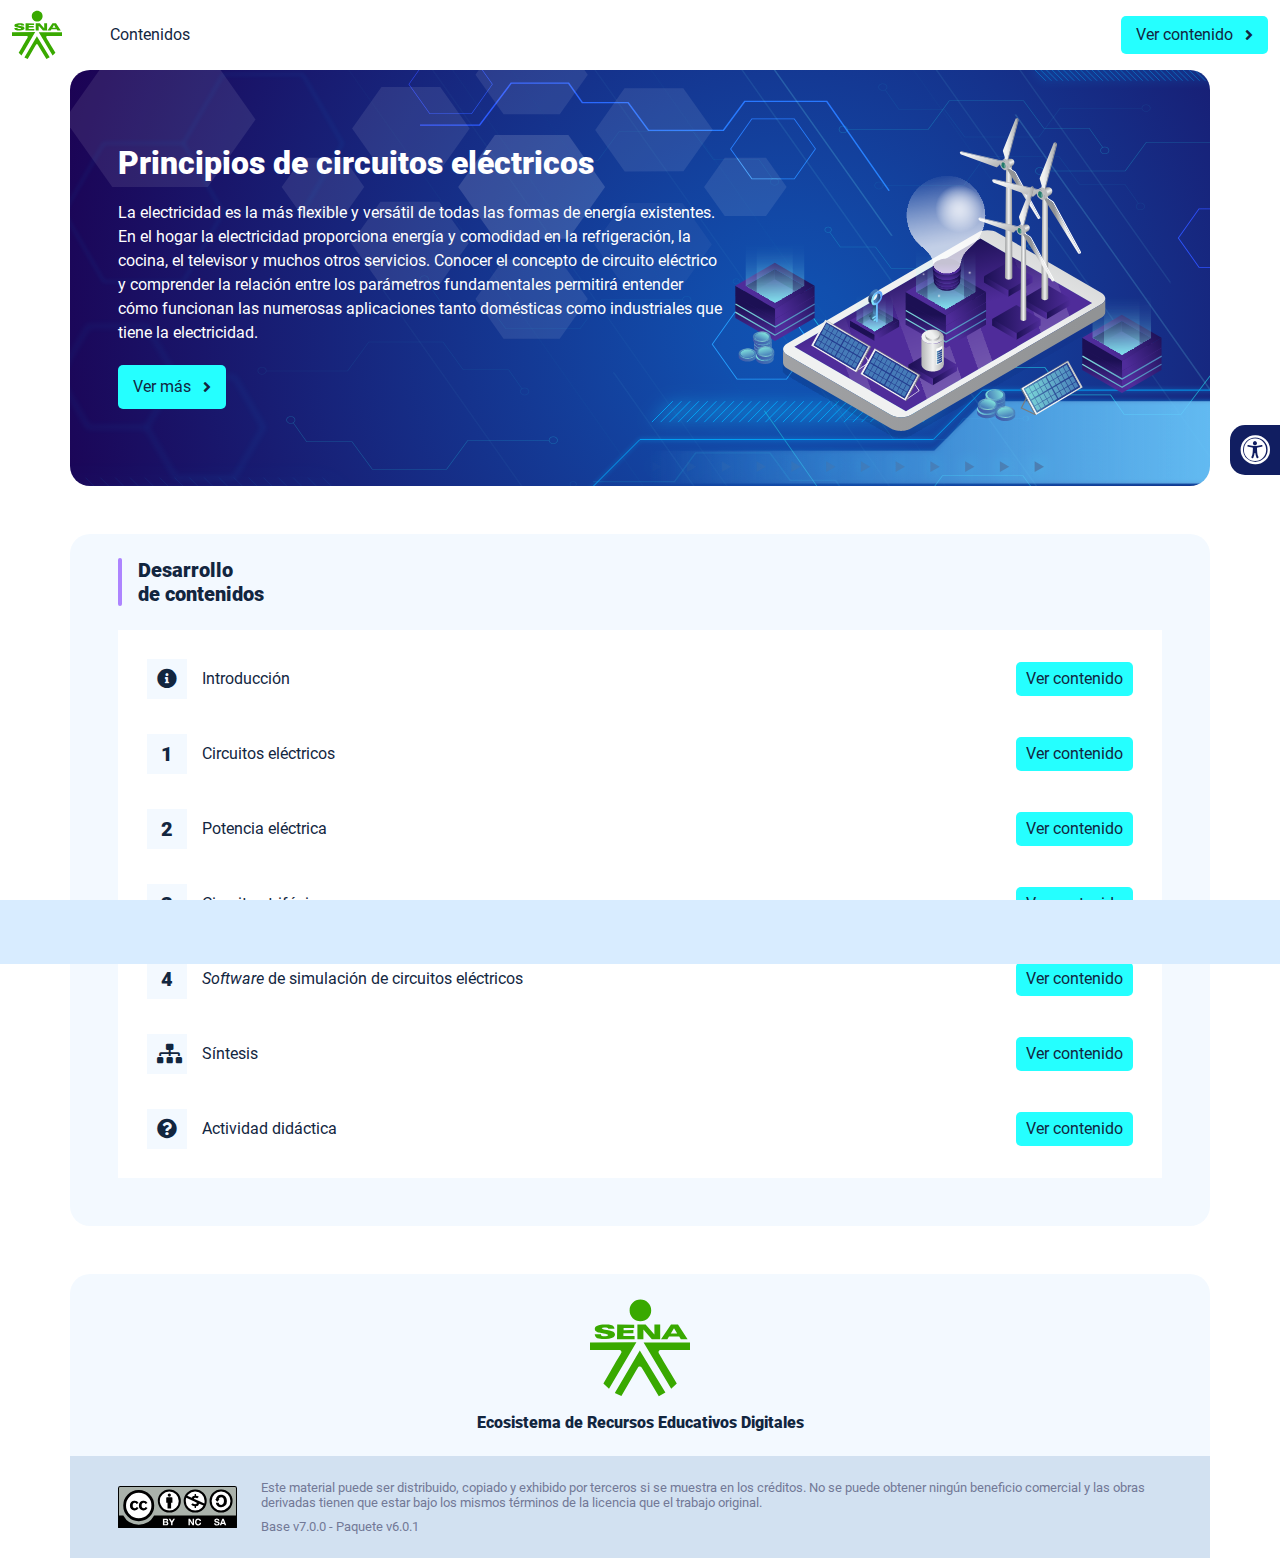
<file: index.html>
<!DOCTYPE html><html lang=""><head><meta charset="utf-8"><meta http-equiv="X-UA-Compatible" content="IE=edge"><meta name="viewport" content="width=device-width,initial-scale=1"><link rel="icon" href="favicon.ico"><title>Principios de circuitos eléctricos</title><link href="css/chunk-0c047e41.3babef71.css" rel="prefetch"><link href="css/chunk-25b302c8.3babef71.css" rel="prefetch"><link href="css/chunk-26fc7596.3babef71.css" rel="prefetch"><link href="css/chunk-2d2747e2.3babef71.css" rel="prefetch"><link href="css/chunk-32334cb6.3babef71.css" rel="prefetch"><link href="css/chunk-3c57cd7b.3babef71.css" rel="prefetch"><link href="css/chunk-4f2d402a.3babef71.css" rel="prefetch"><link href="css/chunk-515a8379.aae71542.css" rel="prefetch"><link href="css/chunk-59974754.6d5aa889.css" rel="prefetch"><link href="css/chunk-60cbc06b.09438581.css" rel="prefetch"><link href="css/chunk-6e1e538a.3ba0a060.css" rel="prefetch"><link href="css/chunk-766a929b.9ea99275.css" rel="prefetch"><link href="css/chunk-f2df7d2c.3babef71.css" rel="prefetch"><link href="css/comple.89ead202.css" rel="prefetch"><link href="css/creditos.0e7397da.css" rel="prefetch"><link href="css/glosario.1098d753.css" rel="prefetch"><link href="css/referencias.dbaa45a3.css" rel="prefetch"><link href="js/actividad.f9c4346f.js" rel="prefetch"><link href="js/chunk-0206bfa0.9d64e2cb.js" rel="prefetch"><link href="js/chunk-0c047e41.c1b5f948.js" rel="prefetch"><link href="js/chunk-13a6037e.b6cc52b1.js" rel="prefetch"><link href="js/chunk-18f95272.c2a5eee4.js" rel="prefetch"><link href="js/chunk-25b302c8.26cfb7b2.js" rel="prefetch"><link href="js/chunk-26fc7596.286ada91.js" rel="prefetch"><link href="js/chunk-2c06842c.44a60f75.js" rel="prefetch"><link href="js/chunk-2d0c5615.ebc1981a.js" rel="prefetch"><link href="js/chunk-2d0e96ec.7b8875b5.js" rel="prefetch"><link href="js/chunk-2d208d90.9c6a4a0e.js" rel="prefetch"><link href="js/chunk-2d21d0e2.320e0a0d.js" rel="prefetch"><link href="js/chunk-2d22c123.474e9714.js" rel="prefetch"><link href="js/chunk-2d2747e2.55b9a2a1.js" rel="prefetch"><link href="js/chunk-2e80bb9a.818f9add.js" rel="prefetch"><link href="js/chunk-319206de.2b0a71fd.js" rel="prefetch"><link href="js/chunk-32334cb6.4e06baf7.js" rel="prefetch"><link href="js/chunk-36769079.f509823e.js" rel="prefetch"><link href="js/chunk-3c57cd7b.d8fd3cb3.js" rel="prefetch"><link href="js/chunk-4cdd78c0.21552dad.js" rel="prefetch"><link href="js/chunk-4f2d402a.f52de32d.js" rel="prefetch"><link href="js/chunk-515a8379.ad4b0488.js" rel="prefetch"><link href="js/chunk-53ccb27e.e4c9c4d9.js" rel="prefetch"><link href="js/chunk-55d286b8.984d19df.js" rel="prefetch"><link href="js/chunk-59974754.4b536167.js" rel="prefetch"><link href="js/chunk-60cbc06b.17f2bb4a.js" rel="prefetch"><link href="js/chunk-659152b8.4c724f06.js" rel="prefetch"><link href="js/chunk-6e1e538a.1656d117.js" rel="prefetch"><link href="js/chunk-766a929b.4fd76fb0.js" rel="prefetch"><link href="js/chunk-c796899c.b404a9ce.js" rel="prefetch"><link href="js/chunk-e8a7823a.9ff4a1e8.js" rel="prefetch"><link href="js/chunk-f2df7d2c.d2fe56d5.js" rel="prefetch"><link href="js/chunk-fde47172.6ef31f8b.js" rel="prefetch"><link href="js/comple.1bc78684.js" rel="prefetch"><link href="js/creditos.e0a862ca.js" rel="prefetch"><link href="js/glosario.de1e4057.js" rel="prefetch"><link href="js/intro.803b49b3.js" rel="prefetch"><link href="js/referencias.9ee1f652.js" rel="prefetch"><link href="js/sintesis.4444aac0.js" rel="prefetch"><link href="js/tema1.9e10e3f4.js" rel="prefetch"><link href="js/tema2.165c6e70.js" rel="prefetch"><link href="js/tema3.d3f0b56f.js" rel="prefetch"><link href="js/tema4.5b878553.js" rel="prefetch"><link href="css/app.1764ac7d.css" rel="preload" as="style"><link href="css/chunk-vendors.4b764616.css" rel="preload" as="style"><link href="js/app.73292b04.js" rel="preload" as="script"><link href="js/chunk-vendors.63188c71.js" rel="preload" as="script"><link href="css/chunk-vendors.4b764616.css" rel="stylesheet"><link href="css/app.1764ac7d.css" rel="stylesheet"></head><body><noscript><strong>We're sorry but Principios de circuitos eléctricos doesn't work properly without JavaScript enabled. Please enable it to continue.</strong></noscript><div id="app"></div><script src="js/chunk-vendors.63188c71.js"></script><script src="js/app.73292b04.js"></script></body></html>
</file>
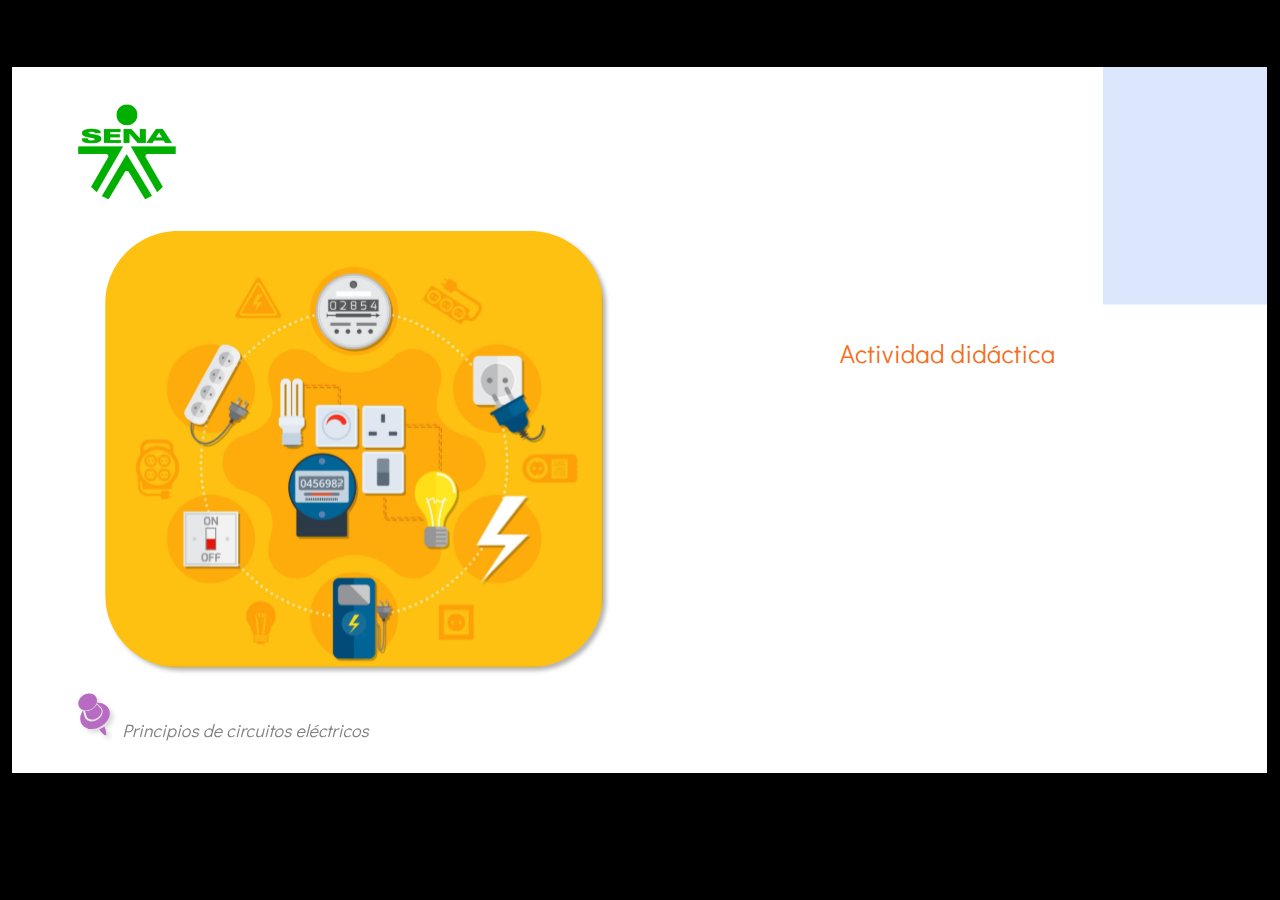
<file: actividades/actividad.html>
﻿<!doctype html>
<html lang="es">
<head>
  <meta charset="utf-8">
  <!-- Creado con Storyline 360 - http://www.articulate.com  -->
  <!-- version: 3.75.30269.0 -->
  <title>Actividad did&#225;ctica</title>
  <meta http-equiv="x-ua-compatible" content="IE=edge"/>
  <meta name="viewport" content="width=device-width,initial-scale=1,user-scalable=no,shrink-to-fit=no,minimal-ui"/>
  <meta name="apple-mobile-web-app-capable" content="yes"/>
  <style>
    html, body { height: 100%; padding: 0; margin: 0 }
    #app { height: 100%; width: 100%; }
  </style>

  <script>
    window.DS = {};
    window.globals = {
      DATA_PATH_BASE: '',
      HAS_FRAME: true,
      HAS_SLIDE: true,

      lmsPresent: false,
      tinCanPresent: false,
      cmi5Present: false,
      aoSupport: false,
      scale: 'show all',
      captureRc: false,
      browserSize: 'optimal',
      bgColor: '#000000',
      features: 'AccessibleVideo,BackgroundAudio,ConnectionMessages,FullScreenToggle,InsertSvgPicture,LayerPresentAsDialog,MultipleQuizTracking,PlayerSpeedControl,StreamingVideo,UpdatedThemeEditor,UseAudioElement,VideoTranscripts',
      themeName: 'classic',
      preloaderColor: '#FFFFFF',
      suppressAnalytics: false,
      productChannel: 'stable',
      publishSource: 'storyline',
      aid: 'aid|5304b41d-7af7-4125-b8d1-83eb222823e2',
      cid: '42ae78bd-21b6-450f-a08e-8e47c4681ea9',
      playerVersion: '3.75.30269.0',
      publishTimestamp: '2023-08-10T04:34:21.8707199Z',
      maxIosVideoElements: 10,
      connectionSettings: { },

      
      parseParams: function(qs) {
        if (window.globals.parsedParams != null) {
          return window.globals.parsedParams;
        }
        qs = (qs || window.location.search.substr(1)).split('+').join(' ');
        var params = {},
            tokens,
            re = /[?&]?([^=]+)=([^&]*)/g;

        while (tokens = re.exec(qs)) {
          params[decodeURIComponent(tokens[1]).trim()] =
            decodeURIComponent(tokens[2]).trim();
        }
        window.globals.parsedParams = params;
        return params;
      }

    };
  </script>
  <script>
    var isIe11 = ('ActiveXObject' in window || window.MSBlobBuilder != null)
      && window.msCrypto != null && !window.ActiveXObject;
    if (isIe11) {
      window.globals.unsupportedBrowser = true;
      document.write(atob('[base64]'));
    }
  </script>
  
  <script>window.THREE = { };</script>
  
</head>
<body style="background: #000000" class="cs-HTML theme-classic">
  <!-- 360 -->
  <script>!function(){var e,i=/iPhone/i,o=/iPod/i,n=/iPad/i,t=/\biOS-universal(?:.+)Mac\b/i,r=/\bAndroid(?:.+)Mobile\b/i,a=/Android/i,d=/(?:SD4930UR|\bSilk(?:.+)Mobile\b)/i,p=/Silk/i,l=/Windows Phone/i,u=/\bWindows(?:.+)ARM\b/i,b=/BlackBerry/i,s=/BB10/i,c=/Opera Mini/i,f=/\b(CriOS|Chrome)(?:.+)Mobile/i,h=/Mobile(?:.+)Firefox\b/i,v=function(e){return void 0!==e&&"MacIntel"===e.platform&&"number"==typeof e.maxTouchPoints&&e.maxTouchPoints>1&&"undefined"==typeof MSStream};e=function(e){var m={userAgent:"",platform:"",maxTouchPoints:0};e||"undefined"==typeof navigator?"string"==typeof e?m.userAgent=e:e&&e.userAgent&&(m={userAgent:e.userAgent,platform:e.platform,maxTouchPoints:e.maxTouchPoints||0}):m={userAgent:navigator.userAgent,platform:navigator.platform,maxTouchPoints:navigator.maxTouchPoints||0};var g=m.userAgent,y=g.split("[FBAN");void 0!==y[1]&&(g=y[0]),void 0!==(y=g.split("Twitter"))[1]&&(g=y[0]);var A=function(e){return function(i){return i.test(e)}}(g),w={apple:{phone:A(i)&&!A(l),ipod:A(o),tablet:!A(i)&&(A(n)||v(m))&&!A(l),universal:A(t),device:(A(i)||A(o)||A(n)||A(t)||v(m))&&!A(l)},amazon:{phone:A(d),tablet:!A(d)&&A(p),device:A(d)||A(p)},android:{phone:!A(l)&&A(d)||!A(l)&&A(r),tablet:!A(l)&&!A(d)&&!A(r)&&(A(p)||A(a)),device:!A(l)&&(A(d)||A(p)||A(r)||A(a))||A(/\bokhttp\b/i)},windows:{phone:A(l),tablet:A(u),device:A(l)||A(u)},other:{blackberry:A(b),blackberry10:A(s),opera:A(c),firefox:A(h),chrome:A(f),device:A(b)||A(s)||A(c)||A(h)||A(f)},any:!1,phone:!1,tablet:!1};return w.any=w.apple.device||w.android.device||w.windows.device||w.other.device,w.phone=w.apple.phone||w.android.phone||w.windows.phone,w.tablet=w.apple.tablet||w.android.tablet||w.windows.tablet,w}(),"object"==typeof exports&&"undefined"!=typeof module?module.exports=e:"function"==typeof define&&define.amd?define((function(){return e})):this.isMobile=e}();
    window.isMobile.apple.tablet = window.isMobile.apple.tablet ||
      (navigator.platform === 'MacIntel' && navigator.maxTouchPoints > 1);
    window.isMobile.apple.device = window.isMobile.apple.device || window.isMobile.apple.tablet;
    window.isMobile.tablet = window.isMobile.tablet || window.isMobile.apple.tablet;
    window.isMobile.any = window.isMobile.any || window.isMobile.apple.tablet;
  </script>

  <div id="focus-sink" tabindex="-1"></div>

  <div id="preso"></div>
  <script>
    (function() {

      var classTypes = [ 'desktop', 'mobile', 'phone', 'tablet' ];

      var addDeviceClasses = function(prefix, testObj) {
        var curr, i;
        for (i = 0; i < classTypes.length; i++) {
          curr = classTypes[i];
          if (testObj[curr]) {
            document.body.classList.add(prefix + curr);
          }
        }
      };

      var params = window.globals.parseParams(),
          isDevicePreview = params.devicepreview === '1',
          isPhoneOverride = params.deviceType === 'phone' || (isDevicePreview && params.phone == '1'),
          isTabletOverride = (params.deviceType === 'tablet' || isDevicePreview) && !isPhoneOverride,
          isMobileOverride = isPhoneOverride || isTabletOverride;

      var deviceView = {
        desktop: !window.isMobile.any && !isMobileOverride,
        mobile: window.isMobile.any || isMobileOverride,
        phone: isPhoneOverride || (window.isMobile.phone && !isTabletOverride),
        tablet: isTabletOverride || window.isMobile.tablet
      };

      window.globals.deviceView = deviceView;
      window.isMobile.desktop = !window.isMobile.any;
      window.isMobile.mobile = window.isMobile.any;

      addDeviceClasses('view-', deviceView);

    })();
  </script>
  
  <script src='story_content/user.js' type=text/javascript></script>
  <div class="slide-loader"></div>

  <script>
    if (window.globals.deviceView.isMobile) { var doc = document, loader = doc.body.querySelector('.slide-loader'); [ 1, 2, 3 ].forEach(function(n) { var d = doc.createElement('div'); d.style.backgroundColor = window.globals.preloaderColor; d.classList.add('mobile-loader-dot'); d.classList.add('dot' + n); loader.appendChild(d); }); }
  </script>

  <div class="mobile-load-title-overlay" style="display: none">
    <div class="mobile-load-title">Actividad did&#225;ctica</div>
  </div>

  <div class="mobile-chrome-warning"></div>

  
<style>
  .warn-connection-dialog {
    display: none;
    background: transparent;
    pointer-events: none;
    position: fixed;
    left: 0;
    top: 0;
    width: 100%;
    height: 100%;
    z-index: 999;
  }

  .warn-connection-content {
    border-radius: 4px;
    background: white;
    border: 1px solid #E7E7E7;
    color: #333333;
    box-shadow: 0 2px 4px rgba(0, 0, 0, 0.25);
    transition: all 150ms ease-out;
    position: absolute;
    white-space: nowrap;
  }

  .view-phone.is-landscape .warn-connection-content {
    left: 23px;
    bottom: 23px;
  }

  .view-tablet.is-landscape .warn-connection-content {
    left: 50%;
    top: 20px;
    transform: translateX(-50%);
  }

  .is-portrait .warn-connection-content {
    transform: translate(-50%, calc(-100% - 15px));
  }

  .warn-connection-content p {
    display: inline-block;
    margin: 0 8px 0 0;
    line-height: 33px;
    font-size: 11px;
  }

  .warn-connection-content svg {
    position: relative;
    vertical-align: middle;
    margin: 0 2px 2px 8px;
  }

  .view-desktop .warn-connection-content {
    left: 1.5em;
    bottom: 1.5em;
  }

  .view-desktop .warn-connection-content p {
    font-size: 1.1em;
  }

  .is-offline .warn-connection-dialog {
    display: block;
  }

  .is-offline .cs-panel * {
    pointer-events: none !important;
  }

  .is-offline .cs-panel {
    pointer-events: all !important;
  }

  .is-offline #nav-controls * {
    pointer-events: none !important;
  }

  .is-offline #nav-controls {
    pointer-events: all !important;
  }
</style>

<div class="warn-connection-dialog">
  <div class="warn-connection-content">
    <svg width="17" height="15" viewBox="0 0 17 15" xmlns="http://www.w3.org/2000/svg">
      <path fill="#8F0000" stroke="white" d="M16.07,12.98 L15.88,12.23 L9.51,1.21 C8.97,0.26,7.6,0.26,7.06,1.21 L0.69,12.23 C0.15,13.16,0.81,14.36,1.91,14.36 H14.65 C15.47,14.36,16.05,13.7,16.07,12.98 Z"/>
      <path fill="white" stroke="white" d="M8.58,5.5 C8.35,5.28,8.5,5.35,8.21,5.32 C8.09,5.35,7.97,5.49,7.96,5.67 C7.97,5.79,7.98,5.92,7.98,6.04 L7.98,6.04 C7.99,6.17,8,6.31,8.01,6.43 L8.01,6.44 C8.03,6.92,8.06,7.41,8.09,7.9 L8.09,7.9 C8.12,8.39,8.14,8.88,8.17,9.37 C8.17,9.39,8.18,9.42,8.2,9.44 C8.23,9.46,8.25,9.47,8.28,9.47 C8.31,9.47,8.34,9.46,8.35,9.44 C8.37,9.43,8.38,9.4,8.39,9.35 L8.39,9.34 C8.39,9.24,8.4,9.15,8.4,9.05 L8.4,9.05 C8.41,8.96,8.41,8.86,8.42,8.75 C8.43,8.44,8.45,8.12,8.47,7.81 L8.47,7.81 C8.49,7.49,8.51,7.18,8.53,6.87 C8.55,6.46,8.56,6.05,8.59,5.64 L8.6,5.62 C8.6,5.57,8.59,5.53,8.58,5.5 L8.21,5.32 Z"/>
      <circle fill="white" stroke="white" cx="8.3" cy="11.35" r="0.3"/>
    </svg>
    <p>You are offline. Trying to reconnect...</p>
  </div>
</div>

<script>
  (function() {
    window.DS.connection = {
      warningShown: false,
      assets: {},
      loadingAssetGroup: false,
      retryDelay: 500
    };

    // @TODO this is POC code and can be cleaned up a bit more if we move forward
    // with the feature



    // The `window.globals.features` variable must be set in `webpack.dev.config` when testing locally - it is not enough
    // to have it in the data - but it must be set there as well.
    var useConnectionMessages = window.AbortController != null &&
      window.location.protocol != 'file:' &&
      window.globals.features.indexOf('ConnectionMessages') != -1;

    window.DS.connection.useConnectionMessages = useConnectionMessages

    var assetCount = 0;
    var checkLoadedId;
    var connectionSettings = window.globals.connectionSettings;

    if (useConnectionMessages && connectionSettings != null) {
      var contentEl = document.querySelector('.warn-connection-content');
      var messageEl = contentEl.querySelector('p')

      if (connectionSettings.useDarkTheme) {
        contentEl.style.borderColor = '#BABBBA';
        contentEl.style.backgroundColor = '#282828';
        contentEl.style.color = '#FFFFFF';
      }

      if (connectionSettings.message != null) {
        messageEl.textContent = window.decodeURIComponent(connectionSettings.message);
      }
    }

    function checkAssetsReady() {
      for (var i in DS.connection.assets) {
        if (!DS.connection.assets[i].success) {
          return false;
        }
      }
      return true;
    }

    function stopAssetGroup() {
      if (!useConnectionMessages) { return; }

      assetCount = 0;

      DS.connection.oldAssetGroup = DS.connection.assets;
      DS.connection.assets = {};
      DS.connection.loadingAssetGroup = false;
      clearInterval(checkLoadedId);
    }

    function startAssetGroup() {
      if (!useConnectionMessages) { return; }
      var ticks = 0;
      clearInterval(checkLoadedId);
      checkLoadedId = setInterval(function() {
        var loaded = 0;
        if (assetCount === 0 && loaded === 0) {
          clearInterval(checkLoadedId);
          return;
        }

        for (var i in DS.connection.assets) {
          if (DS.connection.assets[i].success) {
            loaded++;
          }
        }

        if (assetCount === loaded && checkAssetsReady()) {
          for (var i in DS.connection.assets) {
            if (DS.connection.assets[i].action) {
              DS.connection.assets[i].action();
            }
          }
          hideWarning();
          stopAssetGroup();
        }
      }, 100)
    }

    function requiredAsset(url, action, retry, type) {
      if (!useConnectionMessages) { return; }
      if (DS.connection.assets[url]) { return; }

      DS.connection.assets[url] = {
        success: false, action: action, retry: retry, type: type
      };
      assetCount = Object.keys(DS.connection.assets).length;
      if (!DS.connection.loadingAssetGroup) {
        startAssetGroup();
      }
      DS.connection.loadingAssetGroup = true;
    }

    function assetLoaded(url) {
      if (!useConnectionMessages) { return; }
      if (DS.connection.assets[url]) {
        DS.connection.assets[url].success = true;
      }
    }

    function assetFailed(url) {
      if (!useConnectionMessages) { return; }
      if (!DS.connection.assets[url]) {
        if (/\.js$/.test(url)) {
          setTimeout(function() {
            if (DS.connection.lastSlideLoaded != null) {
              DS.connection.lastSlideLoaded();
            }
          }, DS.connection.retryDelay);
        }
        return;
      }
      if (!DS.connection.warningShown) { showWarning(); }
      if (DS.connection.assets[url].retry) {
        setTimeout(function() {
          if (!DS.connection.assets[url].success) {
            DS.connection.assets[url].retry()
          }
        }, DS.connection.retryDelay);
      }
    }

    function hideWarning() {
      document.body.classList.remove('is-offline');
      DS.connection.warningShown = false;
    }
    DS.connection.hideWarning = hideWarning

    function showWarning(btn) {
      document.body.classList.add('is-offline')
      DS.connection.warningShown = true;
      updateWarningPosition();
    }

    function updateWarningPosition() {
      if (!DS.connection.warningShown) {
        return;
      }

      var isPortrait = document.body.classList.contains('is-portrait');
      var warningEl = document.querySelector('.warn-connection-content');

      if (isPortrait) {
        var slide = document.querySelector('.primary-slide');
        var slideRect = slide.getBoundingClientRect();

        warningEl.style.top = `${slideRect.top}px`
        warningEl.style.left = `${slideRect.left + slideRect.width / 2}px`
      } else {
        warningEl.style.top = null;
        warningEl.style.left = null;
      }

      window.requestAnimationFrame(updateWarningPosition);
    }

    // these will all be noops if the feature flag isn't set in
    // the data and `window.globals.features`
    DS.connection.requiredAsset = requiredAsset;
    DS.connection.assetLoaded = assetLoaded;
    DS.connection.assetFailed = assetFailed;
    DS.connection.stopAssetGroup = stopAssetGroup;
    DS.connection.startAssetGroup = startAssetGroup;
  })();
</script>


  <script>
    
    if (window.autoSpider && window.vInterfaceObject) {
      document.querySelector('.mobile-load-title-overlay').style.display = 'none';
    }
  </script>

  

  <link rel="stylesheet" href="html5/data/css/output.min.css" data-noprefix/>
</body>
<script src="html5/lib/scripts/bootstrapper.min.js"></script>
</html>
</file>
<file: css/chunk-0c047e41.3babef71.css>
.actividad[data-v-22adfd6b]{background-color:#f2f2f2}.horizontal-scroll__wrapper[data-v-22adfd6b]{overflow:hidden}.horizontal-scroll[data-v-22adfd6b]{display:flex;transition:transform .5s ease-in-out;align-items:center;flex-wrap:nowrap}.horizontal-scroll[data-v-22adfd6b]:not(.row){width:100%}.horizontal-scroll--item-fw[data-v-22adfd6b]>div{flex-grow:0;flex-shrink:0;width:100%;margin:0!important}
</file>
<file: css/chunk-25b302c8.3babef71.css>
.actividad[data-v-22adfd6b]{background-color:#f2f2f2}.horizontal-scroll__wrapper[data-v-22adfd6b]{overflow:hidden}.horizontal-scroll[data-v-22adfd6b]{display:flex;transition:transform .5s ease-in-out;align-items:center;flex-wrap:nowrap}.horizontal-scroll[data-v-22adfd6b]:not(.row){width:100%}.horizontal-scroll--item-fw[data-v-22adfd6b]>div{flex-grow:0;flex-shrink:0;width:100%;margin:0!important}
</file>
<file: css/chunk-26fc7596.3babef71.css>
.actividad[data-v-22adfd6b]{background-color:#f2f2f2}.horizontal-scroll__wrapper[data-v-22adfd6b]{overflow:hidden}.horizontal-scroll[data-v-22adfd6b]{display:flex;transition:transform .5s ease-in-out;align-items:center;flex-wrap:nowrap}.horizontal-scroll[data-v-22adfd6b]:not(.row){width:100%}.horizontal-scroll--item-fw[data-v-22adfd6b]>div{flex-grow:0;flex-shrink:0;width:100%;margin:0!important}
</file>
<file: css/chunk-2d2747e2.3babef71.css>
.actividad[data-v-22adfd6b]{background-color:#f2f2f2}.horizontal-scroll__wrapper[data-v-22adfd6b]{overflow:hidden}.horizontal-scroll[data-v-22adfd6b]{display:flex;transition:transform .5s ease-in-out;align-items:center;flex-wrap:nowrap}.horizontal-scroll[data-v-22adfd6b]:not(.row){width:100%}.horizontal-scroll--item-fw[data-v-22adfd6b]>div{flex-grow:0;flex-shrink:0;width:100%;margin:0!important}
</file>
<file: css/chunk-32334cb6.3babef71.css>
.actividad[data-v-22adfd6b]{background-color:#f2f2f2}.horizontal-scroll__wrapper[data-v-22adfd6b]{overflow:hidden}.horizontal-scroll[data-v-22adfd6b]{display:flex;transition:transform .5s ease-in-out;align-items:center;flex-wrap:nowrap}.horizontal-scroll[data-v-22adfd6b]:not(.row){width:100%}.horizontal-scroll--item-fw[data-v-22adfd6b]>div{flex-grow:0;flex-shrink:0;width:100%;margin:0!important}
</file>
<file: css/chunk-3c57cd7b.3babef71.css>
.actividad[data-v-22adfd6b]{background-color:#f2f2f2}.horizontal-scroll__wrapper[data-v-22adfd6b]{overflow:hidden}.horizontal-scroll[data-v-22adfd6b]{display:flex;transition:transform .5s ease-in-out;align-items:center;flex-wrap:nowrap}.horizontal-scroll[data-v-22adfd6b]:not(.row){width:100%}.horizontal-scroll--item-fw[data-v-22adfd6b]>div{flex-grow:0;flex-shrink:0;width:100%;margin:0!important}
</file>
<file: css/chunk-4f2d402a.3babef71.css>
.actividad[data-v-22adfd6b]{background-color:#f2f2f2}.horizontal-scroll__wrapper[data-v-22adfd6b]{overflow:hidden}.horizontal-scroll[data-v-22adfd6b]{display:flex;transition:transform .5s ease-in-out;align-items:center;flex-wrap:nowrap}.horizontal-scroll[data-v-22adfd6b]:not(.row){width:100%}.horizontal-scroll--item-fw[data-v-22adfd6b]>div{flex-grow:0;flex-shrink:0;width:100%;margin:0!important}
</file>
<file: css/chunk-515a8379.aae71542.css>
.actividad{background-color:#f2f2f2}.banner-interno{position:relative}.banner-interno__fondo{position:absolute;top:0;bottom:-50px;left:0;right:0;background-color:#0f58b9;background-size:cover;background-position:50%}.banner-interno__titulo{display:flex;align-items:center}.banner-interno__titulo__icono{display:block;width:32px;height:32px;border-radius:50%;background-color:#fff;position:relative}.banner-interno__titulo__icono i{color:#0f58b9;position:absolute;left:50%;top:50%;transform:translate(-50%,-50%)}.banner-interno__titulo h1,.banner-interno__titulo h2,.banner-interno__titulo h3,.banner-interno__titulo h4,.banner-interno__titulo h5,.banner-interno__titulo h6{color:#fff;line-height:1.1em}
</file>
<file: css/chunk-59974754.6d5aa889.css>
.actividad{background-color:#f2f2f2}.aside-menu{position:fixed;top:70px;min-height:calc(100vh - 70px);max-height:calc(100vh - 70px);background-color:#f3f9ff;transition:flex .5s ease-in-out,width .5s ease-in-out;overflow-x:hidden;z-index:100001;width:300px}.aside-menu__black-background{position:fixed;inset:0;top:70px;background:rgba(0,0,0,.8);cursor:pointer}.aside-menu a{color:#111e61}.aside-menu__content{width:300px;display:flex;flex-direction:column;justify-content:space-between;min-height:calc(100vh - 70px);max-height:calc(100vh - 70px);border-right:1px solid #d8ecff;position:absolute;background:#fff}@media (max-height:800px){.aside-menu__content{min-height:800px;max-height:800px;overflow-y:auto}}.aside-menu__header{padding:10px;text-align:center;background-color:#d8ecff}.aside-menu__header h4{margin:0}.aside-menu__menu{overflow-y:auto;flex-grow:1;list-style:none;padding-left:0;margin-bottom:0}.aside-menu__menu__item--active .aside-menu__menu__item__lnk,.aside-menu__menu__item--active .aside-menu__sec-menu__item__lnk{background-color:#d8ecff;font-weight:700}.aside-menu__menu__item--sub-menu:hover,.aside-menu__menu__item:hover,.aside-menu__sec-menu__item:hover{background-color:#d8ecff}.aside-menu__menu__item--sub-menu{padding-left:10px}.aside-menu__menu__item--sub-menu--active .aside-menu__menu__item__lnk,.aside-menu__menu__item--sub-menu--active .aside-menu__sec-menu__item__lnk{background-color:#d8ecff;font-weight:700;position:relative}.aside-menu__menu__item--sub-menu--active .aside-menu__menu__item__lnk:before,.aside-menu__menu__item--sub-menu--active .aside-menu__sec-menu__item__lnk:before{content:"";display:block;position:absolute;left:0;bottom:0;top:0;width:4px;border-radius:2px;background-color:#ad84ff}.aside-menu__menu__item__lnk,.aside-menu__sec-menu__item__lnk{display:flex;align-items:center;padding:10px 15px;line-height:1.1em}.aside-menu__menu__item__lnk i,.aside-menu__menu__item__lnk span,.aside-menu__sec-menu__item__lnk i,.aside-menu__sec-menu__item__lnk span{margin-right:10px}.aside-menu__menu__item__lnk i:last-child,.aside-menu__menu__item__lnk span:last-child,.aside-menu__sec-menu__item__lnk i:last-child,.aside-menu__sec-menu__item__lnk span:last-child{margin-right:0}.aside-menu__sec-menu{background-color:#d8ecff;padding:10px 0;flex-shrink:0;margin-bottom:0}.aside-menu__sec-menu__item{padding:10px 15px}.aside-menu__sec-menu__item__lnk{padding:0;border-radius:1em}.aside-menu__sec-menu__item__lnk i{display:block;width:2em;height:2em;padding:.5em 0;text-align:center;background-color:#fff;border-radius:50%}.aside-menu__sec-menu__item__lnk:hover{background-color:#fff}@media (max-width:576px){.aside-menu__sec-menu{padding-bottom:110px}}.main-menu-enter-active{animation:main-menu-open-animation .3s}.main-menu-enter-active .aside-menu__black-background{animation:main-menu-background-animation .3s}.main-menu-leave-active{animation:main-menu-open-animation .3s reverse}.main-menu-leave-active .aside-menu__black-background{animation:main-menu-background-animation .3s reverse}@keyframes main-menu-open-animation{0%{width:0}to{width:300px}}@keyframes main-menu-background-animation{0%{opacity:0}to{opacity:1}}
</file>
<file: css/chunk-60cbc06b.09438581.css>
.actividad[data-v-7e5a4120]{background-color:#f2f2f2}.header[data-v-7e5a4120]{position:sticky;top:0;padding-top:10px;padding-bottom:10px;background-color:#fff;z-index:10010;line-height:1.1em}.header__logo[data-v-7e5a4120]{width:50px}@media (max-width:576px){.header__componente-formativo[data-v-7e5a4120]{font-size:.8em}}.header__menu[data-v-7e5a4120]{cursor:pointer}.header__menu span[data-v-7e5a4120]{font-size:.7em;display:block;line-height:1em;text-align:center;color:#111e61}.header__menu__btn[data-v-7e5a4120]{width:30px;height:30px;position:relative;margin-bottom:4px}.header__menu__btn .line-1[data-v-7e5a4120],.header__menu__btn .line-2[data-v-7e5a4120],.header__menu__btn .line-3[data-v-7e5a4120]{height:4px;width:30px;background-color:#111e61;transform-origin:center center;position:absolute;left:0;border-radius:2px}.header__menu__btn .line-1[data-v-7e5a4120]{top:4px;animation:line-1-inactive-data-v-7e5a4120 .5s ease-in-out forwards}.header__menu__btn .line-2[data-v-7e5a4120]{top:13px;animation:line-2-inactive-data-v-7e5a4120 .5s ease-in-out forwards}.header__menu__btn .line-3[data-v-7e5a4120]{top:22px;animation:line-3-inactive-data-v-7e5a4120 .5s ease-in-out forwards}.header__menu__btn[data-v-7e5a4120]:hover{cursor:pointer}.header__menu__btn--open .line-1[data-v-7e5a4120]{animation:line-1-active-data-v-7e5a4120 .5s ease-in-out forwards}.header__menu__btn--open .line-2[data-v-7e5a4120]{animation:line-2-active-data-v-7e5a4120 .5s ease-in-out forwards}.header__menu__btn--open .line-3[data-v-7e5a4120]{animation:line-3-active-data-v-7e5a4120 .5s ease-in-out forwards}@keyframes line-1-active-data-v-7e5a4120{0%{transform:translate(0) rotate(0)}50%{transform:translateY(9px) rotate(0)}to{transform:translateY(9px) rotate(45deg)}}@keyframes line-2-active-data-v-7e5a4120{0%{transform:scale(1)}to{transform:scale(0)}}@keyframes line-3-active-data-v-7e5a4120{0%{transform:translate(0) rotate(0)}50%{transform:translateY(-9px) rotate(0)}to{transform:translateY(-9px) rotate(-45deg)}}@keyframes line-1-inactive-data-v-7e5a4120{0%{transform:translateY(9px) rotate(45deg)}50%{transform:translateY(9px) rotate(0)}to{transform:translate(0) rotate(0)}}@keyframes line-2-inactive-data-v-7e5a4120{0%{transform:scale(0)}to{transform:scale(1)}}@keyframes line-3-inactive-data-v-7e5a4120{0%{transform:translateY(-9px) rotate(-45deg)}50%{transform:translateY(-9px) rotate(0)}to{transform:translate(0) rotate(0)}}
</file>
<file: css/chunk-6e1e538a.3ba0a060.css>
.actividad[data-v-4f6b7c58]{background-color:#f2f2f2}.accesibilidad[data-v-4f6b7c58]{position:fixed;right:0;top:50vh;height:50px;background-color:#111e61;border-top-left-radius:15px;border-bottom-left-radius:15px;transform:translateY(-50%) translateX(100%) translateX(-50px);overflow:hidden;transition:transform .3s ease-in-out,height .3s ease-in-out}.accesibilidad[data-v-4f6b7c58]:hover{transform:translateY(-50%) translateX(0);height:12.75rem}.accesibilidad [data-v-4f6b7c58]{color:#fff}.accesibilidad__menu__content .accesibilidad__menu__item[data-v-4f6b7c58]{cursor:pointer}.accesibilidad__menu__content .accesibilidad__menu__item[data-v-4f6b7c58]:hover{background-color:#273685}.accesibilidad__menu__content .accesibilidad__menu__item[data-v-4f6b7c58]:last-child{border:none}.accesibilidad__menu__item[data-v-4f6b7c58]{display:flex;align-items:center;padding:10px;border-bottom:1px solid #273685;line-height:1em;-moz-user-select:none;user-select:none}.accesibilidad__menu i[data-v-4f6b7c58]{font-size:30px;font-style:normal;margin-right:10px;line-height:1em}.accesibilidad__menu img[data-v-4f6b7c58]{width:30px;margin-right:10px}
</file>
<file: css/chunk-766a929b.9ea99275.css>
.actividad{background-color:#f2f2f2}.barra-avance{display:flex;align-items:center;justify-content:space-between;position:fixed;bottom:0;left:0;width:100%;padding:10px;background-color:#d8ecff;transition:transform .5s ease-in-out;z-index:100000}.barra-avance__barra{margin:0 20px;flex:1;position:relative;max-width:800px}.barra-avance__barra--amarilla,.barra-avance__barra--blanca{height:4px}.barra-avance__barra--amarilla:after,.barra-avance__barra--amarilla:before,.barra-avance__barra--blanca:after,.barra-avance__barra--blanca:before{content:"";display:block;width:10px;height:10px;border-radius:50%;position:absolute;top:50%}.barra-avance__barra--amarilla:before,.barra-avance__barra--blanca:before{left:0;transform:translate(-50%,-50%)}.barra-avance__barra--amarilla:after,.barra-avance__barra--blanca:after{right:0;transform:translate(50%,-50%)}.barra-avance__barra--blanca{background-color:#fff}.barra-avance__barra--blanca:after,.barra-avance__barra--blanca:before{background-color:#fff}.barra-avance__barra--amarilla{position:absolute;width:100%;top:0;background-color:#25ffff}.barra-avance__barra--amarilla:after,.barra-avance__barra--amarilla:before{background-color:#25ffff}.barra-avance__boton--regresar{background-color:#b0c0d2}.barra-avance__boton--regresar span{color:#111e61!important}.barra-avance__boton--disable{opacity:0;pointer-events:none}.barra-avance--open{transform:translateY(0)}.barra-avance--close{transform:translateY(100%)}
</file>
<file: css/chunk-f2df7d2c.3babef71.css>
.actividad[data-v-22adfd6b]{background-color:#f2f2f2}.horizontal-scroll__wrapper[data-v-22adfd6b]{overflow:hidden}.horizontal-scroll[data-v-22adfd6b]{display:flex;transition:transform .5s ease-in-out;align-items:center;flex-wrap:nowrap}.horizontal-scroll[data-v-22adfd6b]:not(.row){width:100%}.horizontal-scroll--item-fw[data-v-22adfd6b]>div{flex-grow:0;flex-shrink:0;width:100%;margin:0!important}
</file>
<file: css/comple.89ead202.css>
.banner-interno{position:relative}.banner-interno__fondo{position:absolute;top:0;bottom:-50px;left:0;right:0;background-color:#0f58b9;background-size:cover;background-position:50%}.banner-interno__titulo{display:flex;align-items:center}.banner-interno__titulo__icono{display:block;width:32px;height:32px;border-radius:50%;background-color:#fff;position:relative}.banner-interno__titulo__icono i{color:#0f58b9;position:absolute;left:50%;top:50%;transform:translate(-50%,-50%)}.banner-interno__titulo h1,.banner-interno__titulo h2,.banner-interno__titulo h3,.banner-interno__titulo h4,.banner-interno__titulo h5,.banner-interno__titulo h6{color:#fff;line-height:1.1em}.actividad{background-color:#f2f2f2}.complementario__enlaces{display:flex;justify-content:center;flex-wrap:wrap}.complementario__enlaces a{margin:0 5px}.complementario__btn{font-size:1.5em;line-height:1em}table{width:calc(100% - 1px);min-width:800px}table thead{background-color:#d8ecff}table thead th{border-color:#d8ecff}table td,table th{padding:25px 20px;text-align:center}
</file>
<file: css/creditos.0e7397da.css>
.banner-interno{position:relative}.banner-interno__fondo{position:absolute;top:0;bottom:-50px;left:0;right:0;background-color:#0f58b9;background-size:cover;background-position:50%}.banner-interno__titulo{display:flex;align-items:center}.banner-interno__titulo__icono{display:block;width:32px;height:32px;border-radius:50%;background-color:#fff;position:relative}.banner-interno__titulo__icono i{color:#0f58b9;position:absolute;left:50%;top:50%;transform:translate(-50%,-50%)}.banner-interno__titulo h1,.banner-interno__titulo h2,.banner-interno__titulo h3,.banner-interno__titulo h4,.banner-interno__titulo h5,.banner-interno__titulo h6{color:#fff;line-height:1.1em}.actividad{background-color:#f2f2f2}.creditos-vista .tarjeta.credito{background-color:#d2e1f1}.creditos{color:#727997;overflow-x:auto}.creditos__item{min-width:490px}.creditos p{line-height:1.3em;margin-bottom:0;color:#727997}.creditos__titulo{font-weight:700;background-color:#d2e1f1;padding:5px 10px;border-top-radius:5px;border-top-left-radius:5px;border-top-right-radius:5px}.creditos table td,.creditos table th{border-color:#d2e1f1}
</file>
<file: css/glosario.1098d753.css>
.banner-interno{position:relative}.banner-interno__fondo{position:absolute;top:0;bottom:-50px;left:0;right:0;background-color:#0f58b9;background-size:cover;background-position:50%}.banner-interno__titulo{display:flex;align-items:center}.banner-interno__titulo__icono{display:block;width:32px;height:32px;border-radius:50%;background-color:#fff;position:relative}.banner-interno__titulo__icono i{color:#0f58b9;position:absolute;left:50%;top:50%;transform:translate(-50%,-50%)}.banner-interno__titulo h1,.banner-interno__titulo h2,.banner-interno__titulo h3,.banner-interno__titulo h4,.banner-interno__titulo h5,.banner-interno__titulo h6{color:#fff;line-height:1.1em}.actividad{background-color:#f2f2f2}.glosario__letra-item{display:flex}.glosario__letra-item__texto{padding-top:5px}.glosario__letra-item__letra__icono{width:32px;height:32px;position:relative;line-height:1em;border-radius:50%;background-color:#d2e1f1}.glosario__letra-item__letra__icono span{position:absolute;left:50%;top:50%;transform:translate(-50%,-50%);font-size:1.1em;font-weight:900}
</file>
<file: css/referencias.dbaa45a3.css>
.banner-interno{position:relative}.banner-interno__fondo{position:absolute;top:0;bottom:-50px;left:0;right:0;background-color:#0f58b9;background-size:cover;background-position:50%}.banner-interno__titulo{display:flex;align-items:center}.banner-interno__titulo__icono{display:block;width:32px;height:32px;border-radius:50%;background-color:#fff;position:relative}.banner-interno__titulo__icono i{color:#0f58b9;position:absolute;left:50%;top:50%;transform:translate(-50%,-50%)}.banner-interno__titulo h1,.banner-interno__titulo h2,.banner-interno__titulo h3,.banner-interno__titulo h4,.banner-interno__titulo h5,.banner-interno__titulo h6{color:#fff;line-height:1.1em}.actividad{background-color:#f2f2f2}.referencias__item:last-child hr{display:none}.referencias__item a{color:#2196f3;text-decoration:underline;overflow-wrap:break-word}
</file>
<file: css/app.1764ac7d.css>
*{box-sizing:inherit}:after,:before{box-sizing:inherit}html{height:100%;line-height:1.15;box-sizing:border-box;-webkit-font-smoothing:antialiased;-moz-osx-font-smoothing:grayscale;-webkit-text-size-adjust:100%;-ms-text-size-adjust:100%;text-rendering:optimizeLegibility}a,abbr,acronym,address,applet,article,aside,audio,b,big,blockquote,body,canvas,caption,center,cite,code,dd,del,details,dfn,div,dl,dt,em,embed,fieldset,figcaption,figure,footer,form,h1,h2,h3,h4,h5,h6,header,hgroup,html,i,iframe,img,ins,kbd,label,legend,li,mark,menu,nav,object,ol,output,p,pre,q,ruby,s,samp,section,small,span,strike,strong,sub,summary,sup,table,tbody,td,tfoot,th,thead,time,tr,tt,u,ul,var,video{margin:0;padding:0;border:0;outline:0;background:transparent;vertical-align:baseline}article,aside,details,figcaption,figure,footer,header,main,menu,nav,section,summary{display:block}[hidden],template{display:none}hr{box-sizing:content-box;height:0;border-bottom:1px solid #e8e8e8;border-left:0;border-right:0;border-top:0;margin:1.5em 0;overflow:visible}[hidden]{display:none}a{font-family:Roboto,sans-serif;font-size:1em;font-weight:400;text-decoration:none;color:#12263f;background-color:transparent;transition:all .15s ease-in-out;-webkit-text-decoration-skip:objects}a:active,a:hover{outline-width:0}a:active,a:focus,a:hover{color:#000}[type=button],[type=reset],[type=submit],button{-moz-appearance:none;appearance:none;cursor:pointer;display:inline-block;vertical-align:middle;border:0;border-radius:5px;color:#12263f;background-color:#25ffff;font-family:Roboto,sans-serif;font-weight:400;font-size:1em;-webkit-font-smoothing:antialiased;line-height:1em;white-space:nowrap;text-decoration:none;text-transform:none;padding:.75em 1.5em;margin:0;-moz-user-select:none;user-select:none;overflow:visible;transition:background-color .15s ease-in-out}[type=button]:focus,[type=button]:hover,[type=reset]:focus,[type=reset]:hover,[type=submit]:focus,[type=submit]:hover,button:focus,button:hover{background-color:#25ffff;color:#12263f}[type=button]:disabled,[type=reset]:disabled,[type=submit]:disabled,button:disabled{cursor:not-allowed;opacity:.5}[type=button]:disabled:hover,[type=reset]:disabled:hover,[type=submit]:disabled:hover,button:disabled:hover{background-color:#25ffff}input,select,textarea{margin:0;display:block;font-family:Roboto,sans-serif;font-size:16px}input{overflow:visible}[type=color],[type=date],[type=datetime-local],[type=datetime],[type=email],[type=month],[type=number],[type=password],[type=search],[type=tel],[type=text],[type=time],[type=url],[type=week],input:not([type]),select,select[multiple],textarea{background-color:#fff;border:1px solid #e8e8e8;border-radius:5px;box-shadow:inset 0 1px 3px rgba(0,0,0,.06);box-sizing:inherit;margin-bottom:.75em;padding:.5em;transition:border-color .15s ease-in-out;width:100%}[type=color]:hover,[type=date]:hover,[type=datetime-local]:hover,[type=datetime]:hover,[type=email]:hover,[type=month]:hover,[type=number]:hover,[type=password]:hover,[type=search]:hover,[type=tel]:hover,[type=text]:hover,[type=time]:hover,[type=url]:hover,[type=week]:hover,input:not([type]):hover,select:hover,select[multiple]:hover,textarea:hover{border-color:shade(#e8e8e8,20%)}[type=color]:focus,[type=date]:focus,[type=datetime-local]:focus,[type=datetime]:focus,[type=email]:focus,[type=month]:focus,[type=number]:focus,[type=password]:focus,[type=search]:focus,[type=tel]:focus,[type=text]:focus,[type=time]:focus,[type=url]:focus,[type=week]:focus,input:not([type]):focus,select:focus,select[multiple]:focus,textarea:focus{border-color:#ad84ff;box-shadow:inset 0 1px 3px rgba(0,0,0,.06),0 0 5px rgba(13,77,161,.7);outline:none}[type=color]:disabled,[type=date]:disabled,[type=datetime-local]:disabled,[type=datetime]:disabled,[type=email]:disabled,[type=month]:disabled,[type=number]:disabled,[type=password]:disabled,[type=search]:disabled,[type=tel]:disabled,[type=text]:disabled,[type=time]:disabled,[type=url]:disabled,[type=week]:disabled,input:not([type]):disabled,select:disabled,select[multiple]:disabled,textarea:disabled{background-color:shade(#fff,5%);cursor:not-allowed}[type=color]:disabled:hover,[type=date]:disabled:hover,[type=datetime-local]:disabled:hover,[type=datetime]:disabled:hover,[type=email]:disabled:hover,[type=month]:disabled:hover,[type=number]:disabled:hover,[type=password]:disabled:hover,[type=search]:disabled:hover,[type=tel]:disabled:hover,[type=text]:disabled:hover,[type=time]:disabled:hover,[type=url]:disabled:hover,[type=week]:disabled:hover,input:not([type]):disabled:hover,select:disabled:hover,select[multiple]:disabled:hover,textarea:disabled:hover{border:1px solid #e8e8e8}select{text-transform:none;max-width:100%;border-radius:5px}::-webkit-file-upload-button{background-color:#25ffff;border:none;cursor:pointer;color:#12263f;border-radius:5px;padding:.75em 1.5em}::-webkit-file-upload-button:hover{background-color:#25ffff}optgroup{font-weight:700}fieldset{border:1px solid #e8e8e8;background-color:transparent;padding:1.5em;-webkit-margin-start:0;-webkit-margin-end:0;-webkit-padding-before:1.5em;-webkit-padding-start:1.5em;-webkit-padding-end:1.5em;-webkit-padding-after:1.5em}legend{box-sizing:border-box;color:inherit;display:table;max-width:100%;padding:0;white-space:normal;font-weight:600;-webkit-padding-start:0;-webkit-padding-end:0}label,legend{margin-bottom:.375em}label{display:block;font-size:1em;font-family:Roboto,sans-serif;font-weight:900}textarea{overflow:auto;resize:vertical}[type=checkbox],[type=radio]{box-sizing:border-box;padding:0;display:inline;margin-right:.375em}[type=number]::-webkit-inner-spin-button,[type=number]::-webkit-outer-spin-button{height:auto}[type=search]{-webkit-appearance:textfield;outline-offset:-2px}[type=search]::-webkit-search-cancel-button,[type=search]::-webkit-search-decoration{-webkit-appearance:none;-moz-appearance:none}::-moz-placeholder{color:#999}::placeholder{color:#999}::-webkit-file-upload-button{-webkit-appearance:button;-moz-appearance:button;font:inherit}[type=file]{margin-bottom:.75em;width:100%}[type=button],[type=reset],[type=submit],button{-webkit-appearance:button}[type=button]::-moz-focus-inner,[type=reset]::-moz-focus-inner,[type=submit]::-moz-focus-inner,button::-moz-focus-inner{border-style:none;padding:0}[type=button]:-moz-focusring,[type=reset]:-moz-focusring,[type=submit]:-moz-focusring,button:-moz-focusring{outline:1px dotted ButtonText}progress{vertical-align:baseline}ol,ul{list-style:none;margin-bottom:1em}dt{font-weight:700}figure,img,picture,svg{margin:0;width:100%;max-width:100%}figcaption{display:block;background-color:#e8e8e8;padding:.75em 1.5em;font-size:.8em;font-weight:700}img,svg{display:block;border-style:none}svg:not(:root){overflow:hidden}audio,canvas,progress,video{display:inline-block}audio:not([controls]){display:none;height:0}template{display:none}table{border-collapse:collapse;border-spacing:0;table-layout:fixed;width:100%}td,th,tr{vertical-align:middle}td,th{border:1px solid #e8e8e8;padding:.75em}th{font-size:.875em;line-height:1.2}td{line-height:1.5}body{font-size:16px;font-weight:400;line-height:1.5}body,h1,h2,h3,h4,h5,h6{color:#12263f;font-family:Roboto,sans-serif}h1,h2,h3,h4,h5,h6{font-weight:900;line-height:1.2;margin:0 0 .75em}h1{font-size:2em}h2{font-size:1.5em}h3{font-size:1.25em}h4{font-size:1.125em}h5{font-size:1em}h6{font-size:.875em}p{font-family:Roboto,sans-serif;font-size:1em;font-weight:400;line-height:1.5;color:#12263f;margin-bottom:1em}b,strong{font-weight:700}dfn,em,i{font-style:italic}br{line-height:2em}u{text-decoration:underline}code,kbd,pre,samp{color:#727997;font-family:Lucida Console,Courier New,monospace;font-size:1em}sub,sup{font-size:75%;line-height:0;position:relative;vertical-align:baseline}sub{bottom:-.25em}sup{top:-.5em}small{font-size:80%}mark{background-color:#ffeb3b;color:#000}abbr[title]{border-bottom:none;text-decoration:underline;text-decoration:underline dotted}blockquote,q{quotes:none}::selection{background:#2196f3!important;color:#fff!important;text-shadow:none}::-moz-selection{background:#2196f3!important;color:#fff!important;text-shadow:none}img::selection{background:transparent}img::-moz-selection{background:transparent}body{-webkit-tap-highlight-color:#2196F3!important}details,menu{display:block}summary{display:list-item}@media print{*{background:transparent!important;color:#000!important;box-shadow:none!important;text-shadow:none!important}:after,:before,:first-letter,:first-line{background:transparent!important;color:#000!important;box-shadow:none!important;text-shadow:none!important}a,a:visited{text-decoration:underline}a[href]:after{content:" (" attr(href) ")"}a abbr[title]:after{content:" (" attr(title) ")"}a[href^="#"]:after,a[href^="javascript:"]:after{content:""}blockquote,pre{border:1px solid #999;page-break-inside:avoid}thead{display:table-header-group}img,tr{page-break-inside:avoid}img{max-width:100%!important}h2,h3,p{orphans:3;widows:3}h2,h3{page-break-after:avoid}}[data-aos][data-aos][data-aos-duration="50"],body[data-aos-duration="50"] [data-aos]{transition-duration:50ms}[data-aos][data-aos][data-aos-delay="50"],body[data-aos-delay="50"] [data-aos]{transition-delay:0s}[data-aos][data-aos][data-aos-delay="50"].aos-animate,body[data-aos-delay="50"] [data-aos].aos-animate{transition-delay:50ms}[data-aos][data-aos][data-aos-duration="100"],body[data-aos-duration="100"] [data-aos]{transition-duration:.1s}[data-aos][data-aos][data-aos-delay="100"],body[data-aos-delay="100"] [data-aos]{transition-delay:0s}[data-aos][data-aos][data-aos-delay="100"].aos-animate,body[data-aos-delay="100"] [data-aos].aos-animate{transition-delay:.1s}[data-aos][data-aos][data-aos-duration="150"],body[data-aos-duration="150"] [data-aos]{transition-duration:.15s}[data-aos][data-aos][data-aos-delay="150"],body[data-aos-delay="150"] [data-aos]{transition-delay:0s}[data-aos][data-aos][data-aos-delay="150"].aos-animate,body[data-aos-delay="150"] [data-aos].aos-animate{transition-delay:.15s}[data-aos][data-aos][data-aos-duration="200"],body[data-aos-duration="200"] [data-aos]{transition-duration:.2s}[data-aos][data-aos][data-aos-delay="200"],body[data-aos-delay="200"] [data-aos]{transition-delay:0s}[data-aos][data-aos][data-aos-delay="200"].aos-animate,body[data-aos-delay="200"] [data-aos].aos-animate{transition-delay:.2s}[data-aos][data-aos][data-aos-duration="250"],body[data-aos-duration="250"] [data-aos]{transition-duration:.25s}[data-aos][data-aos][data-aos-delay="250"],body[data-aos-delay="250"] [data-aos]{transition-delay:0s}[data-aos][data-aos][data-aos-delay="250"].aos-animate,body[data-aos-delay="250"] [data-aos].aos-animate{transition-delay:.25s}[data-aos][data-aos][data-aos-duration="300"],body[data-aos-duration="300"] [data-aos]{transition-duration:.3s}[data-aos][data-aos][data-aos-delay="300"],body[data-aos-delay="300"] [data-aos]{transition-delay:0s}[data-aos][data-aos][data-aos-delay="300"].aos-animate,body[data-aos-delay="300"] [data-aos].aos-animate{transition-delay:.3s}[data-aos][data-aos][data-aos-duration="350"],body[data-aos-duration="350"] [data-aos]{transition-duration:.35s}[data-aos][data-aos][data-aos-delay="350"],body[data-aos-delay="350"] [data-aos]{transition-delay:0s}[data-aos][data-aos][data-aos-delay="350"].aos-animate,body[data-aos-delay="350"] [data-aos].aos-animate{transition-delay:.35s}[data-aos][data-aos][data-aos-duration="400"],body[data-aos-duration="400"] [data-aos]{transition-duration:.4s}[data-aos][data-aos][data-aos-delay="400"],body[data-aos-delay="400"] [data-aos]{transition-delay:0s}[data-aos][data-aos][data-aos-delay="400"].aos-animate,body[data-aos-delay="400"] [data-aos].aos-animate{transition-delay:.4s}[data-aos][data-aos][data-aos-duration="450"],body[data-aos-duration="450"] [data-aos]{transition-duration:.45s}[data-aos][data-aos][data-aos-delay="450"],body[data-aos-delay="450"] [data-aos]{transition-delay:0s}[data-aos][data-aos][data-aos-delay="450"].aos-animate,body[data-aos-delay="450"] [data-aos].aos-animate{transition-delay:.45s}[data-aos][data-aos][data-aos-duration="500"],body[data-aos-duration="500"] [data-aos]{transition-duration:.5s}[data-aos][data-aos][data-aos-delay="500"],body[data-aos-delay="500"] [data-aos]{transition-delay:0s}[data-aos][data-aos][data-aos-delay="500"].aos-animate,body[data-aos-delay="500"] [data-aos].aos-animate{transition-delay:.5s}[data-aos][data-aos][data-aos-duration="550"],body[data-aos-duration="550"] [data-aos]{transition-duration:.55s}[data-aos][data-aos][data-aos-delay="550"],body[data-aos-delay="550"] [data-aos]{transition-delay:0s}[data-aos][data-aos][data-aos-delay="550"].aos-animate,body[data-aos-delay="550"] [data-aos].aos-animate{transition-delay:.55s}[data-aos][data-aos][data-aos-duration="600"],body[data-aos-duration="600"] [data-aos]{transition-duration:.6s}[data-aos][data-aos][data-aos-delay="600"],body[data-aos-delay="600"] [data-aos]{transition-delay:0s}[data-aos][data-aos][data-aos-delay="600"].aos-animate,body[data-aos-delay="600"] [data-aos].aos-animate{transition-delay:.6s}[data-aos][data-aos][data-aos-duration="650"],body[data-aos-duration="650"] [data-aos]{transition-duration:.65s}[data-aos][data-aos][data-aos-delay="650"],body[data-aos-delay="650"] [data-aos]{transition-delay:0s}[data-aos][data-aos][data-aos-delay="650"].aos-animate,body[data-aos-delay="650"] [data-aos].aos-animate{transition-delay:.65s}[data-aos][data-aos][data-aos-duration="700"],body[data-aos-duration="700"] [data-aos]{transition-duration:.7s}[data-aos][data-aos][data-aos-delay="700"],body[data-aos-delay="700"] [data-aos]{transition-delay:0s}[data-aos][data-aos][data-aos-delay="700"].aos-animate,body[data-aos-delay="700"] [data-aos].aos-animate{transition-delay:.7s}[data-aos][data-aos][data-aos-duration="750"],body[data-aos-duration="750"] [data-aos]{transition-duration:.75s}[data-aos][data-aos][data-aos-delay="750"],body[data-aos-delay="750"] [data-aos]{transition-delay:0s}[data-aos][data-aos][data-aos-delay="750"].aos-animate,body[data-aos-delay="750"] [data-aos].aos-animate{transition-delay:.75s}[data-aos][data-aos][data-aos-duration="800"],body[data-aos-duration="800"] [data-aos]{transition-duration:.8s}[data-aos][data-aos][data-aos-delay="800"],body[data-aos-delay="800"] [data-aos]{transition-delay:0s}[data-aos][data-aos][data-aos-delay="800"].aos-animate,body[data-aos-delay="800"] [data-aos].aos-animate{transition-delay:.8s}[data-aos][data-aos][data-aos-duration="850"],body[data-aos-duration="850"] [data-aos]{transition-duration:.85s}[data-aos][data-aos][data-aos-delay="850"],body[data-aos-delay="850"] [data-aos]{transition-delay:0s}[data-aos][data-aos][data-aos-delay="850"].aos-animate,body[data-aos-delay="850"] [data-aos].aos-animate{transition-delay:.85s}[data-aos][data-aos][data-aos-duration="900"],body[data-aos-duration="900"] [data-aos]{transition-duration:.9s}[data-aos][data-aos][data-aos-delay="900"],body[data-aos-delay="900"] [data-aos]{transition-delay:0s}[data-aos][data-aos][data-aos-delay="900"].aos-animate,body[data-aos-delay="900"] [data-aos].aos-animate{transition-delay:.9s}[data-aos][data-aos][data-aos-duration="950"],body[data-aos-duration="950"] [data-aos]{transition-duration:.95s}[data-aos][data-aos][data-aos-delay="950"],body[data-aos-delay="950"] [data-aos]{transition-delay:0s}[data-aos][data-aos][data-aos-delay="950"].aos-animate,body[data-aos-delay="950"] [data-aos].aos-animate{transition-delay:.95s}[data-aos][data-aos][data-aos-duration="1000"],body[data-aos-duration="1000"] [data-aos]{transition-duration:1s}[data-aos][data-aos][data-aos-delay="1000"],body[data-aos-delay="1000"] [data-aos]{transition-delay:0s}[data-aos][data-aos][data-aos-delay="1000"].aos-animate,body[data-aos-delay="1000"] [data-aos].aos-animate{transition-delay:1s}[data-aos][data-aos][data-aos-duration="1050"],body[data-aos-duration="1050"] [data-aos]{transition-duration:1.05s}[data-aos][data-aos][data-aos-delay="1050"],body[data-aos-delay="1050"] [data-aos]{transition-delay:0s}[data-aos][data-aos][data-aos-delay="1050"].aos-animate,body[data-aos-delay="1050"] [data-aos].aos-animate{transition-delay:1.05s}[data-aos][data-aos][data-aos-duration="1100"],body[data-aos-duration="1100"] [data-aos]{transition-duration:1.1s}[data-aos][data-aos][data-aos-delay="1100"],body[data-aos-delay="1100"] [data-aos]{transition-delay:0s}[data-aos][data-aos][data-aos-delay="1100"].aos-animate,body[data-aos-delay="1100"] [data-aos].aos-animate{transition-delay:1.1s}[data-aos][data-aos][data-aos-duration="1150"],body[data-aos-duration="1150"] [data-aos]{transition-duration:1.15s}[data-aos][data-aos][data-aos-delay="1150"],body[data-aos-delay="1150"] [data-aos]{transition-delay:0s}[data-aos][data-aos][data-aos-delay="1150"].aos-animate,body[data-aos-delay="1150"] [data-aos].aos-animate{transition-delay:1.15s}[data-aos][data-aos][data-aos-duration="1200"],body[data-aos-duration="1200"] [data-aos]{transition-duration:1.2s}[data-aos][data-aos][data-aos-delay="1200"],body[data-aos-delay="1200"] [data-aos]{transition-delay:0s}[data-aos][data-aos][data-aos-delay="1200"].aos-animate,body[data-aos-delay="1200"] [data-aos].aos-animate{transition-delay:1.2s}[data-aos][data-aos][data-aos-duration="1250"],body[data-aos-duration="1250"] [data-aos]{transition-duration:1.25s}[data-aos][data-aos][data-aos-delay="1250"],body[data-aos-delay="1250"] [data-aos]{transition-delay:0s}[data-aos][data-aos][data-aos-delay="1250"].aos-animate,body[data-aos-delay="1250"] [data-aos].aos-animate{transition-delay:1.25s}[data-aos][data-aos][data-aos-duration="1300"],body[data-aos-duration="1300"] [data-aos]{transition-duration:1.3s}[data-aos][data-aos][data-aos-delay="1300"],body[data-aos-delay="1300"] [data-aos]{transition-delay:0s}[data-aos][data-aos][data-aos-delay="1300"].aos-animate,body[data-aos-delay="1300"] [data-aos].aos-animate{transition-delay:1.3s}[data-aos][data-aos][data-aos-duration="1350"],body[data-aos-duration="1350"] [data-aos]{transition-duration:1.35s}[data-aos][data-aos][data-aos-delay="1350"],body[data-aos-delay="1350"] [data-aos]{transition-delay:0s}[data-aos][data-aos][data-aos-delay="1350"].aos-animate,body[data-aos-delay="1350"] [data-aos].aos-animate{transition-delay:1.35s}[data-aos][data-aos][data-aos-duration="1400"],body[data-aos-duration="1400"] [data-aos]{transition-duration:1.4s}[data-aos][data-aos][data-aos-delay="1400"],body[data-aos-delay="1400"] [data-aos]{transition-delay:0s}[data-aos][data-aos][data-aos-delay="1400"].aos-animate,body[data-aos-delay="1400"] [data-aos].aos-animate{transition-delay:1.4s}[data-aos][data-aos][data-aos-duration="1450"],body[data-aos-duration="1450"] [data-aos]{transition-duration:1.45s}[data-aos][data-aos][data-aos-delay="1450"],body[data-aos-delay="1450"] [data-aos]{transition-delay:0s}[data-aos][data-aos][data-aos-delay="1450"].aos-animate,body[data-aos-delay="1450"] [data-aos].aos-animate{transition-delay:1.45s}[data-aos][data-aos][data-aos-duration="1500"],body[data-aos-duration="1500"] [data-aos]{transition-duration:1.5s}[data-aos][data-aos][data-aos-delay="1500"],body[data-aos-delay="1500"] [data-aos]{transition-delay:0s}[data-aos][data-aos][data-aos-delay="1500"].aos-animate,body[data-aos-delay="1500"] [data-aos].aos-animate{transition-delay:1.5s}[data-aos][data-aos][data-aos-duration="1550"],body[data-aos-duration="1550"] [data-aos]{transition-duration:1.55s}[data-aos][data-aos][data-aos-delay="1550"],body[data-aos-delay="1550"] [data-aos]{transition-delay:0s}[data-aos][data-aos][data-aos-delay="1550"].aos-animate,body[data-aos-delay="1550"] [data-aos].aos-animate{transition-delay:1.55s}[data-aos][data-aos][data-aos-duration="1600"],body[data-aos-duration="1600"] [data-aos]{transition-duration:1.6s}[data-aos][data-aos][data-aos-delay="1600"],body[data-aos-delay="1600"] [data-aos]{transition-delay:0s}[data-aos][data-aos][data-aos-delay="1600"].aos-animate,body[data-aos-delay="1600"] [data-aos].aos-animate{transition-delay:1.6s}[data-aos][data-aos][data-aos-duration="1650"],body[data-aos-duration="1650"] [data-aos]{transition-duration:1.65s}[data-aos][data-aos][data-aos-delay="1650"],body[data-aos-delay="1650"] [data-aos]{transition-delay:0s}[data-aos][data-aos][data-aos-delay="1650"].aos-animate,body[data-aos-delay="1650"] [data-aos].aos-animate{transition-delay:1.65s}[data-aos][data-aos][data-aos-duration="1700"],body[data-aos-duration="1700"] [data-aos]{transition-duration:1.7s}[data-aos][data-aos][data-aos-delay="1700"],body[data-aos-delay="1700"] [data-aos]{transition-delay:0s}[data-aos][data-aos][data-aos-delay="1700"].aos-animate,body[data-aos-delay="1700"] [data-aos].aos-animate{transition-delay:1.7s}[data-aos][data-aos][data-aos-duration="1750"],body[data-aos-duration="1750"] [data-aos]{transition-duration:1.75s}[data-aos][data-aos][data-aos-delay="1750"],body[data-aos-delay="1750"] [data-aos]{transition-delay:0s}[data-aos][data-aos][data-aos-delay="1750"].aos-animate,body[data-aos-delay="1750"] [data-aos].aos-animate{transition-delay:1.75s}[data-aos][data-aos][data-aos-duration="1800"],body[data-aos-duration="1800"] [data-aos]{transition-duration:1.8s}[data-aos][data-aos][data-aos-delay="1800"],body[data-aos-delay="1800"] [data-aos]{transition-delay:0s}[data-aos][data-aos][data-aos-delay="1800"].aos-animate,body[data-aos-delay="1800"] [data-aos].aos-animate{transition-delay:1.8s}[data-aos][data-aos][data-aos-duration="1850"],body[data-aos-duration="1850"] [data-aos]{transition-duration:1.85s}[data-aos][data-aos][data-aos-delay="1850"],body[data-aos-delay="1850"] [data-aos]{transition-delay:0s}[data-aos][data-aos][data-aos-delay="1850"].aos-animate,body[data-aos-delay="1850"] [data-aos].aos-animate{transition-delay:1.85s}[data-aos][data-aos][data-aos-duration="1900"],body[data-aos-duration="1900"] [data-aos]{transition-duration:1.9s}[data-aos][data-aos][data-aos-delay="1900"],body[data-aos-delay="1900"] [data-aos]{transition-delay:0s}[data-aos][data-aos][data-aos-delay="1900"].aos-animate,body[data-aos-delay="1900"] [data-aos].aos-animate{transition-delay:1.9s}[data-aos][data-aos][data-aos-duration="1950"],body[data-aos-duration="1950"] [data-aos]{transition-duration:1.95s}[data-aos][data-aos][data-aos-delay="1950"],body[data-aos-delay="1950"] [data-aos]{transition-delay:0s}[data-aos][data-aos][data-aos-delay="1950"].aos-animate,body[data-aos-delay="1950"] [data-aos].aos-animate{transition-delay:1.95s}[data-aos][data-aos][data-aos-duration="2000"],body[data-aos-duration="2000"] [data-aos]{transition-duration:2s}[data-aos][data-aos][data-aos-delay="2000"],body[data-aos-delay="2000"] [data-aos]{transition-delay:0s}[data-aos][data-aos][data-aos-delay="2000"].aos-animate,body[data-aos-delay="2000"] [data-aos].aos-animate{transition-delay:2s}[data-aos][data-aos][data-aos-duration="2050"],body[data-aos-duration="2050"] [data-aos]{transition-duration:2.05s}[data-aos][data-aos][data-aos-delay="2050"],body[data-aos-delay="2050"] [data-aos]{transition-delay:0s}[data-aos][data-aos][data-aos-delay="2050"].aos-animate,body[data-aos-delay="2050"] [data-aos].aos-animate{transition-delay:2.05s}[data-aos][data-aos][data-aos-duration="2100"],body[data-aos-duration="2100"] [data-aos]{transition-duration:2.1s}[data-aos][data-aos][data-aos-delay="2100"],body[data-aos-delay="2100"] [data-aos]{transition-delay:0s}[data-aos][data-aos][data-aos-delay="2100"].aos-animate,body[data-aos-delay="2100"] [data-aos].aos-animate{transition-delay:2.1s}[data-aos][data-aos][data-aos-duration="2150"],body[data-aos-duration="2150"] [data-aos]{transition-duration:2.15s}[data-aos][data-aos][data-aos-delay="2150"],body[data-aos-delay="2150"] [data-aos]{transition-delay:0s}[data-aos][data-aos][data-aos-delay="2150"].aos-animate,body[data-aos-delay="2150"] [data-aos].aos-animate{transition-delay:2.15s}[data-aos][data-aos][data-aos-duration="2200"],body[data-aos-duration="2200"] [data-aos]{transition-duration:2.2s}[data-aos][data-aos][data-aos-delay="2200"],body[data-aos-delay="2200"] [data-aos]{transition-delay:0s}[data-aos][data-aos][data-aos-delay="2200"].aos-animate,body[data-aos-delay="2200"] [data-aos].aos-animate{transition-delay:2.2s}[data-aos][data-aos][data-aos-duration="2250"],body[data-aos-duration="2250"] [data-aos]{transition-duration:2.25s}[data-aos][data-aos][data-aos-delay="2250"],body[data-aos-delay="2250"] [data-aos]{transition-delay:0s}[data-aos][data-aos][data-aos-delay="2250"].aos-animate,body[data-aos-delay="2250"] [data-aos].aos-animate{transition-delay:2.25s}[data-aos][data-aos][data-aos-duration="2300"],body[data-aos-duration="2300"] [data-aos]{transition-duration:2.3s}[data-aos][data-aos][data-aos-delay="2300"],body[data-aos-delay="2300"] [data-aos]{transition-delay:0s}[data-aos][data-aos][data-aos-delay="2300"].aos-animate,body[data-aos-delay="2300"] [data-aos].aos-animate{transition-delay:2.3s}[data-aos][data-aos][data-aos-duration="2350"],body[data-aos-duration="2350"] [data-aos]{transition-duration:2.35s}[data-aos][data-aos][data-aos-delay="2350"],body[data-aos-delay="2350"] [data-aos]{transition-delay:0s}[data-aos][data-aos][data-aos-delay="2350"].aos-animate,body[data-aos-delay="2350"] [data-aos].aos-animate{transition-delay:2.35s}[data-aos][data-aos][data-aos-duration="2400"],body[data-aos-duration="2400"] [data-aos]{transition-duration:2.4s}[data-aos][data-aos][data-aos-delay="2400"],body[data-aos-delay="2400"] [data-aos]{transition-delay:0s}[data-aos][data-aos][data-aos-delay="2400"].aos-animate,body[data-aos-delay="2400"] [data-aos].aos-animate{transition-delay:2.4s}[data-aos][data-aos][data-aos-duration="2450"],body[data-aos-duration="2450"] [data-aos]{transition-duration:2.45s}[data-aos][data-aos][data-aos-delay="2450"],body[data-aos-delay="2450"] [data-aos]{transition-delay:0s}[data-aos][data-aos][data-aos-delay="2450"].aos-animate,body[data-aos-delay="2450"] [data-aos].aos-animate{transition-delay:2.45s}[data-aos][data-aos][data-aos-duration="2500"],body[data-aos-duration="2500"] [data-aos]{transition-duration:2.5s}[data-aos][data-aos][data-aos-delay="2500"],body[data-aos-delay="2500"] [data-aos]{transition-delay:0s}[data-aos][data-aos][data-aos-delay="2500"].aos-animate,body[data-aos-delay="2500"] [data-aos].aos-animate{transition-delay:2.5s}[data-aos][data-aos][data-aos-duration="2550"],body[data-aos-duration="2550"] [data-aos]{transition-duration:2.55s}[data-aos][data-aos][data-aos-delay="2550"],body[data-aos-delay="2550"] [data-aos]{transition-delay:0s}[data-aos][data-aos][data-aos-delay="2550"].aos-animate,body[data-aos-delay="2550"] [data-aos].aos-animate{transition-delay:2.55s}[data-aos][data-aos][data-aos-duration="2600"],body[data-aos-duration="2600"] [data-aos]{transition-duration:2.6s}[data-aos][data-aos][data-aos-delay="2600"],body[data-aos-delay="2600"] [data-aos]{transition-delay:0s}[data-aos][data-aos][data-aos-delay="2600"].aos-animate,body[data-aos-delay="2600"] [data-aos].aos-animate{transition-delay:2.6s}[data-aos][data-aos][data-aos-duration="2650"],body[data-aos-duration="2650"] [data-aos]{transition-duration:2.65s}[data-aos][data-aos][data-aos-delay="2650"],body[data-aos-delay="2650"] [data-aos]{transition-delay:0s}[data-aos][data-aos][data-aos-delay="2650"].aos-animate,body[data-aos-delay="2650"] [data-aos].aos-animate{transition-delay:2.65s}[data-aos][data-aos][data-aos-duration="2700"],body[data-aos-duration="2700"] [data-aos]{transition-duration:2.7s}[data-aos][data-aos][data-aos-delay="2700"],body[data-aos-delay="2700"] [data-aos]{transition-delay:0s}[data-aos][data-aos][data-aos-delay="2700"].aos-animate,body[data-aos-delay="2700"] [data-aos].aos-animate{transition-delay:2.7s}[data-aos][data-aos][data-aos-duration="2750"],body[data-aos-duration="2750"] [data-aos]{transition-duration:2.75s}[data-aos][data-aos][data-aos-delay="2750"],body[data-aos-delay="2750"] [data-aos]{transition-delay:0s}[data-aos][data-aos][data-aos-delay="2750"].aos-animate,body[data-aos-delay="2750"] [data-aos].aos-animate{transition-delay:2.75s}[data-aos][data-aos][data-aos-duration="2800"],body[data-aos-duration="2800"] [data-aos]{transition-duration:2.8s}[data-aos][data-aos][data-aos-delay="2800"],body[data-aos-delay="2800"] [data-aos]{transition-delay:0s}[data-aos][data-aos][data-aos-delay="2800"].aos-animate,body[data-aos-delay="2800"] [data-aos].aos-animate{transition-delay:2.8s}[data-aos][data-aos][data-aos-duration="2850"],body[data-aos-duration="2850"] [data-aos]{transition-duration:2.85s}[data-aos][data-aos][data-aos-delay="2850"],body[data-aos-delay="2850"] [data-aos]{transition-delay:0s}[data-aos][data-aos][data-aos-delay="2850"].aos-animate,body[data-aos-delay="2850"] [data-aos].aos-animate{transition-delay:2.85s}[data-aos][data-aos][data-aos-duration="2900"],body[data-aos-duration="2900"] [data-aos]{transition-duration:2.9s}[data-aos][data-aos][data-aos-delay="2900"],body[data-aos-delay="2900"] [data-aos]{transition-delay:0s}[data-aos][data-aos][data-aos-delay="2900"].aos-animate,body[data-aos-delay="2900"] [data-aos].aos-animate{transition-delay:2.9s}[data-aos][data-aos][data-aos-duration="2950"],body[data-aos-duration="2950"] [data-aos]{transition-duration:2.95s}[data-aos][data-aos][data-aos-delay="2950"],body[data-aos-delay="2950"] [data-aos]{transition-delay:0s}[data-aos][data-aos][data-aos-delay="2950"].aos-animate,body[data-aos-delay="2950"] [data-aos].aos-animate{transition-delay:2.95s}[data-aos][data-aos][data-aos-duration="3000"],body[data-aos-duration="3000"] [data-aos]{transition-duration:3s}[data-aos][data-aos][data-aos-delay="3000"],body[data-aos-delay="3000"] [data-aos]{transition-delay:0s}[data-aos][data-aos][data-aos-delay="3000"].aos-animate,body[data-aos-delay="3000"] [data-aos].aos-animate{transition-delay:3s}[data-aos]{pointer-events:none}[data-aos].aos-animate{pointer-events:auto}[data-aos][data-aos][data-aos-easing=linear],body[data-aos-easing=linear] [data-aos]{transition-timing-function:cubic-bezier(.25,.25,.75,.75)}[data-aos][data-aos][data-aos-easing=ease],body[data-aos-easing=ease] [data-aos]{transition-timing-function:ease}[data-aos][data-aos][data-aos-easing=ease-in],body[data-aos-easing=ease-in] [data-aos]{transition-timing-function:ease-in}[data-aos][data-aos][data-aos-easing=ease-out],body[data-aos-easing=ease-out] [data-aos]{transition-timing-function:ease-out}[data-aos][data-aos][data-aos-easing=ease-in-out],body[data-aos-easing=ease-in-out] [data-aos]{transition-timing-function:ease-in-out}[data-aos][data-aos][data-aos-easing=ease-in-back],body[data-aos-easing=ease-in-back] [data-aos]{transition-timing-function:cubic-bezier(.6,-.28,.735,.045)}[data-aos][data-aos][data-aos-easing=ease-out-back],body[data-aos-easing=ease-out-back] [data-aos]{transition-timing-function:cubic-bezier(.175,.885,.32,1.275)}[data-aos][data-aos][data-aos-easing=ease-in-out-back],body[data-aos-easing=ease-in-out-back] [data-aos]{transition-timing-function:cubic-bezier(.68,-.55,.265,1.55)}[data-aos][data-aos][data-aos-easing=ease-in-sine],body[data-aos-easing=ease-in-sine] [data-aos]{transition-timing-function:cubic-bezier(.47,0,.745,.715)}[data-aos][data-aos][data-aos-easing=ease-out-sine],body[data-aos-easing=ease-out-sine] [data-aos]{transition-timing-function:cubic-bezier(.39,.575,.565,1)}[data-aos][data-aos][data-aos-easing=ease-in-out-sine],body[data-aos-easing=ease-in-out-sine] [data-aos]{transition-timing-function:cubic-bezier(.445,.05,.55,.95)}[data-aos][data-aos][data-aos-easing=ease-in-quad],body[data-aos-easing=ease-in-quad] [data-aos]{transition-timing-function:cubic-bezier(.55,.085,.68,.53)}[data-aos][data-aos][data-aos-easing=ease-out-quad],body[data-aos-easing=ease-out-quad] [data-aos]{transition-timing-function:cubic-bezier(.25,.46,.45,.94)}[data-aos][data-aos][data-aos-easing=ease-in-out-quad],body[data-aos-easing=ease-in-out-quad] [data-aos]{transition-timing-function:cubic-bezier(.455,.03,.515,.955)}[data-aos][data-aos][data-aos-easing=ease-in-cubic],body[data-aos-easing=ease-in-cubic] [data-aos]{transition-timing-function:cubic-bezier(.55,.085,.68,.53)}[data-aos][data-aos][data-aos-easing=ease-out-cubic],body[data-aos-easing=ease-out-cubic] [data-aos]{transition-timing-function:cubic-bezier(.25,.46,.45,.94)}[data-aos][data-aos][data-aos-easing=ease-in-out-cubic],body[data-aos-easing=ease-in-out-cubic] [data-aos]{transition-timing-function:cubic-bezier(.455,.03,.515,.955)}[data-aos][data-aos][data-aos-easing=ease-in-quart],body[data-aos-easing=ease-in-quart] [data-aos]{transition-timing-function:cubic-bezier(.55,.085,.68,.53)}[data-aos][data-aos][data-aos-easing=ease-out-quart],body[data-aos-easing=ease-out-quart] [data-aos]{transition-timing-function:cubic-bezier(.25,.46,.45,.94)}[data-aos][data-aos][data-aos-easing=ease-in-out-quart],body[data-aos-easing=ease-in-out-quart] [data-aos]{transition-timing-function:cubic-bezier(.455,.03,.515,.955)}@media screen{html:not(.no-js) [data-aos^=fade][data-aos^=fade]{opacity:0;transition-property:opacity,transform}html:not(.no-js) [data-aos^=fade][data-aos^=fade].aos-animate{opacity:1;transform:none}html:not(.no-js) [data-aos=fade-up]{transform:translate3d(0,100px,0)}html:not(.no-js) [data-aos=fade-down]{transform:translate3d(0,-100px,0)}html:not(.no-js) [data-aos=fade-right]{transform:translate3d(-100px,0,0)}html:not(.no-js) [data-aos=fade-left]{transform:translate3d(100px,0,0)}html:not(.no-js) [data-aos=fade-up-right]{transform:translate3d(-100px,100px,0)}html:not(.no-js) [data-aos=fade-up-left]{transform:translate3d(100px,100px,0)}html:not(.no-js) [data-aos=fade-down-right]{transform:translate3d(-100px,-100px,0)}html:not(.no-js) [data-aos=fade-down-left]{transform:translate3d(100px,-100px,0)}html:not(.no-js) [data-aos^=zoom][data-aos^=zoom]{opacity:0;transition-property:opacity,transform}html:not(.no-js) [data-aos^=zoom][data-aos^=zoom].aos-animate{opacity:1;transform:translateZ(0) scale(1)}html:not(.no-js) [data-aos=zoom-in]{transform:scale(.6)}html:not(.no-js) [data-aos=zoom-in-up]{transform:translate3d(0,100px,0) scale(.6)}html:not(.no-js) [data-aos=zoom-in-down]{transform:translate3d(0,-100px,0) scale(.6)}html:not(.no-js) [data-aos=zoom-in-right]{transform:translate3d(-100px,0,0) scale(.6)}html:not(.no-js) [data-aos=zoom-in-left]{transform:translate3d(100px,0,0) scale(.6)}html:not(.no-js) [data-aos=zoom-out]{transform:scale(1.2)}html:not(.no-js) [data-aos=zoom-out-up]{transform:translate3d(0,100px,0) scale(1.2)}html:not(.no-js) [data-aos=zoom-out-down]{transform:translate3d(0,-100px,0) scale(1.2)}html:not(.no-js) [data-aos=zoom-out-right]{transform:translate3d(-100px,0,0) scale(1.2)}html:not(.no-js) [data-aos=zoom-out-left]{transform:translate3d(100px,0,0) scale(1.2)}html:not(.no-js) [data-aos^=flip][data-aos^=flip]{backface-visibility:hidden;transition-property:transform}html:not(.no-js) [data-aos=flip-left]{transform:perspective(2500px) rotateY(-100deg)}html:not(.no-js) [data-aos=flip-left].aos-animate{transform:perspective(2500px) rotateY(0)}html:not(.no-js) [data-aos=flip-right]{transform:perspective(2500px) rotateY(100deg)}html:not(.no-js) [data-aos=flip-right].aos-animate{transform:perspective(2500px) rotateY(0)}html:not(.no-js) [data-aos=flip-up]{transform:perspective(2500px) rotateX(-100deg)}html:not(.no-js) [data-aos=flip-up].aos-animate{transform:perspective(2500px) rotateX(0)}html:not(.no-js) [data-aos=flip-down]{transform:perspective(2500px) rotateX(100deg)}html:not(.no-js) [data-aos=flip-down].aos-animate{transform:perspective(2500px) rotateX(0)}}.actividad{background-color:#f2f2f2}.acordion{position:relative}.acordion__header{display:flex;align-items:center;margin-bottom:25px;cursor:pointer;justify-content:space-between}.acordion__accion__btn--a,.acordion__accion__btn--b{width:40px;height:40px;border-radius:50%;position:relative}.acordion__accion__btn--a i,.acordion__accion__btn--b i{position:absolute;top:50%;left:50%;transform:translate(-50%,-50%)}.acordion__accion__btn--a{background-color:#fff;box-shadow:0 3px 5px 0 rgba(17,30,97,.3)}.acordion__accion__btn--b{border:1px solid #111e61}.acordion__contenido{overflow:hidden;transition:height .5s ease-in-out}.acordion .indicador__container{transform:translateY(15px)}.bloque-texto-a{position:relative}.bloque-texto-a:before{content:"";display:block;position:absolute;top:0;bottom:0;left:50%;right:0}.bloque-texto-a>div{position:relative}.bloque-texto-a__texto{background-color:#fff}.bloque-texto-a.color-primario{background-color:#e4eefd}.bloque-texto-a.color-primario:before{background-color:#0f58b9}.bloque-texto-a.color-secundario{background-color:#530ed7}.bloque-texto-a.color-secundario:before{background-color:#2e0877}.bloque-texto-a.color-acento-contenido{background-color:#fff}.bloque-texto-a.color-acento-contenido:before{background-color:#ad84ff}.bloque-texto-a.color-acento-botones{background-color:#beffff}.bloque-texto-a.color-acento-botones:before{background-color:#25ffff}.bloque-texto-b{position:relative}.bloque-texto-b:before{content:"";display:block;position:absolute;top:40%;bottom:0;left:35%;right:0}.bloque-texto-b__texto{position:relative}.bloque-texto-b__texto *{display:inline}.bloque-texto-b i{font-size:2.5em;color:#ad84ff}.bloque-texto-b i:first-of-type{margin-right:15px}.bloque-texto-b i:last-of-type{margin-left:15px;vertical-align:text-top}.bloque-texto-b.color-primario:before{background-color:#0f58b9}.bloque-texto-b.color-secundario:before{background-color:#2e0877}.bloque-texto-b.color-acento-contenido:before{background-color:#ad84ff}.bloque-texto-b.color-acento-botones:before{background-color:#25ffff}.bloque-texto-c i{font-size:2.5em;color:#ad84ff}.bloque-texto-c:after{content:"";display:block;width:30px;height:30px;background-color:#ad84ff;position:relative;left:calc(100% - 30px)}.bloque-texto-c.color-primario{background-color:#0f58b9}.bloque-texto-c.color-secundario{background-color:#2e0877}.bloque-texto-c.color-acento-contenido{background-color:#ad84ff}.bloque-texto-c.color-acento-botones{background-color:#25ffff}.bloque-texto-d{border-top:1px solid #ad84ff;position:relative}.bloque-texto-d:before{content:"";display:block;position:absolute;top:40%;bottom:0;left:35%;right:0}.bloque-texto-d__texto{position:relative}.bloque-texto-d__texto *{display:inline}.bloque-texto-d i{font-size:2.5em;color:#ad84ff}.bloque-texto-d i:first-of-type{margin-right:15px}.bloque-texto-d i:last-of-type{margin-left:15px;vertical-align:text-top}.bloque-texto-d__autor,.bloque-texto-e__autor{text-align:right;position:relative}.bloque-texto-d.color-primario:before{background-color:#0f58b9}.bloque-texto-d.color-secundario:before{background-color:#2e0877}.bloque-texto-d.color-acento-contenido:before{background-color:#ad84ff}.bloque-texto-d.color-acento-botones:before{background-color:#25ffff}.bloque-texto-e__texto *{display:inline}.bloque-texto-e i{font-size:2.5em;color:#ad84ff}.bloque-texto-e i:first-of-type{margin-right:15px}.bloque-texto-e i:last-of-type{margin-left:15px;vertical-align:text-top}.bloque-texto-e.color-primario{background-color:#0f58b9}.bloque-texto-e.color-secundario{background-color:#2e0877}.bloque-texto-e.color-acento-contenido{background-color:#ad84ff}.bloque-texto-e.color-acento-botones{background-color:#25ffff}.bloque-texto-f{display:flex;flex-direction:column;position:relative;padding-bottom:50px}.bloque-texto-f:before{content:"";display:block;position:absolute;top:0;left:0;right:0;bottom:50px}.bloque-texto-f__comillas{position:static}.bloque-texto-f__comillas i{position:absolute;font-size:2.5em;color:#ad84ff}.bloque-texto-f__comillas i:first-of-type{margin-right:15px;top:0;left:40px;transform:translate(-50%,-50%)}.bloque-texto-f__comillas i:last-of-type{margin-left:15px;vertical-align:text-top;top:calc(100% - 50px);right:10px;margin:0;transform:translate(-50%,-50%)}.bloque-texto-f__texto{position:relative}.bloque-texto-f__texto *{display:inline}.bloque-texto-f__autor{text-align:center;position:relative}.bloque-texto-f__avatar{position:relative;height:50px}.bloque-texto-f__avatar__img{background-color:#fff;position:absolute;top:0;left:50%;transform:translateX(-50%);width:100px;border-radius:50%;overflow:hidden;border:5px solid #fff;box-shadow:0 0 10px 0 rgba(0,0,0,.3)}.bloque-texto-f.color-primario:before{background-color:#0f58b9}.bloque-texto-f.color-secundario:before{background-color:#2e0877}.bloque-texto-f.color-acento-contenido:before{background-color:#ad84ff}.bloque-texto-f.color-acento-botones:before{background-color:#25ffff}.bloque-texto-g{position:relative;display:flex;justify-content:flex-end}.bloque-texto-g__img{width:50%;position:absolute;top:0;left:0;bottom:0;background-position:50%;background-size:cover}.bloque-texto-g__texto{position:relative;width:60%;background-color:hsla(0,0%,100%,.95)}.bloque-texto-g__texto *{display:inline}.bloque-texto-g--inverso{justify-content:flex-start}.bloque-texto-g--inverso .bloque-texto-g__img{left:auto;right:0}@media (max-width:992px){.bloque-texto-g{padding-top:40%!important}.bloque-texto-g__img{width:100%;height:50%}.bloque-texto-g__texto{width:100%}}@media (max-width:576px){.bloque-texto-g{padding-top:200px!important}.bloque-texto-g__img{height:250px}}.bloque-texto-g.color-primario{background-color:#0f58b9}.bloque-texto-g.color-secundario{background-color:#2e0877}.bloque-texto-g.color-acento-contenido{background-color:#ad84ff}.bloque-texto-g.color-acento-botones{background-color:#25ffff}.tabs-a__tab{display:block;width:100%;text-align:left;background-color:#d8ecff;padding:15px 20px;border-radius:5px;color:#111e61;line-height:1.2em}.tabs-a__tab__text{overflow:hidden;text-overflow:ellipsis}.tabs-a__tab:last-child{margin-bottom:0!important}.tabs-a__tab:active,.tabs-a__tab:focus,.tabs-a__tab:hover{color:#111e61}.tabs-a__tab__selected{font-weight:700}@media (min-width:992px){.tabs-a__tab__selected{position:relative}.tabs-a__tab__selected:before{content:"";display:block;position:absolute;right:0;top:50%;width:15px;height:15px;transform:translate(5px,-50%) rotate(45deg);background-color:#25ffff}}.tabs-a__content-item{opacity:0}.tabs-a__content-item--active{animation:tab-content-active .5s ease-in-out forwards}.tabs-a.color-primario .tabs-a__tab:active,.tabs-a.color-primario .tabs-a__tab:focus,.tabs-a.color-primario .tabs-a__tab:hover{background-color:#0f58b9;color:#fff}.tabs-a.color-primario .tabs-a__tab__selected{background-color:#0f58b9;color:#fff}.tabs-a.color-primario .tabs-a__tab__selected:before{background-color:#0f58b9}.tabs-a.color-secundario .tabs-a__tab:active,.tabs-a.color-secundario .tabs-a__tab:focus,.tabs-a.color-secundario .tabs-a__tab:hover{background-color:#2e0877;color:#fff}.tabs-a.color-secundario .tabs-a__tab__selected{background-color:#2e0877;color:#fff}.tabs-a.color-secundario .tabs-a__tab__selected:before{background-color:#2e0877}.tabs-a.color-acento-contenido .tabs-a__tab:active,.tabs-a.color-acento-contenido .tabs-a__tab:focus,.tabs-a.color-acento-contenido .tabs-a__tab:hover{background-color:#ad84ff;color:#12263f}.tabs-a.color-acento-contenido .tabs-a__tab__selected{background-color:#ad84ff;color:#12263f}.tabs-a.color-acento-contenido .tabs-a__tab__selected:before{background-color:#ad84ff}.tabs-a.color-acento-botones .tabs-a__tab:active,.tabs-a.color-acento-botones .tabs-a__tab:focus,.tabs-a.color-acento-botones .tabs-a__tab:hover{background-color:#25ffff;color:#12263f}.tabs-a.color-acento-botones .tabs-a__tab__selected{background-color:#25ffff;color:#12263f}.tabs-a.color-acento-botones .tabs-a__tab__selected:before{background-color:#25ffff}@keyframes tab-content-active{0%{opacity:0}to{opacity:1}}.tabs-b{border-bottom:1px solid #afafaf}.tabs-b__tab{display:flex;flex-direction:column;align-items:center;padding:20px;background-color:#f6f6f6;border-right:2px solid #afafaf;border-bottom:2px solid #afafaf;cursor:pointer}.tabs-b__tab:active,.tabs-b__tab:focus,.tabs-b__tab:hover{background-color:#e8e8e8}.tabs-b__tab:last-child{border-right:none}.tabs-b__tab__icon{width:50px;margin-bottom:20px}.tabs-b__tab__title{text-align:center;font-size:.875em;line-height:1.1em;display:flex;height:100%;align-items:center}.tabs-b__tab--active{background-color:transparent;border-top:5px solid!important;border-bottom:none}.tabs-b__tab--active:active,.tabs-b__tab--active:focus,.tabs-b__tab--active:hover{background-color:transparent}.tabs-b__tab--active .tabs-b__tab__title{font-weight:700}@media (min-width:576px) and (max-width:992px){.tabs-b__tab{border-top:2px solid #afafaf}.tabs-b__tab:first-child{border-left:2px solid #afafaf}.tabs-b__tab:last-child{border-right:2px solid #afafaf}.tabs-b__tab:nth-child(4){border-left:2px solid #afafaf}.tabs-b__tab:nth-child(n+4){border-top:none}.tabs-b__tab--active:nth-child(-n+3){border-bottom:2px solid #afafaf}}@media (max-width:576px){.tabs-b__tab:last-child{border-right:2px solid #afafaf}.tabs-b__tab:nth-child(-n+2){border-top:2px solid #afafaf}.tabs-b__tab:nth-child(odd){border-left:2px solid #afafaf}}.tabs-b.color-primario .tabs-b__tab--active{border-top-color:#0f58b9!important}.tabs-b.color-secundario .tabs-b__tab--active{border-top-color:#2e0877!important}.tabs-b.color-acento-contenido .tabs-b__tab--active{border-top-color:#ad84ff!important}.tabs-b.color-acento-botones .tabs-b__tab--active{border-top-color:#25ffff!important}.tabs-c{border-bottom:1px solid #afafaf}.tabs-c__header{margin-bottom:15px}.tabs-c__tab{border-bottom:4px solid #e8e8e8;line-height:1.2;text-align:center;display:flex;align-items:center;justify-content:center;position:relative}.tabs-c__tab:after,.tabs-c__tab:before{content:"";display:block;position:absolute;transform:translate(-50%,-50%)}.tabs-c__tab:after{width:2px;height:20px;top:50%;right:-2px;background-color:#e8e8e8}.tabs-c__tab:last-child:after{display:none}@media (min-width:992px) and (max-width:1200px){.tabs-c__tab:nth-child(3n):after{display:none}}@media (min-width:576px) and (max-width:992px){.tabs-c__tab:nth-child(2n):after{display:none}}@media (max-width:576px){.tabs-c__tab:after{display:none}}.tabs-c__tab--active{border-bottom:4px solid!important}.tabs-c__tab--active:before{width:0;height:0;border-left:10px solid transparent;border-right:10px solid transparent;border-top:10px solid;left:50%;top:calc(100% + 6px)}.tabs-c__tab--active:active,.tabs-c__tab--active:focus,.tabs-c__tab--active:hover{background-color:transparent}.tabs-c__tab--active .tabs-b__tab__title{font-weight:700}.tabs-c.color-primario .tabs-c__tab--active{border-bottom-color:#0f58b9!important}.tabs-c.color-primario .tabs-c__tab--active:before{border-top-color:#0f58b9}.tabs-c.color-secundario .tabs-c__tab--active{border-bottom-color:#2e0877!important}.tabs-c.color-secundario .tabs-c__tab--active:before{border-top-color:#2e0877}.tabs-c.color-acento-contenido .tabs-c__tab--active{border-bottom-color:#ad84ff!important}.tabs-c.color-acento-contenido .tabs-c__tab--active:before{border-top-color:#ad84ff}.tabs-c.color-acento-botones .tabs-c__tab--active{border-bottom-color:#25ffff!important}.tabs-c.color-acento-botones .tabs-c__tab--active:before{border-top-color:#25ffff}.fade-enter-active,.fade-leave-active{transition:opacity .5s}.fade-enter,.fade-leave-to{opacity:0}table *{line-height:1.2}table caption{margin-top:5px;color:#12263f;font-size:.8em;background-color:#e8e8e8;padding:.75em 1.5em;font-weight:700}.tabla-a{overflow-x:auto}.tabla-a table{min-width:700px}.tabla-a thead{border-top:5px solid;color:#111e61;background-color:#e8e8e8}.tabla-a th{border-color:#e8e8e8;font-weight:700;text-align:center;font-size:1.125em}.tabla-a.color-primario thead{border-color:#0f58b9}.tabla-a.color-secundario thead{border-color:#2e0877}.tabla-a.color-acento-contenido thead{border-color:#ad84ff}.tabla-a.color-acento-botones thead{border-color:#25ffff}.tabla-b,.tabla-c{overflow-x:auto}.tabla-b__header{background-color:#ad84ff;padding:15px;text-align:center;position:sticky;left:0}.tabla-b__header *{color:#fff}.tabla-b table,.tabla-c table{table-layout:auto;min-width:700px}.tabla-b tr:nth-child(2n),.tabla-c tr:nth-child(2n){background-color:hsla(0,0%,91%,.4)}.tabla-b td,.tabla-b th,.tabla-c td,.tabla-c th{border:none;padding:20px 40px}.tabla-b th,.tabla-c th{width:200px;border-right:1px solid #e8e8e8}.color-primario.tabla-c .tabla-b__header,.tabla-b.color-primario .tabla-b__header{background-color:#0f58b9}.color-primario.tabla-c .tabla-b__header *,.tabla-b.color-primario .tabla-b__header *{color:#fff}.color-secundario.tabla-c .tabla-b__header,.tabla-b.color-secundario .tabla-b__header{background-color:#2e0877}.color-secundario.tabla-c .tabla-b__header *,.tabla-b.color-secundario .tabla-b__header *{color:#fff}.color-acento-contenido.tabla-c .tabla-b__header,.tabla-b.color-acento-contenido .tabla-b__header{background-color:#ad84ff}.color-acento-contenido.tabla-c .tabla-b__header *,.tabla-b.color-acento-contenido .tabla-b__header *{color:#12263f}.color-acento-botones.tabla-c .tabla-b__header,.tabla-b.color-acento-botones .tabla-b__header{background-color:#25ffff}.color-acento-botones.tabla-c .tabla-b__header *,.tabla-b.color-acento-botones .tabla-b__header *{color:#12263f}.tabla-c{box-shadow:0 0 10px 0 rgba(0,0,0,.25)}.tabla-c table{border-radius:10px;border-collapse:collapse}.tabla-c caption{border-radius:0}.tabla-c td,.tabla-c th{border:none;padding:20px}.tabla-c th{width:16%}.tabla-c th+td{width:36%}.tabla-c td{width:16%}.tabla-c td:first-child{width:36%}.linea-tiempo-a{position:relative;padding:30px 0}.linea-tiempo-a__row{display:flex;align-items:center;margin-bottom:90px;position:relative;cursor:pointer}.linea-tiempo-a__row:after,.linea-tiempo-a__row:before{content:"";display:block;top:50%;left:50%;width:40px;height:40px;border-radius:50%;position:absolute;transform:translate(-50%,-50%)}.linea-tiempo-a__row:after{width:20px;height:20px;background:#d2e1f1}.linea-tiempo-a__row:nth-child(2n){flex-direction:row-reverse}.linea-tiempo-a__row:nth-child(2n) .linea-tiempo-a__content{text-align:left}.linea-tiempo-a__row:nth-child(2n) .linea-tiempo-a__text{align-items:flex-start;margin-right:0;margin-left:80px}.linea-tiempo-a__row:nth-child(2n) .linea-tiempo-a__icon{justify-content:flex-end}.linea-tiempo-a__row:nth-child(2n) .linea-tiempo-a__icon__container{margin-left:0;margin-right:50px}.linea-tiempo-a__row:nth-child(2n) .linea-tiempo-a__icon__container:before{left:auto;right:0;transform:translate(35%,-50%) rotate(45deg)}.linea-tiempo-a__row:nth-child(2n):hover .linea-tiempo-a__icon__container{transform:scale(1.3) translateX(-15px)}.linea-tiempo-a__row:nth-child(2n):hover .linea-tiempo-a__text{transform:translateX(-30px)}.linea-tiempo-a__row:hover .linea-tiempo-a__icon__container{transform:scale(1.3) translateX(15px)}.linea-tiempo-a__row:hover .linea-tiempo-a__text{transform:translateX(30px)}.linea-tiempo-a__row:last-child{margin-bottom:0}.linea-tiempo-a__content{width:50%;text-align:right}.linea-tiempo-a__content span{display:block;margin:0;max-width:250px;line-height:1.1em}.linea-tiempo-a__text{display:flex;flex-direction:column;align-items:flex-end;margin-right:80px;transition:transform .3s ease-in-out}.linea-tiempo-a__icon{display:flex}.linea-tiempo-a__icon__container{position:relative;width:130px;height:130px;background:#ad84ff;border-radius:50%;margin-left:50px;transition:transform .3s ease-in-out;display:flex;justify-content:center;align-items:center}.linea-tiempo-a__icon__container:before{content:"";display:block;top:50%;left:0;width:30px;height:30px;position:absolute;background:#ad84ff;transform:translate(-35%,-50%) rotate(45deg)}.linea-tiempo-a__icon__container span{position:relative;text-align:center;font-weight:900}.linea-tiempo-a__icon img{width:60px;position:absolute;top:50%;left:50%;transform:translate(-50%,-50%)}.linea-tiempo-a:before{content:"";display:block;top:0;left:50%;width:10px;height:100%;border-radius:5px;position:absolute;background:#d2e1f1;transform:translate(-50%)}@media screen and (max-width:768px){.linea-tiempo-a__row:nth-child(2n) .linea-tiempo-a__text{margin-left:40px}.linea-tiempo-a__row:nth-child(2n):hover .linea-tiempo-a__icon__container{transform:scale(1.3) translateX(-5px)}.linea-tiempo-a__row:nth-child(2n):hover .linea-tiempo-a__text{transform:translateX(-10px)}.linea-tiempo-a__row:hover .linea-tiempo-a__icon__container{transform:scale(1.3) translateX(5px)}.linea-tiempo-a__row:hover .linea-tiempo-a__text{transform:translateX(10px)}.linea-tiempo-a__text{margin-right:40px}}@media screen and (max-width:450px){.linea-tiempo-a__content span{font-size:16px}.linea-tiempo-a__icon__container{width:100px;height:100px}.linea-tiempo-a__icon__container span{font-size:16px}.linea-tiempo-a__icon__inner{width:100%;height:100%}.linea-tiempo-a__icon__inner:after{width:70px;height:70px}.linea-tiempo-a__icon img{width:40px}}.linea-tiempo-a.color-primario .linea-tiempo-a__row:before{background-color:#0f58b9}.linea-tiempo-a.color-primario .linea-tiempo-a__icon__container{background-color:#0f58b9;color:#fff}.linea-tiempo-a.color-primario .linea-tiempo-a__icon__container:before{background-color:#0f58b9}.linea-tiempo-a.color-secundario .linea-tiempo-a__row:before{background-color:#2e0877}.linea-tiempo-a.color-secundario .linea-tiempo-a__icon__container{background-color:#2e0877;color:#fff}.linea-tiempo-a.color-secundario .linea-tiempo-a__icon__container:before{background-color:#2e0877}.linea-tiempo-a.color-acento-contenido .linea-tiempo-a__row:before{background-color:#ad84ff}.linea-tiempo-a.color-acento-contenido .linea-tiempo-a__icon__container{background-color:#ad84ff;color:#12263f}.linea-tiempo-a.color-acento-contenido .linea-tiempo-a__icon__container:before{background-color:#ad84ff}.linea-tiempo-a.color-acento-botones .linea-tiempo-a__row:before{background-color:#25ffff}.linea-tiempo-a.color-acento-botones .linea-tiempo-a__icon__container{background-color:#25ffff;color:#12263f}.linea-tiempo-a.color-acento-botones .linea-tiempo-a__icon__container:before{background-color:#25ffff}.linea-tiempo-b{position:relative}.linea-tiempo-b__icon{padding-top:100%;border-radius:50%;position:relative}.linea-tiempo-b__icon:after{content:"";display:block;width:15px;height:4px;position:absolute;left:100%;top:50%;transform:translateY(-50%)}.linea-tiempo-b__icon img{position:absolute;width:80%;top:50%;left:50%;transform:translate(-50%,-50%)}.linea-tiempo-b__row{margin-bottom:50px}.linea-tiempo-b__row:last-child{margin-bottom:0}@media (min-width:768px){.linea-tiempo-b__row:nth-child(odd){flex-direction:row-reverse}.linea-tiempo-b__row:nth-child(odd) .linea-tiempo-b__content{text-align:right}.linea-tiempo-b__row:nth-child(odd) .linea-tiempo-b__icon:after{right:100%;left:auto}}.linea-tiempo-b__line{margin-left:calc(50% - 2px)}.linea-tiempo-b__line:after{content:"";display:block;position:absolute;border-left:4px dotted #727997;top:0;bottom:0}.linea-tiempo-b.color-primario .linea-tiempo-b__icon{background-color:#0f58b9}.linea-tiempo-b.color-primario .linea-tiempo-b__icon:after{background-color:#0f58b9}.linea-tiempo-b.color-secundario .linea-tiempo-b__icon{background-color:#2e0877}.linea-tiempo-b.color-secundario .linea-tiempo-b__icon:after{background-color:#2e0877}.linea-tiempo-b.color-acento-contenido .linea-tiempo-b__icon{background-color:#ad84ff}.linea-tiempo-b.color-acento-contenido .linea-tiempo-b__icon:after{background-color:#ad84ff}.linea-tiempo-b.color-acento-botones .linea-tiempo-b__icon{background-color:#25ffff}.linea-tiempo-b.color-acento-botones .linea-tiempo-b__icon:after{background-color:#25ffff}.linea-tiempo-c{display:flex;flex-direction:column}.linea-tiempo-c__header{display:flex;align-items:center}.linea-tiempo-c__header__items{display:flex;flex:auto}.linea-tiempo-c__header__items .horizontal-scroll{align-items:flex-end!important}.linea-tiempo-c__header__item{display:flex;flex-direction:column;align-items:center;cursor:pointer}.linea-tiempo-c__header__item__year{line-height:1.1em;text-align:center;margin-bottom:10px}.linea-tiempo-c__header__item__line-container{width:100%;display:flex;align-items:center}.linea-tiempo-c__header__item__line-container:after,.linea-tiempo-c__header__item__line-container:before{content:"";display:block;width:50%;height:3px;background-color:#ccc}.linea-tiempo-c__header__item__dot{min-width:20px;max-width:20px;min-height:20px;max-height:20px;border:3px solid #ccc;border-radius:50%}.linea-tiempo-c__header__item--active .linea-tiempo-c__header__item__year{font-weight:900}.linea-tiempo-c__header__item--active .linea-tiempo-c__header__item__line-container:before{background-color:#ad84ff}.linea-tiempo-c__header__item--active .linea-tiempo-c__header__item__dot{border-color:#ad84ff;position:relative}.linea-tiempo-c__header__item--active .linea-tiempo-c__header__item__dot:after{content:"";display:block;width:9px;height:9px;background-color:#ad84ff;border-radius:50%;position:absolute;left:50%;top:50%;transform:translate(-50%,-50%)}.linea-tiempo-c__header__item--before .linea-tiempo-c__header__item__line-container:after,.linea-tiempo-c__header__item--before .linea-tiempo-c__header__item__line-container:before{background-color:#ad84ff}.linea-tiempo-c__header__item--before .linea-tiempo-c__header__item__dot{border-color:#ad84ff}.linea-tiempo-c__header__item:first-child .linea-tiempo-c__header__item__line-container:before{background-color:transparent!important}.linea-tiempo-c__header__item:last-child .linea-tiempo-c__header__item__line-container:after{background-color:transparent!important}.linea-tiempo-c__header__btn,.linea-tiempo-c__header__btn--left,.linea-tiempo-c__header__btn--right,.pasos-b__header__btn--left,.pasos-b__header__btn--right{min-width:50px;max-width:50px;min-height:50px;max-height:50px;flex:auto;border-radius:50%;border:2px solid #ccc;background-color:#fff;position:relative;cursor:pointer;transition:border-color .2s ease-in-out}.linea-tiempo-c__header__btn--left i,.linea-tiempo-c__header__btn--right i,.linea-tiempo-c__header__btn i,.pasos-b__header__btn--left i,.pasos-b__header__btn--right i{position:absolute;left:50%;top:50%;transform:translate(-45%,-45%);font-size:1.3em;display:block;line-height:1em}.linea-tiempo-c__header__btn--left:hover,.linea-tiempo-c__header__btn--right:hover,.linea-tiempo-c__header__btn:hover,.pasos-b__header__btn--left:hover,.pasos-b__header__btn--right:hover{border-color:#ad84ff}@media (max-width:768px){.linea-tiempo-c__header__items{flex-wrap:wrap;justify-content:center}.linea-tiempo-c__header__item{flex:none;min-width:25%;margin-bottom:10px}}@media (max-width:576px){.linea-tiempo-c__header__btn,.linea-tiempo-c__header__btn--left,.linea-tiempo-c__header__btn--right,.pasos-b__header__btn--left,.pasos-b__header__btn--right{min-width:30px;max-width:30px;min-height:30px;max-height:30px}}.linea-tiempo-c.color-primario .linea-tiempo-c__header__item--active .linea-tiempo-c__header__item__line-container:before{background-color:#0f58b9}.linea-tiempo-c.color-primario .linea-tiempo-c__header__item--active .linea-tiempo-c__header__item__dot{border-color:#0f58b9}.linea-tiempo-c.color-primario .linea-tiempo-c__header__item--active .linea-tiempo-c__header__item__dot:after{background-color:#0f58b9}.linea-tiempo-c.color-primario .linea-tiempo-c__header__item--before .linea-tiempo-c__header__item__line-container:after,.linea-tiempo-c.color-primario .linea-tiempo-c__header__item--before .linea-tiempo-c__header__item__line-container:before{background-color:#0f58b9}.linea-tiempo-c.color-primario .linea-tiempo-c__header__item--before .linea-tiempo-c__header__item__dot{border-color:#0f58b9}.linea-tiempo-c.color-secundario .linea-tiempo-c__header__item--active .linea-tiempo-c__header__item__line-container:before{background-color:#2e0877}.linea-tiempo-c.color-secundario .linea-tiempo-c__header__item--active .linea-tiempo-c__header__item__dot{border-color:#2e0877}.linea-tiempo-c.color-secundario .linea-tiempo-c__header__item--active .linea-tiempo-c__header__item__dot:after{background-color:#2e0877}.linea-tiempo-c.color-secundario .linea-tiempo-c__header__item--before .linea-tiempo-c__header__item__line-container:after,.linea-tiempo-c.color-secundario .linea-tiempo-c__header__item--before .linea-tiempo-c__header__item__line-container:before{background-color:#2e0877}.linea-tiempo-c.color-secundario .linea-tiempo-c__header__item--before .linea-tiempo-c__header__item__dot{border-color:#2e0877}.linea-tiempo-c.color-acento-contenido .linea-tiempo-c__header__item--active .linea-tiempo-c__header__item__line-container:before{background-color:#ad84ff}.linea-tiempo-c.color-acento-contenido .linea-tiempo-c__header__item--active .linea-tiempo-c__header__item__dot{border-color:#ad84ff}.linea-tiempo-c.color-acento-contenido .linea-tiempo-c__header__item--active .linea-tiempo-c__header__item__dot:after{background-color:#ad84ff}.linea-tiempo-c.color-acento-contenido .linea-tiempo-c__header__item--before .linea-tiempo-c__header__item__line-container:after,.linea-tiempo-c.color-acento-contenido .linea-tiempo-c__header__item--before .linea-tiempo-c__header__item__line-container:before{background-color:#ad84ff}.linea-tiempo-c.color-acento-contenido .linea-tiempo-c__header__item--before .linea-tiempo-c__header__item__dot{border-color:#ad84ff}.linea-tiempo-c.color-acento-botones .linea-tiempo-c__header__item--active .linea-tiempo-c__header__item__line-container:before{background-color:#25ffff}.linea-tiempo-c.color-acento-botones .linea-tiempo-c__header__item--active .linea-tiempo-c__header__item__dot{border-color:#25ffff}.linea-tiempo-c.color-acento-botones .linea-tiempo-c__header__item--active .linea-tiempo-c__header__item__dot:after{background-color:#25ffff}.linea-tiempo-c.color-acento-botones .linea-tiempo-c__header__item--before .linea-tiempo-c__header__item__line-container:after,.linea-tiempo-c.color-acento-botones .linea-tiempo-c__header__item--before .linea-tiempo-c__header__item__line-container:before{background-color:#25ffff}.linea-tiempo-c.color-acento-botones .linea-tiempo-c__header__item--before .linea-tiempo-c__header__item__dot{border-color:#25ffff}.linea-tiempo-c .indicador__container{transform:translateY(10px)}.linea-tiempo-d__item--selected .linea-tiempo-d__item__content__title,.linea-tiempo-d__item--selected .linea-tiempo-d__item__number{font-weight:700}.linea-tiempo-d__item__col-number{display:flex;flex-direction:column}.linea-tiempo-d__item__dots{flex:1;display:flex;justify-content:center;padding:5px 0}.linea-tiempo-d__item__dots:after{content:"";display:block;width:0;height:100%;border-left:5px dotted #d8ecff}.linea-tiempo-d__item__number{justify-content:center;min-width:40px;transition:background-color .3s ease-in-out,color .3s ease-in-out}.linea-tiempo-d__item__content__title,.linea-tiempo-d__item__number{display:flex;align-items:center;height:40px;cursor:pointer}.linea-tiempo-d__item__content__title:hover{font-weight:700}.linea-tiempo-d__item__content__slot{overflow:hidden;transition:height .5s ease-in-out}.linea-tiempo-d .tarjeta{border-radius:5px}.linea-tiempo-d.color-primario .linea-tiempo-d__item--selected .linea-tiempo-d__item__number{background-color:#0f58b9;color:#fff}.linea-tiempo-d.color-secundario .linea-tiempo-d__item--selected .linea-tiempo-d__item__number{background-color:#2e0877;color:#fff}.linea-tiempo-d.color-acento-contenido .linea-tiempo-d__item--selected .linea-tiempo-d__item__number{background-color:#ad84ff;color:#12263f}.linea-tiempo-d.color-acento-botones .linea-tiempo-d__item--selected .linea-tiempo-d__item__number{background-color:#25ffff;color:#12263f}.linea-tiempo-e{width:100%;position:relative}.linea-tiempo-e:before{content:"";position:absolute;top:0;bottom:0;left:25%;width:5px;background:#ddd;transform:translateX(-50%)}.linea-tiempo-e__item{display:flex;position:relative;padding:25px 0}.linea-tiempo-e__item__header{margin-bottom:.5em;width:25%;padding-right:30px;text-align:right;position:relative}.linea-tiempo-e__item__header:before{content:"";position:absolute;width:20px;height:20px;border-radius:50%;border:5px solid;background-color:#fff;top:20px;right:-20px;z-index:99;transform:translateX(-50%)}.linea-tiempo-e__item__body{width:75%;padding-left:30px}@media (max-width:576px){.linea-tiempo-e:before{display:none}.linea-tiempo-e .linea-tiempo-e__item{flex-direction:column}.linea-tiempo-e .linea-tiempo-e__item__header{width:100%;text-align:left;padding:0;margin-bottom:15px}.linea-tiempo-e .linea-tiempo-e__item__header:before{display:none}.linea-tiempo-e .linea-tiempo-e__item__body{width:100%;padding:0}}.linea-tiempo-e.color-primario .linea-tiempo-e__item__header:before{border-color:#0f58b9}.linea-tiempo-e.color-secundario .linea-tiempo-e__item__header:before{border-color:#2e0877}.linea-tiempo-e.color-acento-contenido .linea-tiempo-e__item__header:before{border-color:#ad84ff}.linea-tiempo-e.color-acento-botones .linea-tiempo-e__item__header:before{border-color:#25ffff}.anexo{display:block;background-color:#f3f9ff;position:relative;margin-left:30px;padding:20px;padding-left:50px;white-space:normal;text-align:left;border-radius:10px}.anexo *{line-height:1.2;color:#2196f3}.anexo p{margin-bottom:0}.anexo__icono{width:45px;position:absolute;left:-15px;top:0}.anexo:active,.anexo:focus,.anexo:hover{background-color:#daecff}.pasos-a,.pasos-a__numero{position:relative}.pasos-a__numero{align-self:stretch}.pasos-a__numero:after{content:"";position:absolute;border-left:3px solid;z-index:1}.pasos-a .bottom:after{height:50%;left:50%;top:50%}.pasos-a .full:after{height:100%;left:50%}.pasos-a .top:after{height:50%;left:50%;top:0}.pasos-a__linea div{padding:0;height:40px}.pasos-a__linea .hor-line{border-top:3px solid;margin:0;top:17px;position:relative}.pasos-a__linea__esquina{display:flex;overflow:hidden}.pasos-a__linea__esquina__linea{border:3px solid;width:100%;position:relative;border-radius:15px}.pasos-a__linea .top-right{left:50%;top:-50%}.pasos-a__linea .left-bottom{left:calc(-50% + 3px);top:calc(50% - 3px)}.pasos-a__linea .top-left{left:calc(-50% + 3px);top:-50%}.pasos-a__linea .right-bottom{left:50%;top:calc(50% - 3px)}.pasos-a__circle{width:50px;height:50px;min-width:50px;border-radius:50%;z-index:2;position:relative}.pasos-a__circle div{position:absolute;top:50%;left:50%;transform:translate(-50%,-50%)}.pasos-a.color-primario .pasos-a__numero:after{border-left-color:#0f58b9}.pasos-a.color-primario .pasos-a__linea .hor-line{border-top-color:#0f58b9}.pasos-a.color-primario .pasos-a__linea__esquina__linea{border-color:#0f58b9}.pasos-a.color-primario .pasos-a__circle{background-color:#0f58b9}.pasos-a.color-primario .pasos-a__circle div{color:#fff}.pasos-a.color-secundario .pasos-a__numero:after{border-left-color:#2e0877}.pasos-a.color-secundario .pasos-a__linea .hor-line{border-top-color:#2e0877}.pasos-a.color-secundario .pasos-a__linea__esquina__linea{border-color:#2e0877}.pasos-a.color-secundario .pasos-a__circle{background-color:#2e0877}.pasos-a.color-secundario .pasos-a__circle div{color:#fff}.pasos-a.color-acento-contenido .pasos-a__numero:after{border-left-color:#ad84ff}.pasos-a.color-acento-contenido .pasos-a__linea .hor-line{border-top-color:#ad84ff}.pasos-a.color-acento-contenido .pasos-a__linea__esquina__linea{border-color:#ad84ff}.pasos-a.color-acento-contenido .pasos-a__circle{background-color:#ad84ff}.pasos-a.color-acento-contenido .pasos-a__circle div{color:#12263f}.pasos-a.color-acento-botones .pasos-a__numero:after{border-left-color:#25ffff}.pasos-a.color-acento-botones .pasos-a__linea .hor-line{border-top-color:#25ffff}.pasos-a.color-acento-botones .pasos-a__linea__esquina__linea{border-color:#25ffff}.pasos-a.color-acento-botones .pasos-a__circle{background-color:#25ffff}.pasos-a.color-acento-botones .pasos-a__circle div{color:#12263f}.pasos-b{flex-direction:column}.pasos-b,.pasos-b__header{display:flex}.pasos-b__header__items{display:flex;flex:auto}.pasos-b__header__item{display:flex;flex-direction:column;align-items:center}.pasos-b__header__item__tittle{text-align:center;line-height:1.1em}.pasos-b__header__item__line-container{width:100%;display:flex;align-items:center;margin-bottom:10px}.pasos-b__header__item__line-container:after,.pasos-b__header__item__line-container:before{content:"";display:block;width:50%;height:3px;background-color:#ccc}.pasos-b__header__item__dot{min-width:40px;max-width:40px;min-height:40px;max-height:40px;border:3px solid #ccc;border-radius:50%;position:relative}.pasos-b__header__item__dot i,.pasos-b__header__item__dot span{display:block;position:absolute;left:50%;top:50%;transform:translate(-50%,-50%);line-height:1em}.pasos-b__header__item__dot i{color:#fff;display:none}.pasos-b__header__item--active .pasos-b__header__item__tittle{font-weight:900}.pasos-b__header__item--active .pasos-b__header__item__line-container:before{background-color:#6ec071}.pasos-b__header__item--active .pasos-b__header__item__dot{position:relative}.pasos-b__header__item--active .pasos-b__header__item__dot span{color:#fff}.pasos-b__header__item--before .pasos-b__header__item__line-container:after,.pasos-b__header__item--before .pasos-b__header__item__line-container:before{background-color:#6ec071}.pasos-b__header__item--before .pasos-b__header__item__dot{border-color:#6ec071;background-color:#6ec071}.pasos-b__header__item--before .pasos-b__header__item__dot span{display:none}.pasos-b__header__item--before .pasos-b__header__item__dot i{display:block}.pasos-b__header__item:first-child .pasos-b__header__item__line-container:before{background-color:transparent}.pasos-b__header__item:last-child .pasos-b__header__item__line-container:after{background-color:transparent}.pasos-b__header__btn{min-width:50px;max-width:50px;min-height:50px;max-height:50px;flex:auto;border-radius:50%;border:2px solid #ccc;background-color:#fff;position:relative;cursor:pointer;transition:border-color .2s ease-in-out}.pasos-b__header__btn i{position:absolute;left:50%;top:50%;transform:translate(-45%,-45%);font-size:1.3em;display:block;line-height:1em}.pasos-b__header__btn:hover{border-color:#ad84ff}.pasos-b__header .horizontal-scroll{align-items:baseline!important}@media (max-width:768px){.pasos-b__header__items{flex-wrap:wrap;justify-content:center}.pasos-b__header__item{flex:none;min-width:25%;margin-bottom:10px}}@media (max-width:576px){.pasos-b__header__btn{min-width:30px;max-width:30px;min-height:30px;max-height:30px}}.pasos-b.color-primario .pasos-b__header__item--active .pasos-b__header__item__dot{border-color:#0f58b9;background-color:#0f58b9}.pasos-b.color-primario .pasos-b__header__item--active .pasos-b__header__item__dot span{color:#fff}.pasos-b.color-secundario .pasos-b__header__item--active .pasos-b__header__item__dot{border-color:#2e0877;background-color:#2e0877}.pasos-b.color-secundario .pasos-b__header__item--active .pasos-b__header__item__dot span{color:#fff}.pasos-b.color-acento-contenido .pasos-b__header__item--active .pasos-b__header__item__dot{border-color:#ad84ff;background-color:#ad84ff}.pasos-b.color-acento-contenido .pasos-b__header__item--active .pasos-b__header__item__dot span{color:#12263f}.pasos-b.color-acento-botones .pasos-b__header__item--active .pasos-b__header__item__dot{border-color:#25ffff;background-color:#25ffff}.pasos-b.color-acento-botones .pasos-b__header__item--active .pasos-b__header__item__dot span{color:#12263f}.pasos-b .indicador__container{transform:translateY(15px)}.video{position:relative;padding-top:56.25%}.video iframe{position:absolute;top:0;left:0;width:100%;height:100%}.imagen-titulo,.imagen-titulo--der,.imagen-titulo--izq{position:relative}.imagen-titulo--der:before,.imagen-titulo--izq:before,.imagen-titulo:before{content:"";display:block;position:absolute;width:50%;height:70%;bottom:-10px;border-radius:10px}.imagen-titulo--der figure,.imagen-titulo--izq figure,.imagen-titulo figure{position:relative}.imagen-titulo__titulo{position:absolute;bottom:10%;background-color:#2e0877;padding:10px}.imagen-titulo--der{margin-right:10px}.imagen-titulo--der:before{right:-10px}.imagen-titulo--der .imagen-titulo__titulo{right:0}.imagen-titulo--izq{margin-left:10px}.imagen-titulo--izq:before{left:-10px}.imagen-titulo--izq .imagen-titulo__titulo{left:0}.color-primario.imagen-titulo--der:before,.color-primario.imagen-titulo--izq:before,.imagen-titulo.color-primario:before{background-color:#0f58b9}.color-primario.imagen-titulo--der .imagen-titulo__titulo,.color-primario.imagen-titulo--izq .imagen-titulo__titulo,.imagen-titulo.color-primario .imagen-titulo__titulo{background-color:#0f58b9}.color-primario.imagen-titulo--der .imagen-titulo__titulo *,.color-primario.imagen-titulo--izq .imagen-titulo__titulo *,.imagen-titulo.color-primario .imagen-titulo__titulo *{color:#fff}.color-secundario.imagen-titulo--der:before,.color-secundario.imagen-titulo--izq:before,.imagen-titulo.color-secundario:before{background-color:#2e0877}.color-secundario.imagen-titulo--der .imagen-titulo__titulo,.color-secundario.imagen-titulo--izq .imagen-titulo__titulo,.imagen-titulo.color-secundario .imagen-titulo__titulo{background-color:#2e0877}.color-secundario.imagen-titulo--der .imagen-titulo__titulo *,.color-secundario.imagen-titulo--izq .imagen-titulo__titulo *,.imagen-titulo.color-secundario .imagen-titulo__titulo *{color:#fff}.color-acento-contenido.imagen-titulo--der:before,.color-acento-contenido.imagen-titulo--izq:before,.imagen-titulo.color-acento-contenido:before{background-color:#ad84ff}.color-acento-contenido.imagen-titulo--der .imagen-titulo__titulo,.color-acento-contenido.imagen-titulo--izq .imagen-titulo__titulo,.imagen-titulo.color-acento-contenido .imagen-titulo__titulo{background-color:#ad84ff}.color-acento-contenido.imagen-titulo--der .imagen-titulo__titulo *,.color-acento-contenido.imagen-titulo--izq .imagen-titulo__titulo *,.imagen-titulo.color-acento-contenido .imagen-titulo__titulo *{color:#12263f}.color-acento-botones.imagen-titulo--der:before,.color-acento-botones.imagen-titulo--izq:before,.imagen-titulo.color-acento-botones:before{background-color:#25ffff}.color-acento-botones.imagen-titulo--der .imagen-titulo__titulo,.color-acento-botones.imagen-titulo--izq .imagen-titulo__titulo,.imagen-titulo.color-acento-botones .imagen-titulo__titulo{background-color:#25ffff}.color-acento-botones.imagen-titulo--der .imagen-titulo__titulo *,.color-acento-botones.imagen-titulo--izq .imagen-titulo__titulo *,.imagen-titulo.color-acento-botones .imagen-titulo__titulo *{color:#12263f}.tarjeta{border-radius:20px}.tarjeta--container>.tarjeta{border-radius:0}.tarjeta--container>.tarjeta:first-child{border-top-left-radius:20px;border-bottom-left-radius:20px}.tarjeta--container>.tarjeta:last-child{border-top-right-radius:20px;border-bottom-right-radius:20px}.tarjeta--blanca{background-color:#fff}.tarjeta--gris{background-color:#f6f6f6}.tarjeta--azul{background-color:#d8ecff}.tarjeta--boton{border-radius:20px;background-color:#f6f6f6;cursor:pointer;transition:background-color .3s ease-in-out}.tarjeta--boton.color-primario:active,.tarjeta--boton.color-primario:focus,.tarjeta--boton.color-primario:hover{background-color:#0f58b9}.tarjeta--boton.color-primario:active *,.tarjeta--boton.color-primario:focus *,.tarjeta--boton.color-primario:hover *{color:#fff}.tarjeta--boton.color-secundario:active,.tarjeta--boton.color-secundario:focus,.tarjeta--boton.color-secundario:hover{background-color:#2e0877}.tarjeta--boton.color-secundario:active *,.tarjeta--boton.color-secundario:focus *,.tarjeta--boton.color-secundario:hover *{color:#fff}.tarjeta--boton.color-acento-contenido:active,.tarjeta--boton.color-acento-contenido:focus,.tarjeta--boton.color-acento-contenido:hover{background-color:#ad84ff}.tarjeta--boton.color-acento-contenido:active *,.tarjeta--boton.color-acento-contenido:focus *,.tarjeta--boton.color-acento-contenido:hover *{color:#12263f}.tarjeta--boton.color-acento-botones:active,.tarjeta--boton.color-acento-botones:focus,.tarjeta--boton.color-acento-botones:hover{background-color:#25ffff}.tarjeta--boton.color-acento-botones:active *,.tarjeta--boton.color-acento-botones:focus *,.tarjeta--boton.color-acento-botones:hover *{color:#12263f}.tarjeta--tabla{background-color:#d8ecff}.tarjeta--tabla:nth-child(2n){background-color:#f3f9ff}.tarjeta.color-primario{background-color:#0f58b9}.tarjeta.color-primario *{color:#fff}.tarjeta.color-primario--borde{background-color:#cce0fb;color:#12263f;border:4px solid #0f58b9}.tarjeta.color-secundario{background-color:#2e0877}.tarjeta.color-secundario *{color:#fff}.tarjeta.color-secundario--borde{background-color:#ad87f7;color:#12263f;border:4px solid #2e0877}.tarjeta.color-acento-contenido{background-color:#ad84ff}.tarjeta.color-acento-contenido *{color:#12263f}.tarjeta.color-acento-contenido--borde{background-color:#fff;color:#12263f;border:4px solid #ad84ff}.tarjeta.color-acento-botones{background-color:#25ffff}.tarjeta.color-acento-botones *{color:#12263f}.tarjeta.color-acento-botones--borde{background-color:#fff;color:#12263f;border:4px solid #25ffff}.tarjeta-avatar{height:100%;position:relative;padding-top:75px}.tarjeta-avatar>img{position:absolute;left:50%;top:0;transform:translateX(-50%);display:block;width:150px;margin:0 auto}.tarjeta-avatar .tarjeta{display:inline-block;padding-top:60px!important;height:100%}.tarjeta-avatar-b{display:flex}.tarjeta-avatar-b__img{min-width:20%;max-width:20%;position:relative;display:flex;align-items:center}.tarjeta-avatar-b .tarjeta{width:100%;margin-left:-10%;padding-left:10%}.tarjeta-numerada{border:2px solid;border-radius:20px;position:relative;margin-left:30px}.tarjeta-numerada__numero{border-radius:60px;width:60px;height:60px;display:inline-block;position:absolute;left:0;top:25px;transform:translateX(-50%)}.tarjeta-numerada__numero div{position:absolute;left:50%;top:50%;transform:translate(-50%,-50%)}.tarjeta-numerada.color-primario{border-color:#0f58b9}.tarjeta-numerada.color-primario .tarjeta-numerada__numero{background-color:#0f58b9}.tarjeta-numerada.color-primario .tarjeta-numerada__numero div{color:#fff}.tarjeta-numerada.color-secundario{border-color:#2e0877}.tarjeta-numerada.color-secundario .tarjeta-numerada__numero{background-color:#2e0877}.tarjeta-numerada.color-secundario .tarjeta-numerada__numero div{color:#fff}.tarjeta-numerada.color-acento-contenido{border-color:#ad84ff}.tarjeta-numerada.color-acento-contenido .tarjeta-numerada__numero{background-color:#ad84ff}.tarjeta-numerada.color-acento-contenido .tarjeta-numerada__numero div{color:#12263f}.tarjeta-numerada.color-acento-botones{border-color:#25ffff}.tarjeta-numerada.color-acento-botones .tarjeta-numerada__numero{background-color:#25ffff}.tarjeta-numerada.color-acento-botones .tarjeta-numerada__numero div{color:#12263f}.tarjeta-flip{background-color:transparent!important;perspective:1000px;height:100%}.tarjeta-flip.tarjeta .tarjeta-flip__contenido,.tarjeta-flip.tarjeta .tarjeta-flip__img{border-radius:20px;overflow:hidden}.tarjeta-flip__contenedor{position:relative;width:100%;height:100%;transition:transform .5s ease-in-out;transform-style:preserve-3d}.tarjeta-flip:hover .tarjeta-flip__contenedor{transform:rotateY(180deg)}.tarjeta-flip__contenido,.tarjeta-flip__img{backface-visibility:hidden}.tarjeta-flip__img{position:absolute;inset:0;background-size:cover;background-position:50%}.tarjeta-flip__contenido{transform:rotateY(180deg);height:100%}.tarjeta-flip.color-primario .tarjeta-flip__img{background-color:#0f58b9}.tarjeta-flip.color-primario .tarjeta-flip__contenido{background-color:#0f58b9;color:#fff}.tarjeta-flip.color-secundario .tarjeta-flip__img{background-color:#2e0877}.tarjeta-flip.color-secundario .tarjeta-flip__contenido{background-color:#2e0877;color:#fff}.tarjeta-flip.color-acento-contenido .tarjeta-flip__img{background-color:#ad84ff}.tarjeta-flip.color-acento-contenido .tarjeta-flip__contenido{background-color:#ad84ff;color:#12263f}.tarjeta-flip.color-acento-botones .tarjeta-flip__img{background-color:#25ffff}.tarjeta-flip.color-acento-botones .tarjeta-flip__contenido{background-color:#25ffff;color:#12263f}.tarjeta-slide{height:100%;position:relative;overflow:hidden}.tarjeta-slide__img{position:absolute;inset:0;background-size:cover;background-position:50%;transform:translate(0);transition:transform .3s ease-in-out}.tarjeta-slide.arriba:hover .tarjeta-slide__img{transform:translateY(-100%)}.tarjeta-slide.abajo:hover .tarjeta-slide__img{transform:translateY(100%)}.tarjeta-slide.izquierda:hover .tarjeta-slide__img{transform:translate(-100%)}.tarjeta-slide.derecha:hover .tarjeta-slide__img{transform:translate(100%)}.tarjeta-slide.color-primario .tarjeta-slide__img{background-color:#0f58b9}.tarjeta-slide.color-secundario .tarjeta-slide__img{background-color:#2e0877}.tarjeta-slide.color-acento-contenido .tarjeta-slide__img{background-color:#ad84ff}.tarjeta-slide.color-acento-botones .tarjeta-slide__img{background-color:#25ffff}.tarjeta-avatar-slide{overflow-x:hidden}.tarjeta-avatar-slide:hover .tarjeta-avatar-slide__img{transform:translateX(-50%)}.tarjeta-avatar-slide__img{display:flex;width:200%;position:relative;transition:transform .3s ease-in-out}.tarjeta-avatar-slide__img__item{flex:1;display:flex;justify-content:center}.slyder-a{position:relative}.slyder-a__btn--atrs,.slyder-a__btn--sigt{width:50px;height:50px;background-color:#fff;border-radius:50%;background-image:url(../img/arrow.813beb4d.svg);background-repeat:no-repeat;background-size:16px 24px;background-position:50%;border:1px solid #d8ecff;top:50%;z-index:10000;opacity:.7;box-shadow:0 0 0 0 rgba(0,0,0,.3);transition:opacity .3s ease-in-out,box-shadow .3s ease-in-out;cursor:pointer}.slyder-a__btn--atrs:hover,.slyder-a__btn--sigt:hover{opacity:1;box-shadow:0 0 5px 0 rgba(0,0,0,.3);border-color:#fff}.slyder-a__bullets{display:flex;z-index:10000}.slyder-a__bullets__item{width:15px;height:15px;background-color:#fff;border-radius:50%;box-shadow:0 0 5px 0 transparent;margin:0 10px;cursor:pointer;opacity:.7;transition:opacity .3s ease-in-out,box-shadow .3s ease-in-out;border:1px solid #d8ecff}.slyder-a__bullets__item--active{background-color:#727997;border-color:#727997;opacity:1}.slyder-a__bullets__item:hover{opacity:1;box-shadow:0 0 5px 0 rgba(0,0,0,.3);border-color:#727997}.slyder-a__tipo-a{position:absolute;inset:0}.slyder-a__tipo-a .slyder-a__btn--atrs,.slyder-a__tipo-a .slyder-a__btn--sigt{position:absolute}.slyder-a__tipo-a .slyder-a__btn--sigt{transform:translateY(-50%) rotate(-90deg);right:15px}.slyder-a__tipo-a .slyder-a__btn--sigt .indicador__container{transform:translateY(15px) rotate(90deg)}.slyder-a__tipo-a .slyder-a__btn--atrs{transform:translateY(-50%) rotate(90deg);left:15px}.slyder-a__tipo-a .slyder-a__bullets{position:absolute;bottom:50px;left:50%;transform:translateX(-50%)}.slyder-a__tipo-b{position:relative;display:flex;justify-content:space-between;align-items:center}.slyder-a__tipo-b .slyder-a__btn--sigt{transform:rotate(-90deg);right:15px}.slyder-a__tipo-b .slyder-a__btn--sigt .indicador__container{transform:rotate(90deg)}.slyder-a__tipo-b .slyder-a__btn--atrs{transform:rotate(90deg);left:15px}.slyder-a__tipo-b .slyder-a__bullets{position:relative}.slyder-a__tipo-b .hide{opacity:0;pointer-events:none}.slyder-b__img,.slyder-c__img{border-radius:10px;overflow:hidden}.slyder-c__content__header{align-items:center;justify-content:space-between}.slyder-c .indicador__container{transform:translateX(-15px)}.slyder-d__imagen{position:relative}.slyder-d__content{position:absolute;bottom:0}.slyder-d__content__card{background-color:#fff}@media (max-width:768px){.slyder-d__content{position:relative}}.slyder-d .indicador__container{transform:translateY(5px)}.slyder__action{display:flex;align-items:center;justify-content:flex-end}.slyder__btn{display:block;width:30px;height:30px;position:relative;background-color:#e8e8e8;margin-left:15px}.slyder__btn i{position:absolute;top:50%;left:50%;transform:translate(-50%,-50%)}.slyder__btn:hover{background-color:#b0c0d2}.slyder-f{display:flex}.slyder-f__main{width:84%}.slyder-f__main .horizontal-scroll{align-items:stretch!important}.slyder-f__btn{width:8%;display:flex;align-items:center;justify-content:center;cursor:pointer}.slyder-f__btn i{font-size:4rem}.slyder-f__slyde>.tarjeta{height:100%}.modal-a{pointer-events:none}.modal-a__content{position:fixed;top:50%;left:50%;background-color:#fff;width:90%;max-width:1300px;max-height:100vh;overflow-y:auto;z-index:110001;border-radius:20px;transform:translate(-50%,-50%) scale(0);transition:transform .3s ease-in-out}.modal-a__fondo{position:fixed;background-color:rgba(0,0,0,.9);top:0;left:0;bottom:0;right:0;opacity:0;z-index:110000;transition:opacity .3s ease-in-out;cursor:pointer}.modal-a__close-btn{position:absolute;width:30px;height:30px;top:10px;right:10px;border-radius:50%;cursor:pointer}.modal-a__close-btn i{font-size:1.5em;position:absolute;top:50%;left:50%;transform:translate(-50%,-50%)}.modal-a--abierto{pointer-events:auto}.modal-a--abierto .modal-a__content{transform:translate(-50%,-50%) scale(1)}.modal-a--abierto .modal-a__fondo{opacity:1}.img-infografica,.img-infografica-b{position:relative}.img-infografica-b__item,.img-infografica__item{position:absolute;cursor:pointer;transform:translate(-50%,-50%);width:2.5%}.img-infografica-b__item:hover .img-infografica-b__item__tooltip,.img-infografica-b__item:hover .img-infografica__item__tooltip,.img-infografica__item:hover .img-infografica-b__item__tooltip,.img-infografica__item:hover .img-infografica__item__tooltip{opacity:1}.img-infografica-b__item__tooltip,.img-infografica__item__tooltip{position:absolute;bottom:calc(100% + 5px);left:50%;transform:translateX(-50%);background-color:#ccc;padding:10px;width:150px;opacity:0;transition:opacity .3s ease-in-out;pointer-events:none}.img-infografica-b__item__tooltip span,.img-infografica__item__tooltip span{display:block;text-align:center;line-height:1em}.img-infografica-b__item__dot,.img-infografica__item__dot{position:relative;width:100%;padding-top:100%}.img-infografica-b__item__dot i,.img-infografica__item__dot i{position:absolute;top:50%;left:50%;transform:translate(-50%,-50%)}.img-infografica-b__item__dot:after,.img-infografica-b__item__dot:before,.img-infografica__item__dot:after,.img-infografica__item__dot:before{content:"";display:block;width:100%;height:100%;border-radius:50%;position:absolute;top:0;left:0;transition:transform .3s ease-in-out,opacity .3s ease-in-out;opacity:.7}.img-infografica-b__item__dot:after,.img-infografica__item__dot:after{animation:pulse 2s infinite;pointer-events:none}.img-infografica-b__item__numero,.img-infografica__item__numero{position:absolute;left:50%;top:50%;transform:translate(-50%,-50%);font-weight:700;line-height:1em}.img-infografica-b__card,.img-infografica__card{position:absolute;width:300px;opacity:0;pointer-events:none;transition:opacity .3s ease-in-out,transform .3s ease-in-out;transform:translateY(-10px);cursor:pointer}.img-infografica-b__card--selected,.img-infografica__card--selected{opacity:1;transform:translateY(0);pointer-events:auto}.img-infografica-b__indicador,.img-infografica__indicador{position:absolute}.img-infografica-b.color-primario .img-infografica-b__item__dot i,.img-infografica-b.color-primario .img-infografica__item__dot i,.img-infografica.color-primario .img-infografica-b__item__dot i,.img-infografica.color-primario .img-infografica__item__dot i{color:#fff}.img-infografica-b.color-primario .img-infografica-b__item__dot:after,.img-infografica-b.color-primario .img-infografica-b__item__dot:before,.img-infografica-b.color-primario .img-infografica__item__dot:after,.img-infografica-b.color-primario .img-infografica__item__dot:before,.img-infografica.color-primario .img-infografica-b__item__dot:after,.img-infografica.color-primario .img-infografica-b__item__dot:before,.img-infografica.color-primario .img-infografica__item__dot:after,.img-infografica.color-primario .img-infografica__item__dot:before{background-color:#0f58b9}.img-infografica-b.color-primario .img-infografica__item__numero,.img-infografica-b.color-secundario .img-infografica-b__item__dot i,.img-infografica-b.color-secundario .img-infografica__item__dot i,.img-infografica.color-primario .img-infografica__item__numero,.img-infografica.color-secundario .img-infografica-b__item__dot i,.img-infografica.color-secundario .img-infografica__item__dot i{color:#fff}.img-infografica-b.color-secundario .img-infografica-b__item__dot:after,.img-infografica-b.color-secundario .img-infografica-b__item__dot:before,.img-infografica-b.color-secundario .img-infografica__item__dot:after,.img-infografica-b.color-secundario .img-infografica__item__dot:before,.img-infografica.color-secundario .img-infografica-b__item__dot:after,.img-infografica.color-secundario .img-infografica-b__item__dot:before,.img-infografica.color-secundario .img-infografica__item__dot:after,.img-infografica.color-secundario .img-infografica__item__dot:before{background-color:#2e0877}.img-infografica-b.color-secundario .img-infografica__item__numero,.img-infografica.color-secundario .img-infografica__item__numero{color:#fff}.img-infografica-b.color-acento-contenido .img-infografica-b__item__dot i,.img-infografica-b.color-acento-contenido .img-infografica__item__dot i,.img-infografica.color-acento-contenido .img-infografica-b__item__dot i,.img-infografica.color-acento-contenido .img-infografica__item__dot i{color:#12263f}.img-infografica-b.color-acento-contenido .img-infografica-b__item__dot:after,.img-infografica-b.color-acento-contenido .img-infografica-b__item__dot:before,.img-infografica-b.color-acento-contenido .img-infografica__item__dot:after,.img-infografica-b.color-acento-contenido .img-infografica__item__dot:before,.img-infografica.color-acento-contenido .img-infografica-b__item__dot:after,.img-infografica.color-acento-contenido .img-infografica-b__item__dot:before,.img-infografica.color-acento-contenido .img-infografica__item__dot:after,.img-infografica.color-acento-contenido .img-infografica__item__dot:before{background-color:#ad84ff}.img-infografica-b.color-acento-botones .img-infografica-b__item__dot i,.img-infografica-b.color-acento-botones .img-infografica__item__dot i,.img-infografica-b.color-acento-contenido .img-infografica__item__numero,.img-infografica.color-acento-botones .img-infografica-b__item__dot i,.img-infografica.color-acento-botones .img-infografica__item__dot i,.img-infografica.color-acento-contenido .img-infografica__item__numero{color:#12263f}.img-infografica-b.color-acento-botones .img-infografica-b__item__dot:after,.img-infografica-b.color-acento-botones .img-infografica-b__item__dot:before,.img-infografica-b.color-acento-botones .img-infografica__item__dot:after,.img-infografica-b.color-acento-botones .img-infografica__item__dot:before,.img-infografica.color-acento-botones .img-infografica-b__item__dot:after,.img-infografica.color-acento-botones .img-infografica-b__item__dot:before,.img-infografica.color-acento-botones .img-infografica__item__dot:after,.img-infografica.color-acento-botones .img-infografica__item__dot:before{background-color:#25ffff}.img-infografica-b.color-acento-botones .img-infografica__item__numero,.img-infografica.color-acento-botones .img-infografica__item__numero{color:#12263f}@media (max-width:768px){.img-infografica-b__item,.img-infografica__item{width:5%}}.img-infografica-b--open .img-infografica-b__img{position:absolute;width:100%}.img-infografica-b__modal{background-color:rgba(0,0,0,.9);animation:entrada-modal .2s ease-in-out forwards}.img-infografica-b__modal__contenido div>*{color:#fff!important}.img-infografica-b__modal__btn-cerrar{position:absolute;right:10px;top:10px;padding:5px;cursor:pointer}.img-infografica-b__modal__btn-cerrar i{display:block;line-height:.8em;font-size:1.5rem;color:#fff}@media (max-width:1200px){.img-infografica-b__modal__btn-cerrar{right:0;top:0}.img-infografica-b__modal__btn-cerrar i{font-size:1rem}}.img-infografica-b.color-primario .img-infografica-b__item__numero,.img-infografica-b.color-primario .img-infografica-b__item__numero i,.img-infografica-b.color-secundario .img-infografica-b__item__numero,.img-infografica-b.color-secundario .img-infografica-b__item__numero i{color:#fff}.img-infografica-b.color-acento-botones .img-infografica-b__item__numero,.img-infografica-b.color-acento-botones .img-infografica-b__item__numero i,.img-infografica-b.color-acento-contenido .img-infografica-b__item__numero,.img-infografica-b.color-acento-contenido .img-infografica-b__item__numero i{color:#12263f}@keyframes pulse{0%{transform:scale(1);opacity:0}10%{opacity:.7}to{transform:scale(2);opacity:0}}@keyframes entrada-modal{0%{transform:scale(.9);opacity:0}to{transform:scale(1);opacity:1}}.indicador__container{position:relative;z-index:1001}.indicador--click,.indicador--hover{position:absolute;top:50%;left:50%;pointer-events:none;z-index:1001}.indicador--click:after,.indicador--hover:after{content:"";display:block;position:absolute;width:50px;height:50px;z-index:1001;background-image:url(../img/puntero.0121b65a.svg)}.indicador--sm{transform:scale(.6)}.indicador--hover:after{animation:indicador-hover 5s infinite}.indicador--click:after{animation:indicador-click 5s infinite}.indicador--click:before{content:"";display:block;position:absolute;width:10px;height:10px;top:0;left:0;border:1px solid #000;border-radius:50%;animation:indicador-onda 5s infinite}.indicador--left .indicador--hover:after{animation:indicador-hover-left 5s infinite}.indicador--left .indicador--click:after{animation:indicador-click-left 5s infinite}@keyframes indicador-hover{0%{transform:translatex(150px);opacity:0}30%{transform:translatex(0);opacity:1}55%{transform:translatex(0);opacity:1}65%{transform:translatex(0);opacity:0}to{transform:translatex(0);opacity:0}}@keyframes indicador-hover-left{0%{transform:translatex(-150px);opacity:0}30%{transform:translatex(0);opacity:1}55%{transform:translatex(0);opacity:1}65%{transform:translatex(0);opacity:0}to{transform:translatex(0);opacity:0}}@keyframes indicador-click{0%{transform:translatex(150px);opacity:0}20%{transform:translatex(0);opacity:1}23%{transform:scale(.9)}27%{transform:scale(1)}30%{transform:translatex(0);opacity:1}40%{transform:translatex(0);opacity:1}50%{transform:translatex(0);opacity:0}to{transform:translatex(0);opacity:0}}@keyframes indicador-click-left{0%{transform:translatex(-150px);opacity:0}20%{transform:translatex(0);opacity:1}23%{transform:scale(.9)}27%{transform:scale(1)}30%{transform:translatex(0);opacity:1}40%{transform:translatex(0);opacity:1}50%{transform:translatex(0);opacity:0}to{transform:translatex(0);opacity:0}}@keyframes indicador-onda{0%{opacity:0}20%{transform:scale(.5);opacity:0}23%{transform:scale(.5);opacity:1}30%{transform:scale(5);opacity:0}to{opacity:0}}.zoom,.zoom__img{position:relative}.zoom__img{cursor:crosshair}.zoom__lens{background:#fff;border-radius:50%;position:absolute;border:2px solid #fff;pointer-events:none;transition:transform .25s ease-in-out,opacity .2s ease;opacity:0;transform-origin:50% 50%;overflow:hidden;z-index:100}.zoom__lens:before{content:"";position:absolute;margin:auto;left:0;top:0;right:0;bottom:0;width:100%;height:100%;border-radius:50%;display:none}.zoom__lens img{position:absolute;left:0;top:0;transition:opacity .25s ease;display:initial;width:auto;max-width:none}.zoom__lens.show{opacity:1}.audio{width:34px;height:34px;display:flex;align-items:center;justify-content:center}.audio__btn{border-radius:50%;width:100%;display:block;padding:0;transition-property:background-color,transform;transition-duration:.2s}.audio__btn:hover{transform:scale(1.1)}.audio .spinner-border{border-right-color:transparent!important}.audio.color-primario .audio__btn,.tarjeta-audio.color-primario .audio__btn,.tarjeta-dialogo.color-primario .audio__btn{background-color:#0f58b9}.audio.color-primario .audio__btn:hover,.tarjeta-audio.color-primario .audio__btn:hover,.tarjeta-dialogo.color-primario .audio__btn:hover{background-color:#0b428a}.audio.color-primario .spinner-border,.tarjeta-audio.color-primario .spinner-border,.tarjeta-dialogo.color-primario .spinner-border{border-color:#0f58b9}.audio.color-secundario .audio__btn,.tarjeta-audio.color-secundario .audio__btn,.tarjeta-dialogo.color-secundario .audio__btn{background-color:#2e0877}.audio.color-secundario .audio__btn:hover,.tarjeta-audio.color-secundario .audio__btn:hover,.tarjeta-dialogo.color-secundario .audio__btn:hover{background-color:#1c0547}.audio.color-secundario .spinner-border,.tarjeta-audio.color-secundario .spinner-border,.tarjeta-dialogo.color-secundario .spinner-border{border-color:#2e0877}.audio.color-acento-contenido .audio__btn,.tarjeta-audio.color-acento-contenido .audio__btn,.tarjeta-dialogo.color-acento-contenido .audio__btn{background-color:#ad84ff}.audio.color-acento-contenido .audio__btn:hover,.tarjeta-audio.color-acento-contenido .audio__btn:hover,.tarjeta-dialogo.color-acento-contenido .audio__btn:hover{background-color:#8b51ff}.audio.color-acento-contenido .spinner-border,.tarjeta-audio.color-acento-contenido .spinner-border,.tarjeta-dialogo.color-acento-contenido .spinner-border{border-color:#ad84ff}.audio.color-acento-botones .audio__btn,.tarjeta-audio.color-acento-botones .audio__btn,.tarjeta-dialogo.color-acento-botones .audio__btn{background-color:#25ffff}.audio.color-acento-botones .audio__btn:hover,.tarjeta-audio.color-acento-botones .audio__btn:hover,.tarjeta-dialogo.color-acento-botones .audio__btn:hover{background-color:#00f1f1}.audio.color-acento-botones .spinner-border,.tarjeta-audio.color-acento-botones .spinner-border,.tarjeta-dialogo.color-acento-botones .spinner-border{border-color:#25ffff}.audio.color-adicional-1 .audio__btn,.tarjeta-audio.color-adicional-1 .audio__btn,.tarjeta-dialogo.color-adicional-1 .audio__btn{background-color:#cddc39}.audio.color-adicional-1 .audio__btn:hover,.tarjeta-audio.color-adicional-1 .audio__btn:hover,.tarjeta-dialogo.color-adicional-1 .audio__btn:hover{background-color:#b2c022}.audio.color-adicional-1 .spinner-border,.tarjeta-audio.color-adicional-1 .spinner-border,.tarjeta-dialogo.color-adicional-1 .spinner-border{border-color:#cddc39}.audio.color-adicional-2 .audio__btn,.tarjeta-audio.color-adicional-2 .audio__btn,.tarjeta-dialogo.color-adicional-2 .audio__btn{background-color:#00bcd4}.audio.color-adicional-2 .audio__btn:hover,.tarjeta-audio.color-adicional-2 .audio__btn:hover,.tarjeta-dialogo.color-adicional-2 .audio__btn:hover{background-color:#008fa1}.audio.color-adicional-2 .spinner-border,.tarjeta-audio.color-adicional-2 .spinner-border,.tarjeta-dialogo.color-adicional-2 .spinner-border{border-color:#00bcd4}.tarjeta-audio{border:2px solid;padding:.65em .7em .7em 1.5em;border-radius:30px;min-height:60px}.tarjeta-audio__input input[type=range]{-webkit-appearance:none;cursor:ew-resize;border:none;width:100%;border-radius:5px;background-repeat:no-repeat!important;height:4px}.tarjeta-audio__input input[type=range]::-webkit-slider-runnable-track{-webkit-appearance:none;height:4px}.tarjeta-audio__input input[type=range]::-webkit-slider-thumb{-webkit-appearance:none;width:10px;height:10px;margin-top:-3px;border-radius:50%}.tarjeta-audio__input input[type=range]::-moz-range-thumb{-webkit-appearance:none;width:10px;height:10px;border:none}.tarjeta-audio.color-primario{border-color:#0f58b9}.tarjeta-audio.color-primario .tarjeta-audio__texto{color:#0f58b9}.tarjeta-audio.color-primario .tarjeta-audio__input input[type=range]{background:rgba(15,88,185,.2);background-image:linear-gradient(#0f58b9,#0f58b9)}.tarjeta-audio.color-primario .tarjeta-audio__input input[type=range]::-webkit-slider-runnable-track{background:rgba(15,88,185,.2)}.tarjeta-audio.color-primario .tarjeta-audio__input input[type=range]::-webkit-slider-thumb{background-color:#0f58b9}.tarjeta-audio.color-primario .tarjeta-audio__input input[type=range]::-moz-range-thumb{background-color:#0f58b9}.tarjeta-audio.color-secundario{border-color:#2e0877}.tarjeta-audio.color-secundario .tarjeta-audio__texto{color:#2e0877}.tarjeta-audio.color-secundario .tarjeta-audio__input input[type=range]{background:rgba(46,8,119,.2);background-image:linear-gradient(#2e0877,#2e0877)}.tarjeta-audio.color-secundario .tarjeta-audio__input input[type=range]::-webkit-slider-runnable-track{background:rgba(46,8,119,.2)}.tarjeta-audio.color-secundario .tarjeta-audio__input input[type=range]::-webkit-slider-thumb{background-color:#2e0877}.tarjeta-audio.color-secundario .tarjeta-audio__input input[type=range]::-moz-range-thumb{background-color:#2e0877}.tarjeta-audio.color-acento-contenido{border-color:#ad84ff}.tarjeta-audio.color-acento-contenido .tarjeta-audio__texto{color:#ad84ff}.tarjeta-audio.color-acento-contenido .tarjeta-audio__input input[type=range]{background:rgba(173,132,255,.2);background-image:linear-gradient(#ad84ff,#ad84ff)}.tarjeta-audio.color-acento-contenido .tarjeta-audio__input input[type=range]::-webkit-slider-runnable-track{background:rgba(173,132,255,.2)}.tarjeta-audio.color-acento-contenido .tarjeta-audio__input input[type=range]::-webkit-slider-thumb{background-color:#ad84ff}.tarjeta-audio.color-acento-contenido .tarjeta-audio__input input[type=range]::-moz-range-thumb{background-color:#ad84ff}.tarjeta-audio.color-acento-botones{border-color:#25ffff}.tarjeta-audio.color-acento-botones .tarjeta-audio__texto{color:#25ffff}.tarjeta-audio.color-acento-botones .tarjeta-audio__input input[type=range]{background:rgba(37,255,255,.2);background-image:linear-gradient(#25ffff,#25ffff)}.tarjeta-audio.color-acento-botones .tarjeta-audio__input input[type=range]::-webkit-slider-runnable-track{background:rgba(37,255,255,.2)}.tarjeta-audio.color-acento-botones .tarjeta-audio__input input[type=range]::-webkit-slider-thumb{background-color:#25ffff}.tarjeta-audio.color-acento-botones .tarjeta-audio__input input[type=range]::-moz-range-thumb{background-color:#25ffff}.dialogo{border:2px solid;border-radius:10px;overflow:hidden}.dialogo,.dialogo__chat{background-color:#f8f9ff}.dialogo__chat{overflow-y:scroll;overflow-x:hidden;border-radius:10px;height:450px;margin-right:1.5rem;padding-top:.5rem;padding-right:1.5rem}.dialogo__chat::-webkit-scrollbar{width:10px}.dialogo__chat::-webkit-scrollbar-track{border-radius:10px;background-color:#e5e5e5}.dialogo__chat::-webkit-scrollbar-thumb{background-color:#b4bfd8;height:20px;border-radius:10px}.dialogo__chat::-webkit-scrollbar-thumb:hover{background-color:#ad84ff}.dialogo__chat::-webkit-scrollbar-thumb:active{background-color:#ad84ff}@media only screen and (max-width:768px){.dialogo__chat{height:300px;margin-right:0;padding-right:.5rem}.dialogo__chat .dialogo__chat__item{margin-right:0}}@media only screen and (max-width:450px){.dialogo__chat{height:250px}}.dialogo__chat__item{display:flex;align-items:flex-start}.dialogo__chat__item__person{text-align:center;margin-right:1em}.dialogo__chat__item__person img{width:50px;height:50px;border-radius:50%}.dialogo__chat__item__message{display:inline-block}.dialogo__chat__item__message__bubble{text-align:left;padding:1em;border-radius:10px;background-color:#fff;box-shadow:0 2px 10px 0 rgba(0,0,0,.2);position:relative}.dialogo__chat__item__message__bubble--tail:before{content:"";position:absolute;top:0;left:0;width:13px;height:13px;transform:translate(-5px,20px) rotate(45deg);background-color:#fff}@media (max-width:768px){.dialogo__chat__item__message__bubble{padding:.5em}}.dialogo__chat__item__message__text span{line-height:1.4em}.dialogo__chat__item__message__text__drop{border-bottom:2px solid #0f58b9;background-color:#e1e8ff;border-radius:3px 3px 0 0;min-height:1.8em;vertical-align:baseline;text-align:center}.dialogo__chat__item__message__text__drop.is-active{border-color:#4caf50}.dialogo__chat__item__message__text__drop__response{padding:0 .2em}.dialogo__chat__item__message__text__drop__default{display:inline-block;min-width:50px}.dialogo__chat__item__message__text__esp .dialogo__chat__item__message__text__drop{border-bottom-color:transparent;background-color:#e6e6e6}.dialogo__chat__item__message__text__esp *{color:#666}.dialogo__chat__item__message__translate-btn{padding:.3rem .6rem .4rem .6rem;border-radius:0 0 7px 7px;color:#fff;line-height:1em}.dialogo__chat__item.borde .dialogo__chat__item__message__bubble{border:2px solid}.dialogo__chat__item.borde .dialogo__chat__item__message__bubble--tail:before{border-bottom:2px solid;border-left:2px solid;transform:translate(-8px,20px) rotate(45deg)}.dialogo__chat__item.color-primario .dialogo__chat__item__message__bubble{border-color:#0f58b9}.dialogo__chat__item.color-primario button{background-color:#0f58b9;color:#fff}.dialogo__chat__item.color-primario button:hover{background-color:#3f8bef}.dialogo__chat__item.color-primario.borde .dialogo__chat__item__message__bubble--tail{border-color:#0f58b9}.dialogo__chat__item.color-primario.borde .dialogo__chat__item__message__bubble--tail:before{border-color:#0f58b9}.dialogo__chat__item.color-secundario .dialogo__chat__item__message__bubble{border-color:#2e0877}.dialogo__chat__item.color-secundario button{background-color:#2e0877;color:#fff}.dialogo__chat__item.color-secundario button:hover{background-color:#530ed7}.dialogo__chat__item.color-secundario.borde .dialogo__chat__item__message__bubble--tail{border-color:#2e0877}.dialogo__chat__item.color-secundario.borde .dialogo__chat__item__message__bubble--tail:before{border-color:#2e0877}.dialogo__chat__item.color-acento-contenido .dialogo__chat__item__message__bubble{border-color:#ad84ff}.dialogo__chat__item.color-acento-contenido button{background-color:#ad84ff;color:#12263f}.dialogo__chat__item.color-acento-contenido button:hover{background-color:#f1eaff}.dialogo__chat__item.color-acento-contenido.borde .dialogo__chat__item__message__bubble--tail{border-color:#ad84ff}.dialogo__chat__item.color-acento-contenido.borde .dialogo__chat__item__message__bubble--tail:before{border-color:#ad84ff}.dialogo__chat__item.color-acento-botones .dialogo__chat__item__message__bubble{border-color:#25ffff}.dialogo__chat__item.color-acento-botones button{background-color:#25ffff;color:#12263f}.dialogo__chat__item.color-acento-botones button:hover{background-color:#8bffff}.dialogo__chat__item.color-acento-botones.borde .dialogo__chat__item__message__bubble--tail{border-color:#25ffff}.dialogo__chat__item.color-acento-botones.borde .dialogo__chat__item__message__bubble--tail:before{border-color:#25ffff}.dialogo__chat__item.color-adicional-1 .dialogo__chat__item__message__bubble{border-color:#cddc39}.dialogo__chat__item.color-adicional-1 button{background-color:#cddc39;color:#12263f}.dialogo__chat__item.color-adicional-1 button:hover{background-color:#e3eb90}.dialogo__chat__item.color-adicional-1.borde .dialogo__chat__item__message__bubble--tail{border-color:#cddc39}.dialogo__chat__item.color-adicional-1.borde .dialogo__chat__item__message__bubble--tail:before{border-color:#cddc39}.dialogo__chat__item.color-adicional-2 .dialogo__chat__item__message__bubble{border-color:#00bcd4}.dialogo__chat__item.color-adicional-2 button{background-color:#00bcd4;color:#fff}.dialogo__chat__item.color-adicional-2 button:hover{background-color:#3be9ff}.dialogo__chat__item.color-adicional-2.borde .dialogo__chat__item__message__bubble--tail{border-color:#00bcd4}.dialogo__chat__item.color-adicional-2.borde .dialogo__chat__item__message__bubble--tail:before{border-color:#00bcd4}.dialogo__chat .dialogo__chat__item:nth-child(2n){flex-direction:row-reverse}.dialogo__chat .dialogo__chat__item:nth-child(2n) .dialogo__chat__item__person{margin-right:0;margin-left:1em}.dialogo__chat .dialogo__chat__item:nth-child(2n) .dialogo__chat__item__message__container{text-align:right}.dialogo__chat .dialogo__chat__item:nth-child(2n) .dialogo__chat__item__message__bubble:before{left:auto;right:0;transform:translate(5px,20px) rotate(45deg)}.dialogo__chat.borde{border:2px solid}.dialogo__chat--no-scroll{overflow-y:auto;height:auto}.dialogo__chat.color-primario{border-color:#0f58b9}.dialogo__chat.color-primario button{background-color:#0f58b9;color:#fff}.dialogo__chat.color-primario button:hover{background-color:#3f8bef}.dialogo__chat.color-secundario{border-color:#2e0877}.dialogo__chat.color-secundario button{background-color:#2e0877;color:#fff}.dialogo__chat.color-secundario button:hover{background-color:#530ed7}.dialogo__chat.color-acento-contenido{border-color:#ad84ff}.dialogo__chat.color-acento-contenido button{background-color:#ad84ff;color:#12263f}.dialogo__chat.color-acento-contenido button:hover{background-color:#f1eaff}.dialogo__chat.color-acento-botones{border-color:#25ffff}.dialogo__chat.color-acento-botones button{background-color:#25ffff;color:#12263f}.dialogo__chat.color-acento-botones button:hover{background-color:#8bffff}.dialogo__chat.color-adicional-1{border-color:#cddc39}.dialogo__chat.color-adicional-1 button{background-color:#cddc39;color:#12263f}.dialogo__chat.color-adicional-1 button:hover{background-color:#e3eb90}.dialogo__chat.color-adicional-2{border-color:#00bcd4}.dialogo__chat.color-adicional-2 button{background-color:#00bcd4;color:#fff}.dialogo__chat.color-adicional-2 button:hover{background-color:#3be9ff}.dialogo__words{display:flex;flex-direction:column}.dialogo__words__content{flex:1 0 0%;display:flex;flex-direction:column}@media only screen and (max-width:768px){.dialogo__words__content{flex-direction:column-reverse}}.dialogo__words__word{display:inline-block;padding:.2em .4em;margin:.2em;cursor:grab;box-shadow:0 2px 3px rgba(0,0,0,.15)}.dialogo__words__word.grabbing{cursor:grabbing;cursor:-webkit-grabbing}.dialogo__words__word.touch-drag{position:fixed;opacity:.7}.dialogo__score{border-radius:10px}.dialogo__score .approved{background-color:#e2f3d5}.dialogo__score .disapproved{background-color:#fbb9be}.dialogo.color-primario{border-color:#0f58b9}.dialogo.color-primario button{background-color:#0f58b9;color:#fff}.dialogo.color-primario button:hover{background-color:#3f8bef}.dialogo.color-primario .dialogo__header{background-color:#0f58b9}.dialogo.color-primario .dialogo__header *{color:#fff}.dialogo.color-primario .dialogo__words__word{background-color:#cce0fb;color:#0f58b9}.dialogo.color-secundario{border-color:#2e0877}.dialogo.color-secundario button{background-color:#2e0877;color:#fff}.dialogo.color-secundario button:hover{background-color:#530ed7}.dialogo.color-secundario .dialogo__header{background-color:#2e0877}.dialogo.color-secundario .dialogo__header *{color:#fff}.dialogo.color-secundario .dialogo__words__word{background-color:#ad87f7;color:#2e0877}.dialogo.color-acento-contenido{border-color:#ad84ff}.dialogo.color-acento-contenido button{background-color:#ad84ff;color:#12263f}.dialogo.color-acento-contenido button:hover{background-color:#f1eaff}.dialogo.color-acento-contenido .dialogo__header{background-color:#ad84ff}.dialogo.color-acento-contenido .dialogo__header *{color:#12263f}.dialogo.color-acento-contenido .dialogo__words__word{background-color:#fff;color:#ad84ff}.dialogo.color-acento-botones{border-color:#25ffff}.dialogo.color-acento-botones button{background-color:#25ffff;color:#12263f}.dialogo.color-acento-botones button:hover{background-color:#8bffff}.dialogo.color-acento-botones .dialogo__header{background-color:#25ffff}.dialogo.color-acento-botones .dialogo__header *{color:#12263f}.dialogo.color-acento-botones .dialogo__words__word{background-color:#fff;color:#25ffff}.dialogo.color-adicional-1{border-color:#cddc39}.dialogo.color-adicional-1 button{background-color:#cddc39;color:#12263f}.dialogo.color-adicional-1 button:hover{background-color:#e3eb90}.dialogo.color-adicional-1 .dialogo__header{background-color:#cddc39}.dialogo.color-adicional-1 .dialogo__header *{color:#12263f}.dialogo.color-adicional-1 .dialogo__words__word{background-color:#fff;color:#cddc39}.dialogo.color-adicional-2{border-color:#00bcd4}.dialogo.color-adicional-2 button{background-color:#00bcd4;color:#fff}.dialogo.color-adicional-2 button:hover{background-color:#3be9ff}.dialogo.color-adicional-2 .dialogo__header{background-color:#00bcd4}.dialogo.color-adicional-2 .dialogo__header *{color:#fff}.dialogo.color-adicional-2 .dialogo__words__word{background-color:#d4faff;color:#00bcd4}.dialogoChat{border-radius:10px;overflow:hidden;border:2px solid #ad84ff}.dialogoChat__chat{overflow-y:scroll;overflow-x:hidden;height:450px;margin-right:1.5rem;padding-top:.5rem;padding-right:1.5rem}.dialogoChat__chat::-webkit-scrollbar{width:10px}.dialogoChat__chat::-webkit-scrollbar-track{border-radius:10px;background-color:#e5e5e5}.dialogoChat__chat::-webkit-scrollbar-thumb{background-color:#b4bfd8;height:20px;border-radius:10px}.dialogoChat__chat::-webkit-scrollbar-thumb:hover{background-color:#ad84ff}.dialogoChat__chat::-webkit-scrollbar-thumb:active{background-color:#ad84ff}@media only screen and (max-width:768px){.dialogoChat__chat{height:300px;margin-right:0;padding-right:.5rem}.dialogoChat__chat .dialogoChat__chat__item{margin-right:0}}@media only screen and (max-width:450px){.dialogoChat__chat{height:250px}}.dialogoChat__chat__item{display:flex;align-items:flex-start}.dialogoChat__chat__item__person{text-align:center;margin-right:1em}.dialogoChat__chat__item__person img{width:50px;height:50px;border-radius:50%}.dialogoChat__chat__item__message{display:inline-block}.dialogoChat__chat__item__message__bubble{text-align:left;padding:1em;border-radius:10px;background-color:#fff;box-shadow:0 2px 10px 0 rgba(0,0,0,.2);position:relative}.dialogoChat__chat__item__message__bubble:before{content:"";position:absolute;top:0;left:0;width:15px;height:15px;transform:translate(-5px,20px) rotate(45deg);background-color:#fff}@media (max-width:768px){.dialogoChat__chat__item__message__bubble{padding:.5em}}.dialogoChat__chat__item:nth-child(2n){flex-direction:row-reverse}.dialogoChat__chat__item:nth-child(2n) .dialogoChat__chat__item__person{margin-right:0;margin-left:1em}.dialogoChat__chat__item:nth-child(2n) .dialogoChat__chat__item__message__container{text-align:right}.dialogoChat__chat__item:nth-child(2n) .dialogoChat__chat__item__message__bubble:before{left:auto;right:0;transform:translate(5px,20px) rotate(45deg)}.dialogoChat.color-primario{border-color:#0f58b9}.dialogoChat.color-primario button{background-color:#0f58b9;color:#fff}.dialogoChat.color-primario button:hover{background-color:#3f8bef}.dialogoChat.color-primario .dialogo__header{background-color:#0f58b9}.dialogoChat.color-primario .dialogo__header *{color:#fff}.dialogoChat.color-secundario{border-color:#2e0877}.dialogoChat.color-secundario button{background-color:#2e0877;color:#fff}.dialogoChat.color-secundario button:hover{background-color:#530ed7}.dialogoChat.color-secundario .dialogo__header{background-color:#2e0877}.dialogoChat.color-secundario .dialogo__header *{color:#fff}.dialogoChat.color-acento-contenido{border-color:#ad84ff}.dialogoChat.color-acento-contenido button{background-color:#ad84ff;color:#12263f}.dialogoChat.color-acento-contenido button:hover{background-color:#f1eaff}.dialogoChat.color-acento-contenido .dialogo__header{background-color:#ad84ff}.dialogoChat.color-acento-contenido .dialogo__header *{color:#12263f}.dialogoChat.color-acento-botones{border-color:#25ffff}.dialogoChat.color-acento-botones button{background-color:#25ffff;color:#12263f}.dialogoChat.color-acento-botones button:hover{background-color:#8bffff}.dialogoChat.color-acento-botones .dialogo__header{background-color:#25ffff}.dialogoChat.color-acento-botones .dialogo__header *{color:#12263f}.dialogoChat.color-adicional-1{border-color:#cddc39}.dialogoChat.color-adicional-1 button{background-color:#cddc39;color:#12263f}.dialogoChat.color-adicional-1 button:hover{background-color:#e3eb90}.dialogoChat.color-adicional-1 .dialogo__header{background-color:#cddc39}.dialogoChat.color-adicional-1 .dialogo__header *{color:#12263f}.dialogoChat.color-adicional-2{border-color:#00bcd4}.dialogoChat.color-adicional-2 button{background-color:#00bcd4;color:#fff}.dialogoChat.color-adicional-2 button:hover{background-color:#3be9ff}.dialogoChat.color-adicional-2 .dialogo__header{background-color:#00bcd4}.dialogoChat.color-adicional-2 .dialogo__header *{color:#fff}.contenedor-principal{display:flex;align-items:flex-start}.seccion-principal{width:100%}.seccion-principal--barra-avance-open .curso-main-container{padding-bottom:80px!important}.insignia{display:inline-block;color:#fff;background-color:#ad84ff;border-radius:.5em;padding:5px;line-height:1em}.tarjeta__template--azul-claro{background-color:#f3f9ff}.titulo__template--a{position:relative;padding-left:20px}.titulo__template--a span{line-height:1.1em}.titulo__template--a:before{content:"";display:block;width:4px;background-color:#ad84ff;position:absolute;top:0;bottom:0;left:0;border-radius:2px}.container,.container-fluid{position:relative}.curso-main-container{min-height:100vh;background-color:#f3f9ff}.curso-main-container>.container{overflow-x:hidden}.curso-main-container:after{content:"";display:block;height:1px}hr{border-color:#b0c0d2}.video{width:100%;border-radius:10px}.carousel-control-next,.carousel-control-prev{background-color:transparent;border-radius:0}.separador-container{padding:45px 0}.separador{height:20px;overflow:hidden;position:relative}.separador:after{content:"";position:absolute;top:0;left:50%;display:block;background-color:#ccc;width:40%;height:15px;filter:blur(5px);transform:translate(-50%,-50%);border-radius:50%}@font-face{font-family:Roboto;font-style:normal;font-weight:100;font-display:swap;src:local("Roboto Thin"),local("Roboto-Thin"),url(/fonts/roboto-100.woff2) format("woff2");unicode-range:u+00??,u+0131,u+0152-0153,u+02bb-02bc,u+02c6,u+02da,u+02dc,u+2000-206f,u+2074,u+20ac,u+2122,u+2191,u+2193,u+2212,u+2215,u+feff,u+fffd}@font-face{font-family:Roboto;font-style:italic;font-weight:100;font-display:swap;src:local("Roboto Thin Italic"),local("Roboto-Thin-Italic"),url(/fonts/roboto-100-italic.woff2) format("woff2");unicode-range:u+00??,u+0131,u+0152-0153,u+02bb-02bc,u+02c6,u+02da,u+02dc,u+2000-206f,u+2074,u+20ac,u+2122,u+2191,u+2193,u+2212,u+2215,u+feff,u+fffd}@font-face{font-family:Roboto;font-style:normal;font-weight:400;font-display:swap;src:local("Roboto Regular"),local("Roboto-Regular"),url(/fonts/roboto-400.woff2) format("woff2");unicode-range:u+00??,u+0131,u+0152-0153,u+02bb-02bc,u+02c6,u+02da,u+02dc,u+2000-206f,u+2074,u+20ac,u+2122,u+2191,u+2193,u+2212,u+2215,u+feff,u+fffd}@font-face{font-family:Roboto;font-style:italic;font-weight:400;font-display:swap;src:local("Roboto Regular Italic"),local("Roboto-Regular-Italic"),url(/fonts/roboto-400-italic.woff2) format("woff2");unicode-range:u+00??,u+0131,u+0152-0153,u+02bb-02bc,u+02c6,u+02da,u+02dc,u+2000-206f,u+2074,u+20ac,u+2122,u+2191,u+2193,u+2212,u+2215,u+feff,u+fffd}@font-face{font-family:Roboto;font-style:normal;font-weight:700;font-display:swap;src:local("Roboto Bold"),local("Roboto-Bold"),url(/fonts/roboto-700.woff2) format("woff2");unicode-range:u+00??,u+0131,u+0152-0153,u+02bb-02bc,u+02c6,u+02da,u+02dc,u+2000-206f,u+2074,u+20ac,u+2122,u+2191,u+2193,u+2212,u+2215,u+feff,u+fffd}@font-face{font-family:Roboto;font-style:italic;font-weight:700;font-display:swap;src:local("Roboto Bold Italic"),local("Roboto-Bold-Italic"),url(/fonts/roboto-700-italic.woff2) format("woff2");unicode-range:u+00??,u+0131,u+0152-0153,u+02bb-02bc,u+02c6,u+02da,u+02dc,u+2000-206f,u+2074,u+20ac,u+2122,u+2191,u+2193,u+2212,u+2215,u+feff,u+fffd}@font-face{font-family:Roboto;font-style:normal;font-weight:900;font-display:swap;src:local("Roboto Black"),local("Roboto-Black"),url(/fonts/roboto-900.woff2) format("woff2");unicode-range:u+00??,u+0131,u+0152-0153,u+02bb-02bc,u+02c6,u+02da,u+02dc,u+2000-206f,u+2074,u+20ac,u+2122,u+2191,u+2193,u+2212,u+2215,u+feff,u+fffd}@font-face{font-family:Roboto;font-style:italic;font-weight:900;font-display:swap;src:local("Roboto Black Italic"),local("Roboto-Black-Italic"),url(/fonts/roboto-900-italic.woff2) format("woff2");unicode-range:u+00??,u+0131,u+0152-0153,u+02bb-02bc,u+02c6,u+02da,u+02dc,u+2000-206f,u+2074,u+20ac,u+2122,u+2191,u+2193,u+2212,u+2215,u+feff,u+fffd}.h1,.h2,.h3,.h4,.h5,.h6,.titulo-principal__numero span{font-family:Roboto,sans-serif;font-weight:900;line-height:1.2;margin:0 0 .75em;color:#12263f}.h1,.titulo-principal__numero span{font-size:2em}.h2{font-size:1.5em}.h3{font-size:1.25em}.h4{font-size:1.125em}.h5{font-size:1em}.h6{font-size:.875em}.text-small{font-size:.8em}.text-thin,.texto-thin{font-weight:100}.text-regular,.texto-regular{font-weight:400}.text-bold,.texto-bold{font-weight:700}.text-black,.texto-black{font-weight:900}.text-center,.texto-centro{text-align:center}.text-white,.text-white *,.text-white i,.text-white span,.texto-blanco,.texto-blanco *,.texto-blanco i,.texto-blanco span{color:#fff!important}.text-white--hover:active,.text-white--hover:focus,.text-white--hover:hover,.texto-blanco--hover:active,.texto-blanco--hover:focus,.texto-blanco--hover:hover{color:#fff!important}.text-white--hover:active *,.text-white--hover:focus *,.text-white--hover:hover *,.texto-blanco--hover:active *,.texto-blanco--hover:focus *,.texto-blanco--hover:hover *{color:#fff!important}.titulo-principal{border-bottom:3px solid #e8e8e8;margin-bottom:48px;padding-bottom:20px;display:flex;align-items:center}.titulo-principal__numero{min-width:45px;height:45px;margin-right:15px;position:relative}.titulo-principal__numero span{margin-bottom:0;position:absolute;top:50%;left:50%;transform:translate(-50%,-50%)}.titulo-principal h1{margin-bottom:0}.titulo-principal.color-primario .titulo-principal__numero{background-color:#0f58b9}.titulo-principal.color-primario .titulo-principal__numero span{color:#fff}.titulo-principal.color-secundario .titulo-principal__numero{background-color:#2e0877}.titulo-principal.color-secundario .titulo-principal__numero span{color:#fff}.titulo-principal.color-acento-contenido .titulo-principal__numero{background-color:#ad84ff}.titulo-principal.color-acento-contenido .titulo-principal__numero span{color:#12263f}.titulo-principal.color-acento-botones .titulo-principal__numero{background-color:#25ffff}.titulo-principal.color-acento-botones .titulo-principal__numero span{color:#12263f}.titulo-segundo{margin-bottom:48px}.titulo-segundo:after{content:"";display:block;height:3px;width:140px;border-left:50px solid;border-left-color:#e8e8e8;background-color:#e8e8e8}.titulo-segundo.color-primario:after{border-left-color:#0f58b9}.titulo-segundo.color-secundario:after{border-left-color:#2e0877}.titulo-segundo.color-acento-contenido:after{border-left-color:#ad84ff}.titulo-segundo.color-acento-botones:after{border-left-color:#25ffff}.titulo-tercero{margin-bottom:36px}.titulo-cuarto,.titulo-quinto{margin-bottom:24px}.titulo-quinto{text-align:center}.titulo-quinto>*{display:inline-block;border-bottom:4px solid #0f58b9;padding:0 15px 5px;position:relative}.titulo-quinto>:before{content:"";display:block;position:absolute;transform:translate(-50%,-50%);width:0;height:0;border-left:10px solid transparent;border-right:10px solid transparent;border-top:10px solid;left:50%;top:calc(100% + 6px);border-top-color:#0f58b9}.titulo-quinto.color-primario>*{border-bottom-color:#0f58b9!important}.titulo-quinto.color-primario>:before{border-top-color:#0f58b9}.titulo-quinto.color-secundario>*{border-bottom-color:#2e0877!important}.titulo-quinto.color-secundario>:before{border-top-color:#2e0877}.titulo-quinto.color-acento-contenido>*{border-bottom-color:#ad84ff!important}.titulo-quinto.color-acento-contenido>:before{border-top-color:#ad84ff}.titulo-quinto.color-acento-botones>*{border-bottom-color:#25ffff!important}.titulo-quinto.color-acento-botones>:before{border-top-color:#25ffff}.titulo-sexto{margin-bottom:24px;border-left:5px solid;padding:5px 0 5px 15px}.titulo-sexto h5{display:inline-block;margin-right:10px;margin-bottom:0}.titulo-sexto.color-primario{border-left-color:#0f58b9}.titulo-sexto.color-secundario{border-left-color:#2e0877}.titulo-sexto.color-acento-contenido{border-left-color:#ad84ff}.titulo-sexto.color-acento-botones{border-left-color:#25ffff}.etiqueta{padding:2px 6px 5px;margin-right:5px;color:#fff;background-color:#0f58b9}.cajon{position:relative}.cajon:before{content:"";display:block;width:25px;height:10px;position:absolute;top:0;left:0}.cajon.color-primario{background-color:#e4eefd}.cajon.color-primario:before{background-color:#0f58b9}.cajon.color-secundario{background-color:#530ed7}.cajon.color-secundario:before{background-color:#2e0877}.cajon.color-acento-contenido{background-color:#fff}.cajon.color-acento-contenido:before{background-color:#ad84ff}.cajon.color-acento-botones{background-color:#d8ffff}.cajon.color-acento-botones:before{background-color:#25ffff}.cajon-b{position:relative}.cajon-b:before{content:"";display:block;position:absolute;opacity:.35;top:0;left:0;right:60%;bottom:50%}.cajon-b>*{position:relative}.cajon-b.arriba-derecha:before{top:0;left:60%;right:0;bottom:50%}.cajon-b.abajo-derecha:before{top:50%;left:60%;right:0;bottom:0}.cajon-b.abajo-izquierda:before{top:50%;left:0;right:60%;bottom:0}.cajon-b.color-primario:before{background-color:#0f58b9}.cajon-b.color-secundario:before{background-color:#2e0877}.cajon-b.color-acento-contenido:before{background-color:#ad84ff}.cajon-b.color-acento-botones:before{background-color:#25ffff}.lista-ol--cuadro li,.lista-ol li,.lista-ul--color li,.lista-ul--separador li,.lista-ul li{margin-bottom:10px}.lista-ol--cuadro li>span:first-of-type,.lista-ol li>span:first-of-type,.lista-ul--color li>span:first-of-type,.lista-ul--separador li>span:first-of-type,.lista-ul li>span:first-of-type{margin-right:5px}.lista-ol--separador li,.lista-ul--separador li{padding-bottom:15px;margin-bottom:15px;border-bottom:1px solid #b0c0d2}.lista-ol--separador li:last-child,.lista-ul--separador li:last-child{padding-bottom:0;border-bottom:none}.lista-ol--cuadro__vineta{background-color:#ad84ff;display:inline-block;min-width:24px;height:24px;color:#fff;position:relative;margin-right:8px;vertical-align:top}.lista-ol--cuadro__vineta span{position:absolute;top:50%;left:50%;transform:translate(-50%,-50%);line-height:1em}.lista-ul--color li>i:first-of-type,.lista-ul--separador li>i:first-of-type,.lista-ul li>i:first-of-type{position:relative;top:4px;margin-right:7px;vertical-align:top}.lista-ul--color li ul,.lista-ul--separador li ul,.lista-ul li ul{padding-left:15px}.lista-ul--color li ul .lista-ul__vineta:before,.lista-ul--separador li ul .lista-ul__vineta:before,.lista-ul li ul .lista-ul__vineta:before{content:"- "}.lista-ul__vineta{top:0!important}.lista-ul__vineta:before{content:"• ";line-height:1em}.lista-ul--color li>i:first-of-type{color:#ad84ff}a{cursor:pointer}p a{text-decoration:underline}.boton,.boton--sm{background-color:#25ffff;color:#12263f;padding:10px 15px;border-radius:5px;display:inline-block;display:inline-flex;align-items:center;transform:scale(1)}.boton *,.boton--sm *{color:#12263f}.boton--sm span+i,.boton span+i{margin-left:8px}.boton--sm:active,.boton--sm:focus,.boton--sm:hover,.boton:active,.boton:focus,.boton:hover{background-color:#25ffff;transform:scale(1.05)}.boton--sm:active *,.boton--sm:focus *,.boton--sm:hover *,.boton:active *,.boton:focus *,.boton:hover *{color:#12263f}.boton--sm{padding:5px 10px}.boton.color-primario,.color-primario.boton--sm{background-color:#0f58b9}.boton.color-primario *,.color-primario.boton--sm *{color:#fff}.boton.color-primario:active,.boton.color-primario:focus,.boton.color-primario:hover,.color-primario.boton--sm:active,.color-primario.boton--sm:focus,.color-primario.boton--sm:hover{background-color:#0f58b9}.boton.color-primario:active *,.boton.color-primario:focus *,.boton.color-primario:hover *,.color-primario.boton--sm:active *,.color-primario.boton--sm:focus *,.color-primario.boton--sm:hover *{color:#fff}.boton.color-secundario,.color-secundario.boton--sm{background-color:#2e0877}.boton.color-secundario *,.color-secundario.boton--sm *{color:#fff}.boton.color-secundario:active,.boton.color-secundario:focus,.boton.color-secundario:hover,.color-secundario.boton--sm:active,.color-secundario.boton--sm:focus,.color-secundario.boton--sm:hover{background-color:#2e0877}.boton.color-secundario:active *,.boton.color-secundario:focus *,.boton.color-secundario:hover *,.color-secundario.boton--sm:active *,.color-secundario.boton--sm:focus *,.color-secundario.boton--sm:hover *{color:#fff}.boton.color-acento-contenido,.color-acento-contenido.boton--sm{background-color:#ad84ff}.boton.color-acento-contenido *,.color-acento-contenido.boton--sm *{color:#12263f}.boton.color-acento-contenido:active,.boton.color-acento-contenido:focus,.boton.color-acento-contenido:hover,.color-acento-contenido.boton--sm:active,.color-acento-contenido.boton--sm:focus,.color-acento-contenido.boton--sm:hover{background-color:#ad84ff}.boton.color-acento-contenido:active *,.boton.color-acento-contenido:focus *,.boton.color-acento-contenido:hover *,.color-acento-contenido.boton--sm:active *,.color-acento-contenido.boton--sm:focus *,.color-acento-contenido.boton--sm:hover *{color:#12263f}.boton.color-acento-botones,.color-acento-botones.boton--sm{background-color:#25ffff}.boton.color-acento-botones *,.color-acento-botones.boton--sm *{color:#12263f}.boton.color-acento-botones:active,.boton.color-acento-botones:focus,.boton.color-acento-botones:hover,.color-acento-botones.boton--sm:active,.color-acento-botones.boton--sm:focus,.color-acento-botones.boton--sm:hover{background-color:#25ffff}.boton.color-acento-botones:active *,.boton.color-acento-botones:focus *,.boton.color-acento-botones:hover *,.color-acento-botones.boton--sm:active *,.color-acento-botones.boton--sm:focus *,.color-acento-botones.boton--sm:hover *{color:#12263f}.info-state,.info-state-bg,.info-state-bg p,.info-state p{color:#03a9f4}.info-state-bg{background-color:#edf9ff}.success-state,.success-state-bg,.success-state-bg label,.success-state-bg p,.success-state label,.success-state p{color:#449d48}.success-state-bg [type=color],.success-state-bg [type=date],.success-state-bg [type=datetime-local],.success-state-bg [type=datetime],.success-state-bg [type=email],.success-state-bg [type=month],.success-state-bg [type=number],.success-state-bg [type=password],.success-state-bg [type=search],.success-state-bg [type=tel],.success-state-bg [type=text],.success-state-bg [type=time],.success-state-bg [type=url],.success-state-bg [type=week],.success-state-bg input:not([type]),.success-state-bg select,.success-state-bg select[multiple],.success-state-bg textarea,.success-state [type=color],.success-state [type=date],.success-state [type=datetime-local],.success-state [type=datetime],.success-state [type=email],.success-state [type=month],.success-state [type=number],.success-state [type=password],.success-state [type=search],.success-state [type=tel],.success-state [type=text],.success-state [type=time],.success-state [type=url],.success-state [type=week],.success-state input:not([type]),.success-state select,.success-state select[multiple],.success-state textarea{background-color:#fcfefc;border-color:#6ec071;color:#449d48}.success-state-bg [type=color]:focus,.success-state-bg [type=date]:focus,.success-state-bg [type=datetime-local]:focus,.success-state-bg [type=datetime]:focus,.success-state-bg [type=email]:focus,.success-state-bg [type=month]:focus,.success-state-bg [type=number]:focus,.success-state-bg [type=password]:focus,.success-state-bg [type=search]:focus,.success-state-bg [type=tel]:focus,.success-state-bg [type=text]:focus,.success-state-bg [type=time]:focus,.success-state-bg [type=url]:focus,.success-state-bg [type=week]:focus,.success-state-bg input:not([type]):focus,.success-state-bg select:focus,.success-state-bg select[multiple]:focus,.success-state-bg textarea:focus,.success-state [type=color]:focus,.success-state [type=date]:focus,.success-state [type=datetime-local]:focus,.success-state [type=datetime]:focus,.success-state [type=email]:focus,.success-state [type=month]:focus,.success-state [type=number]:focus,.success-state [type=password]:focus,.success-state [type=search]:focus,.success-state [type=tel]:focus,.success-state [type=text]:focus,.success-state [type=time]:focus,.success-state [type=url]:focus,.success-state [type=week]:focus,.success-state input:not([type]):focus,.success-state select:focus,.success-state select[multiple]:focus,.success-state textarea:focus{border-color:#6ec071;box-shadow:inset 0 1px 3px rgba(0,0,0,.06),0 0 5px rgba(92,184,96,.7)}.success-state-bg{background-color:#f2f9f2}.warning-state,.warning-state-bg,.warning-state-bg label,.warning-state-bg p,.warning-state label,.warning-state p{color:#a19100}.warning-state-bg [type=color],.warning-state-bg [type=date],.warning-state-bg [type=datetime-local],.warning-state-bg [type=datetime],.warning-state-bg [type=email],.warning-state-bg [type=month],.warning-state-bg [type=number],.warning-state-bg [type=password],.warning-state-bg [type=search],.warning-state-bg [type=tel],.warning-state-bg [type=text],.warning-state-bg [type=time],.warning-state-bg [type=url],.warning-state-bg [type=week],.warning-state-bg input:not([type]),.warning-state-bg select,.warning-state-bg select[multiple],.warning-state-bg textarea,.warning-state [type=color],.warning-state [type=date],.warning-state [type=datetime-local],.warning-state [type=datetime],.warning-state [type=email],.warning-state [type=month],.warning-state [type=number],.warning-state [type=password],.warning-state [type=search],.warning-state [type=tel],.warning-state [type=text],.warning-state [type=time],.warning-state [type=url],.warning-state [type=week],.warning-state input:not([type]),.warning-state select,.warning-state select[multiple],.warning-state textarea{background-color:#fffffd;border-color:#fff388;color:#bba700}.warning-state-bg [type=color]:focus,.warning-state-bg [type=date]:focus,.warning-state-bg [type=datetime-local]:focus,.warning-state-bg [type=datetime]:focus,.warning-state-bg [type=email]:focus,.warning-state-bg [type=month]:focus,.warning-state-bg [type=number]:focus,.warning-state-bg [type=password]:focus,.warning-state-bg [type=search]:focus,.warning-state-bg [type=tel]:focus,.warning-state-bg [type=text]:focus,.warning-state-bg [type=time]:focus,.warning-state-bg [type=url]:focus,.warning-state-bg [type=week]:focus,.warning-state-bg input:not([type]):focus,.warning-state-bg select:focus,.warning-state-bg select[multiple]:focus,.warning-state-bg textarea:focus,.warning-state [type=color]:focus,.warning-state [type=date]:focus,.warning-state [type=datetime-local]:focus,.warning-state [type=datetime]:focus,.warning-state [type=email]:focus,.warning-state [type=month]:focus,.warning-state [type=number]:focus,.warning-state [type=password]:focus,.warning-state [type=search]:focus,.warning-state [type=tel]:focus,.warning-state [type=text]:focus,.warning-state [type=time]:focus,.warning-state [type=url]:focus,.warning-state [type=week]:focus,.warning-state input:not([type]):focus,.warning-state select:focus,.warning-state select[multiple]:focus,.warning-state textarea:focus{border-color:#fff388;box-shadow:inset 0 1px 3px rgba(0,0,0,.06),0 0 5px rgba(255,243,136,.7)}.warning-state-bg{background-color:#fffcde}.danger-state,.danger-state-bg,.danger-state-bg label,.danger-state-bg p,.danger-state label,.danger-state p{color:#c1271c}.danger-state-bg [type=color],.danger-state-bg [type=date],.danger-state-bg [type=datetime-local],.danger-state-bg [type=datetime],.danger-state-bg [type=email],.danger-state-bg [type=month],.danger-state-bg [type=number],.danger-state-bg [type=password],.danger-state-bg [type=search],.danger-state-bg [type=tel],.danger-state-bg [type=text],.danger-state-bg [type=time],.danger-state-bg [type=url],.danger-state-bg [type=week],.danger-state-bg input:not([type]),.danger-state-bg select,.danger-state-bg select[multiple],.danger-state-bg textarea,.danger-state [type=color],.danger-state [type=date],.danger-state [type=datetime-local],.danger-state [type=datetime],.danger-state [type=email],.danger-state [type=month],.danger-state [type=number],.danger-state [type=password],.danger-state [type=search],.danger-state [type=tel],.danger-state [type=text],.danger-state [type=time],.danger-state [type=url],.danger-state [type=week],.danger-state input:not([type]),.danger-state select,.danger-state select[multiple],.danger-state textarea{background-color:#fffdfc;border-color:#e45146;color:#c1271c}.danger-state-bg [type=color]:focus,.danger-state-bg [type=date]:focus,.danger-state-bg [type=datetime-local]:focus,.danger-state-bg [type=datetime]:focus,.danger-state-bg [type=email]:focus,.danger-state-bg [type=month]:focus,.danger-state-bg [type=number]:focus,.danger-state-bg [type=password]:focus,.danger-state-bg [type=search]:focus,.danger-state-bg [type=tel]:focus,.danger-state-bg [type=text]:focus,.danger-state-bg [type=time]:focus,.danger-state-bg [type=url]:focus,.danger-state-bg [type=week]:focus,.danger-state-bg input:not([type]):focus,.danger-state-bg select:focus,.danger-state-bg select[multiple]:focus,.danger-state-bg textarea:focus,.danger-state [type=color]:focus,.danger-state [type=date]:focus,.danger-state [type=datetime-local]:focus,.danger-state [type=datetime]:focus,.danger-state [type=email]:focus,.danger-state [type=month]:focus,.danger-state [type=number]:focus,.danger-state [type=password]:focus,.danger-state [type=search]:focus,.danger-state [type=tel]:focus,.danger-state [type=text]:focus,.danger-state [type=time]:focus,.danger-state [type=url]:focus,.danger-state [type=week]:focus,.danger-state input:not([type]):focus,.danger-state select:focus,.danger-state select[multiple]:focus,.danger-state textarea:focus{border-color:#e45146;box-shadow:inset 0 1px 3px rgba(0,0,0,.06),0 0 5px rgba(225,60,48,.7)}.danger-state-bg{background-color:#fdf4f4}.hidden-slot{position:absolute;opacity:0;height:0;overflow:hidden;pointer-events:none}.hidden-slot *{width:0;height:0}.html-constraste-activo .barra-avance,.html-constraste-activo .barra-avance iframe,.html-constraste-activo .barra-avance img,.html-constraste-activo .contenedor-principal,.html-constraste-activo .contenedor-principal iframe,.html-constraste-activo .contenedor-principal img,.html-constraste-activo .header,.html-constraste-activo .header iframe,.html-constraste-activo .header img{filter:invert(100%)}.banner-principal-decorativo-1{animation:float1 3.5s ease-in-out infinite alternate;position:absolute;top:40%;right:50%}.banner-principal-decorativo-2{animation:float1 2.8s ease-in-out infinite alternate;position:absolute;top:51%;right:30%}@keyframes float1{0%{transform:translateY(20px)}to{transform:translateY(0)}}.box-light-25{background-color:#dbe6f5}.bloque-texto-a.color-acento-contenido,.cajon.color-acento-contenido{background-color:#eae0ff}.contenedor-bordes-azules{background-color:#f1f5fb;border-radius:25px;border:4px solid #0f58b9}.box-light-15.color-primario{background:#dbe6f5}.box-light-15.color-secundario{background-color:#e0daeb}.box-light-15.color-acento-contenido{background-color:#f3edff}.box-light-15.color-acento-botones{background-color:#deffff}.box-light-15.color-blue{background-color:#e6f0fd}
</file>
<file: actividades/html5/data/css/output.min.css>
@font-face {
  font-family: 'Open SansBold CharsBold1D47324C';
  src: url('[data-uri]');
  font-style: normal;
  font-weight: normal;
}
@font-face {
  font-family: 'Open Sans Charset1_ 5lH2A7B2CED';
  src: url('[data-uri]');
  font-style: normal;
  font-weight: normal;
}
@font-face {
  font-family: 'Didact Gothic Charset1_0FE6C1B6';
  src: url('[data-uri]');
  font-style: normal;
  font-weight: normal;
}
@font-face {
  font-family: 'Didact GothicItalItalic11B24527';
  src: url('[data-uri]');
  font-style: normal;
  font-weight: normal;
}
@font-face {
  font-family: 'Didact GothicBold CBoldCDD430CD';
  src: url('[data-uri]');
  font-style: normal;
  font-weight: normal;
}
@font-face {
  font-family: 'Segoe UI Symbol Charset9CC02BCA';
  src: url('[data-uri]');
  font-style: normal;
  font-weight: normal;
}
@font-face {
  font-family: 'Didact Gothic Charset0_9B944016';
  src: url('[data-uri]');
  font-style: normal;
  font-weight: normal;
}
@font-face {
  font-family: 'Didact GothicItalItalicD861B505';
  src: url('[data-uri]');
  font-style: normal;
  font-weight: normal;
}
@font-face {
  font-family: 'Didact GothicBold CBoldC69CEF59';
  src: url('[data-uri]');
  font-style: normal;
  font-weight: normal;
}
.cs-HTML {
  background: rgba(0, 0, 0, 1);
}
.cs-npnxnanbnsnfns00000000001 .cs-infopanel  {
  box-shadow: 0 1px 0 rgba(0, 0, 0, 1);
  background: rgba(255, 255, 255, 1);
}
.cs-npnxnanbnsnfns00000000001 .cs-infopanel .cs-link {
  color: rgba(124, 34, 128, 1);
}
.cs-npnxnanbnsnfns00000000001 .cs-infopanel .cs-link:hover {
  color: rgba(0, 0, 238, 1);
}
.cs-npnxnanbnsnfns00000000001 .cs-infopanel .cs-name {
  color: rgba(68, 68, 68, 1);
}
.cs-npnxnanbnsnfns00000000001 .cs-infopanel .cs-title {
  color: rgba(153, 153, 153, 1);
}
.cs-npnxnanbnsnfns00000000001 .cs-infopanelpopup  {
  box-shadow: 0 1px 0 rgba(0, 0, 0, 1);
  background: linear-gradient(180deg, rgba(29, 29, 29, 1) 0%, rgba(11, 11, 11, 1) 100%);
}
.cs-npnxnanbnsnfns00000000001 .cs-infopanelpopup .cs-link {
  color: rgba(255, 255, 255, 1);
}
.cs-npnxnanbnsnfns00000000001 .cs-infopanelpopup .cs-link:hover {
  color: rgba(117, 117, 117, 1);
}
.cs-npnxnanbnsnfns00000000001 .cs-infopanelpopup .cs-name {
  color: rgba(114, 114, 114, 1);
}
.cs-npnxnanbnsnfns00000000001 .cs-infopanelpopup .cs-bio {
  color: rgba(255, 255, 255, 1);
}
.cs-npnxnanbnsnfns00000000001 .cs-timer  {
  color: rgba(255, 255, 255, 1);
}
.cs-npnxnanbnsnfns00000000001 .cs-duration stop:first-child {
  stop-color: rgba(0, 215, 255, 1);
}
.cs-npnxnanbnsnfns00000000001 .cs-duration stop:last-child {
  stop-color: rgba(0, 171, 255, 1);
}
.cs-npnxnanbnsnfns00000000001 .cs-elapsed stop:first-child {
  stop-color: rgba(254, 227, 71, 1);
}
.cs-npnxnanbnsnfns00000000001 .cs-elapsed stop:last-child {
  stop-color: rgba(252, 204, 42, 1);
}
.cs-npnxnanbnsnfns00000000001 .cs-timer .cs-pie .cs-innerstroke {
  stroke: rgba(255, 255, 255, 1);
}
.cs-npnxnanbnsnfns00000000001 .cs-timer .cs-pie .cs-innerborder {
  stroke: rgba(204, 204, 204, 1);
}
.cs-npnxnanbnsnfns00000000001 .cs-window  {
  box-shadow: 0 8px 5px rgba(0, 0, 0, 0.2);
  border-color: rgba(29, 29, 29, 1);
  background: rgba(42, 42, 42, 1);
  color: rgba(255, 255, 255, 1);
}
.cs-npnxnanbnsnfns00000000001 .cs-window .cs-diva {
  border-color: rgba(49, 49, 49, 1);
}
.cs-npnxnanbnsnfns00000000001 .cs-window .cs-divb {
  border-color: rgba(14, 14, 14, 1);
}
.cs-npnxnanbnsnfns00000000001 .cs-editor .cs-editor-slide {
  color: rgba(255, 255, 255, 1);
}
.cs-npnxnanbnsnfns00000000001 .cs-editor .cs-editor-html {
  color: rgba(255, 255, 255, 1);
}
.cs-npnxnanbnsnfns00000000001 .cs-editor .cs-editor-button {
  text-shadow: 0 1px 0 rgba(0, 0, 0, 1);
  color: rgba(255, 255, 255, 1);
  border-color: rgba(3, 3, 3, 1);
  background: linear-gradient(180deg, rgba(51, 51, 51, 1) 0%, rgba(20, 20, 20, 1) 100%);
}
.cs-npnxnanbnsnfns00000000001 .cs-editor .cs-editor-button:hover {
  background: linear-gradient(180deg, rgba(58, 58, 58, 1) 0%, rgba(12, 12, 12, 1) 100%);
}
.cs-npnxnanbnsnfns00000000001 .cs-editor .cs-editor-button:active {
  background: linear-gradient(180deg, rgba(20, 20, 20, 1) 0%, rgba(50, 50, 50, 1) 100%);
}
.cs-npnxnanbnsnfns00000000001 .cs-listitem  {
  color: rgba(255, 255, 255, 1);
  border-color: rgba(52, 52, 52, 1);
}
.cs-npnxnanbnsnfns00000000001 .cs-listitem.cs-viewed {
  color: rgba(135, 135, 135, 1);
}
.cs-npnxnanbnsnfns00000000001 .cs-listitem.cs-selected {
  color: rgba(255, 255, 255, 1);
  background: rgba(63, 63, 63, 1);
}
.cs-npnxnanbnsnfns00000000001 .cs-listitem.cs-selected:hover {
  background: rgba(63, 63, 63, 1);
}
.cs-npnxnanbnsnfns00000000001 .cs-listitem.cs-selected.hover {
  background: rgba(63, 63, 63, 1);
}
.cs-npnxnanbnsnfns00000000001 .cs-listitem.cs-selected:focus {
  background: rgba(63, 63, 63, 1);
}
.cs-npnxnanbnsnfns00000000001 .cs-listitem .cs-icon-carrot {
  fill: rgba(255, 255, 255, 1);
}
.cs-npnxnanbnsnfns00000000001 .cs-listitem .cs-icon-carrot .cs-shadow {
  fill: rgba(0, 0, 0, 1);
}
.cs-npnxnanbnsnfns00000000001 .cs-listitem:hover {
  background: rgba(49, 49, 49, 1);
}
.cs-npnxnanbnsnfns00000000001 .cs-listitem.hover {
  background: rgba(49, 49, 49, 1);
}
.cs-npnxnanbnsnfns00000000001 .cs-listitem:focus {
  background: rgba(49, 49, 49, 1);
}
.cs-npnxnanbnsnfns00000000001 .cs-glossary  {
  color: rgba(255, 255, 255, 1);
}
.cs-npnxnanbnsnfns00000000001 .cs-glossary .cs-scrolling-panel {
  background: rgba(51, 51, 51, 1);
}
.cs-npnxnanbnsnfns00000000001 .cs-glossary .cs-term.cs-selected .cs-choice-list-trigger {
  color: rgba(255, 255, 255, 1);
  background: rgba(63, 63, 63, 1);
}
.cs-npnxnanbnsnfns00000000001 .cs-glossary .cs-term.cs-selected .cs-choice-list-trigger:focus {
  color: rgba(255, 255, 255, 1);
  background: rgba(63, 63, 63, 1);
}
.cs-npnxnanbnsnfns00000000001 .cs-glossary .cs-term:hover .cs-choice-list-trigger {
  background: rgba(28, 28, 28, 1);
}
.cs-npnxnanbnsnfns00000000001 .cs-glossary .cs-term.hover .cs-choice-list-trigger {
  background: rgba(28, 28, 28, 1);
}
.cs-npnxnanbnsnfns00000000001 .cs-glossary .cs-term .cs-choice-list-trigger:focus {
  background: rgba(28, 28, 28, 1);
}
.cs-npnxnanbnsnfns00000000001 .cs-glossary .cs-diva {
  border-color: rgba(61, 61, 61, 1);
}
.cs-npnxnanbnsnfns00000000001 .cs-glossary .cs-divb {
  border-color: rgba(32, 32, 32, 1);
}
.cs-npnxnanbnsnfns00000000001 .cs-glossary .cs-divc {
  border-color: rgba(61, 61, 61, 1);
}
.cs-npnxnanbnsnfns00000000001 .cs-glossary .cs-heading {
  color: rgba(255, 255, 255, 1);
}
.cs-npnxnanbnsnfns00000000001 .cs-resource .cs-separator {
  border-color: rgba(44, 44, 44, 1);
}
.cs-npnxnanbnsnfns00000000001 .cs-outline  {
  color: rgba(255, 255, 255, 1);
}
.cs-npnxnanbnsnfns00000000001 .cs-outline .cs-diva {
  border-color: rgba(28, 28, 28, 1);
}
.cs-npnxnanbnsnfns00000000001 .cs-outline .cs-divb {
  border-color: rgba(54, 54, 54, 1);
}
.cs-npnxnanbnsnfns00000000001 .cs-outline .cs-divc {
  border-color: rgba(52, 52, 52, 1);
}
.cs-npnxnanbnsnfns00000000001 .cs-outline .cs-search-filter:hover {
  color: rgba(117, 117, 117, 1);
}
.cs-npnxnanbnsnfns00000000001 .cs-outline .cs-search-filter.hover {
  color: rgba(117, 117, 117, 1);
}
.cs-npnxnanbnsnfns00000000001 .cs-transcript  {
  color: rgba(255, 255, 255, 1);
}
.cs-npnxnanbnsnfns00000000001 .cs-transcript .cs-div {
  border-color: rgba(44, 44, 44, 1);
}
.cs-npnxnanbnsnfns00000000001 .cs-tabs:not(.topmenu-item) {
  color: rgba(114, 114, 114, 1);
}
.cs-npnxnanbnsnfns00000000001 .cs-tabs .cs-inner-button:not(.topmenu-item) {
  text-shadow: 0 1px 0 rgba(0, 0, 0, 1);
}
.cs-npnxnanbnsnfns00000000001 .cs-tabs:hover:not(.topmenu-item) {
  color: rgba(82, 84, 84, 1);
}
.cs-npnxnanbnsnfns00000000001 .cs-tabs.cs-selected {
  background: rgba(36, 36, 36, 1);
  color: rgba(255, 255, 255, 1);
}
.cs-npnxnanbnsnfns00000000001 .cs-seekcontrol  {
  background: linear-gradient(180deg, rgba(51, 51, 51, 1) 0%, rgba(20, 20, 20, 1) 100%);
  border-color: rgba(3, 3, 3, 1);
}
.cs-npnxnanbnsnfns00000000001 .cs-seekcontrol .cs-button:hover .cs-icon {
  fill: rgba(255, 255, 255, 1);
}
.cs-npnxnanbnsnfns00000000001 .cs-seekcontrol .cs-button.hover .cs-icon {
  fill: rgba(255, 255, 255, 1);
}
.cs-npnxnanbnsnfns00000000001 .cs-seekcontrol .cs-button .cs-icon-shadow {
  fill: rgba(0, 0, 0, 1);
}
.cs-npnxnanbnsnfns00000000001 .cs-seekcontrol .cs-button .cs-icon {
  fill: rgba(255, 255, 255, 1);
}
.cs-npnxnanbnsnfns00000000001 .cs-seekcontrol .cs-seek .cs-fill {
  background: rgba(255, 255, 255, 1);
}
.cs-npnxnanbnsnfns00000000001 .cs-seekcontrol .cs-seek {
  background: rgba(34, 34, 34, 1);
  border-color: rgba(26, 26, 26, 1);
}
.cs-npnxnanbnsnfns00000000001 .cs-searchinput .cs-input {
  color: rgba(45, 45, 45, 1);
  border-color: rgba(32, 32, 32, 1);
  background: rgba(255, 255, 255, 1);
}
.cs-npnxnanbnsnfns00000000001 .cs-searchinput .cs-input:focus {
  color: rgba(45, 45, 45, 1);
  background: rgba(255, 255, 255, 1);
}
.cs-npnxnanbnsnfns00000000001 .cs-searchinput .cs-input:hover {
  box-shadow: inset 0 0 1px 0 rgba(235, 148, 113, 0);
}
.cs-npnxnanbnsnfns00000000001 .cs-searchinput .cs-input.hover {
  box-shadow: inset 0 0 1px 0 rgba(235, 148, 113, 0);
}
.cs-npnxnanbnsnfns00000000001 .cs-searchinput .cs-button .cs-icon {
  fill: rgba(255, 255, 255, 1);
}
.cs-npnxnanbnsnfns00000000001 .cs-searchinput .cs-button:hover {
  fill: linear-gradient(180deg, rgba(58, 58, 58, 1) 0%, rgba(12, 12, 12, 1) 100%);
}
.cs-npnxnanbnsnfns00000000001 .cs-searchinput .cs-button.hover {
  fill: linear-gradient(180deg, rgba(58, 58, 58, 1) 0%, rgba(12, 12, 12, 1) 100%);
}
.cs-npnxnanbnsnfns00000000001 .cs-menu  {
  box-shadow: 0 1px 0 rgba(14, 14, 14, 1);
  background: rgba(36, 36, 36, 1);
}
.cs-npnxnanbnsnfns00000000001 .cs-topmenu-item.active .cs-tab {
  background: rgba(36, 36, 36, 1);
}
.cs-npnxnanbnsnfns00000000001 .cs-logo  {
  box-shadow: 0 1px 0 rgba(0, 0, 0, 1);
  background: rgba(255, 255, 255, 1);
}
.cs-npnxnanbnsnfns00000000001 .cs-checkbox  {
  color: rgba(255, 255, 255, 1);
}
.cs-npnxnanbnsnfns00000000001 .cs-checkbox:hover {
  border-color: rgba(156, 156, 156, 1);
}
.cs-npnxnanbnsnfns00000000001 .cs-checkbox.hover {
  border-color: rgba(156, 156, 156, 1);
}
.cs-npnxnanbnsnfns00000000001 .cs-checkbox .cs-box {
  color: rgba(255, 255, 255, 1);
  border-color: rgba(22, 22, 22, 1);
}
.cs-npnxnanbnsnfns00000000001 .cs-checkbox .cs-box:checked::after {
  color: rgba(43, 196, 0, 1);
}
.cs-npnxnanbnsnfns00000000001 .cs-checkbox .cs-box.checked.after {
  color: rgba(43, 196, 0, 1);
}
.cs-npnxnanbnsnfns00000000001 .cs-button  {
  text-shadow: 0 1px 0 rgba(0, 0, 0, 0);
  color: rgba(255, 255, 255, 1);
  border-color: rgba(3, 3, 3, 1);
  background: linear-gradient(180deg, rgba(243, 111, 33, 1) 0%, rgba(243, 111, 33, 1) 100%);
  box-shadow: 0 1px 0 rgba(37, 37, 37, 1);
}
.cs-npnxnanbnsnfns00000000001 .cs-button .cs-icon {
  fill: rgba(255, 255, 255, 1);
}
.cs-npnxnanbnsnfns00000000001 .cs-button .cs-icon-shadow {
  fill: rgba(0, 0, 0, 0);
}
.cs-npnxnanbnsnfns00000000001 .cs-button:hover {
  background: linear-gradient(180deg, rgba(253, 188, 46, 1) 0%, rgba(255, 192, 0, 1) 100%);
}
.cs-npnxnanbnsnfns00000000001 .cs-button.hover {
  background: linear-gradient(180deg, rgba(253, 188, 46, 1) 0%, rgba(255, 192, 0, 1) 100%);
}
.cs-npnxnanbnsnfns00000000001 .cs-button:active {
  background: linear-gradient(180deg, rgba(20, 20, 20, 1) 0%, rgba(50, 50, 50, 1) 100%);
}
.cs-npnxnanbnsnfns00000000001 .cs-button.cs-disabled:hover {
  background: linear-gradient(180deg, rgba(243, 111, 33, 1) 0%, rgba(243, 111, 33, 1) 100%);
}
.cs-npnxnanbnsnfns00000000001 .cs-button.cs-disabled.hover {
  background: linear-gradient(180deg, rgba(243, 111, 33, 1) 0%, rgba(243, 111, 33, 1) 100%);
}
.cs-npnxnanbnsnfns00000000001 .cs-button.cs-disabled:active {
  background: linear-gradient(180deg, rgba(243, 111, 33, 1) 0%, rgba(243, 111, 33, 1) 100%);
}
.cs-npnxnanbnsnfns00000000001 .cs-button.cs-volume:hover {
  background: linear-gradient(180deg, rgba(243, 111, 33, 1) 0%, rgba(243, 111, 33, 1) 100%);
}
.cs-npnxnanbnsnfns00000000001 .cs-button.cs-volume.hover {
  background: linear-gradient(180deg, rgba(243, 111, 33, 1) 0%, rgba(243, 111, 33, 1) 100%);
}
.cs-npnxnanbnsnfns00000000001 .cs-button.cs-volume:active {
  background: linear-gradient(180deg, rgba(243, 111, 33, 1) 0%, rgba(243, 111, 33, 1) 100%);
}
.cs-npnxnanbnsnfns00000000001.cs-base  {
  color: rgba(255, 255, 255, 1);
  border-color: rgba(0, 0, 0, 1);
  background: linear-gradient(180deg, rgba(0, 0, 0, 1) 0%, rgba(0, 0, 0, 1) 100%);
}
.cs-npnxnanbnsnfns00000000001.cs-base .cs-separator .cs-diva {
  background: rgba(14, 14, 14, 1);
}
.cs-npnxnanbnsnfns00000000001.cs-base .cs-separator .cs-divb {
  background: rgba(49, 49, 49, 1);
}
.cs-npnxnanbnsnfns00000000001.cs-base .cs-topmenu-item.active .cs-tab {
  border-color: rgba(14, 14, 14, 1);
}
.cs-npnxnanbnsnfns00000000001.cs-base .cs-topmenu-item.active .cs-panel {
  border-color: rgba(14, 14, 14, 1);
}
.cs-npnxnanbnsnfns00000000001.cs-base .cs-left {
  background: linear-gradient(180deg, rgba(27, 27, 27, 1) 0%, rgba(10, 10, 10, 1) 100%);
}
.cs-npnxnanbnsnfns00000000001.cs-base .cs-area-primary .cs-slide-container {
  background: linear-gradient(180deg, rgba(29, 29, 29, 1) 0%, rgba(11, 11, 11, 1) 100%);
}
.cs-npnxnanbnsnfns00000000001 .cs-volume::-moz-range-thumb {
  border-color: rgba(28, 28, 28, 1);
  box-shadow: inset 0 0 1px 0 rgba(90, 90, 90, 1);
  background: rgba(76, 76, 76, 1);
}
.cs-npnxnanbnsnfns00000000001 .cs-volume::-ms-thumb {
  border-color: rgba(28, 28, 28, 1);
  box-shadow: inset 0 0 1px 0 rgba(90, 90, 90, 1);
  background: rgba(76, 76, 76, 1);
}
.cs-npnxnanbnsnfns00000000001 .cs-volume::-webkit-slider-thumb {
  border-color: rgba(28, 28, 28, 1);
  box-shadow: inset 0 0 1px 0 rgba(90, 90, 90, 1);
  background: rgba(76, 76, 76, 1);
}
.cs-npnxnanbnsnfns00000000001 .cs-volume::-moz-range-track {
  border-color: rgba(73, 73, 73, 1);
  background: rgba(49, 49, 49, 1);
}
.cs-npnxnanbnsnfns00000000001 .cs-volume::-ms-track {
  border-color: rgba(73, 73, 73, 1);
  background: rgba(49, 49, 49, 1);
}
.cs-npnxnanbnsnfns00000000001 .cs-volume::-webkit-slider-runnable-track {
  border-color: rgba(73, 73, 73, 1);
  background: rgba(49, 49, 49, 1);
}
body.show-focus .tab-focus-box {
  border-color: rgba(255, 255, 0, 1);
}
.skipnav {
  border-color: rgba(255, 255, 0, 1);
}
.fn-npnxnanbsnfns00000000001 {
  font-family: 'Open SansD6FFC9F9';
  -webkit-font-variant-ligatures: no-common-ligatures;
  font-variant-ligatures: no-common-ligatures;
}
.fn-pxabnsnfns00000000001 {
  font-family: 'Open SansD6FFC9F9';
  -webkit-font-variant-ligatures: no-common-ligatures;
  font-variant-ligatures: no-common-ligatures;
}
.fn-npxnabnsnfns00000000001 {
  font-family: 'Open SansD6FFC9F9';
  -webkit-font-variant-ligatures: no-common-ligatures;
  font-variant-ligatures: no-common-ligatures;
}
.fn-npnxnanbnsnfns00000000001 {
  font-family: 'Open SansD6FFC9F9';
  -webkit-font-variant-ligatures: no-common-ligatures;
  font-variant-ligatures: no-common-ligatures;
}
.fn-pxabnsnfns00000000000 {
  font-family: 'Open SansD6FFC9F9';
  -webkit-font-variant-ligatures: no-common-ligatures;
  font-variant-ligatures: no-common-ligatures;
}
@font-face {
  font-family: 'Open SansD6FFC9F9';
  src: url('[data-uri]');
  font-style: normal;
  font-weight: bold;
}
@font-face {
  font-family: 'Open SansD6FFC9F9';
  src: url('[data-uri]');
  font-style: normal;
  font-weight: normal;
}
.cs-InvalidPromptSlide .cs-5vbCRiIlgD7-InvalidPromptSlide-btn0 {
  color: rgba(255, 255, 255, 1);
  border-color: rgba(3, 3, 3, 1);
  background: linear-gradient(180deg, rgba(51, 51, 51, 1) 0%, rgba(20, 20, 20, 1) 100%);
  text-shadow: 0 1px 0 rgba(0, 0, 0, 1);
}
.cs-InvalidPromptSlide .cs-5vbCRiIlgD7-InvalidPromptSlide-btn0 .cs-html {
  color: rgba(255, 255, 255, 1);
}
.cs-InvalidPromptSlide .cs-5vbCRiIlgD7-InvalidPromptSlide-btn0 .cs-slide {
  border-color: rgba(255, 255, 255, 1);
}
.cs-InvalidPromptSlide .cs-5vbCRiIlgD7-InvalidPromptSlide-btn0:hover {
  background: linear-gradient(180deg, rgba(58, 58, 58, 1) 0%, rgba(12, 12, 12, 1) 100%);
}
.cs-InvalidPromptSlide .cs-5vbCRiIlgD7-InvalidPromptSlide-btn0:active {
  background: linear-gradient(180deg, rgba(20, 20, 20, 1) 0%, rgba(50, 50, 50, 1) 100%);
}
.cs-PrintPromptSlide .cs-5vbCRiIlgD7-PrintPromptSlide-btn0 {
  color: rgba(255, 255, 255, 1);
  border-color: rgba(3, 3, 3, 1);
  background: linear-gradient(180deg, rgba(51, 51, 51, 1) 0%, rgba(20, 20, 20, 1) 100%);
  text-shadow: 0 1px 0 rgba(0, 0, 0, 1);
}
.cs-PrintPromptSlide .cs-5vbCRiIlgD7-PrintPromptSlide-btn0 .cs-html {
  color: rgba(255, 255, 255, 1);
}
.cs-PrintPromptSlide .cs-5vbCRiIlgD7-PrintPromptSlide-btn0 .cs-slide {
  border-color: rgba(255, 255, 255, 1);
}
.cs-PrintPromptSlide .cs-5vbCRiIlgD7-PrintPromptSlide-btn0:hover {
  background: linear-gradient(180deg, rgba(58, 58, 58, 1) 0%, rgba(12, 12, 12, 1) 100%);
}
.cs-PrintPromptSlide .cs-5vbCRiIlgD7-PrintPromptSlide-btn0:active {
  background: linear-gradient(180deg, rgba(20, 20, 20, 1) 0%, rgba(50, 50, 50, 1) 100%);
}
.cs-ScrollPromptSlide .cs-5vbCRiIlgD7-ScrollPromptSlide-btn0 {
  color: rgba(255, 255, 255, 1);
  border-color: rgba(3, 3, 3, 1);
  background: linear-gradient(180deg, rgba(51, 51, 51, 1) 0%, rgba(20, 20, 20, 1) 100%);
  text-shadow: 0 1px 0 rgba(0, 0, 0, 1);
}
.cs-ScrollPromptSlide .cs-5vbCRiIlgD7-ScrollPromptSlide-btn0 .cs-html {
  color: rgba(255, 255, 255, 1);
}
.cs-ScrollPromptSlide .cs-5vbCRiIlgD7-ScrollPromptSlide-btn0 .cs-slide {
  border-color: rgba(255, 255, 255, 1);
}
.cs-ScrollPromptSlide .cs-5vbCRiIlgD7-ScrollPromptSlide-btn0:hover {
  background: linear-gradient(180deg, rgba(58, 58, 58, 1) 0%, rgba(12, 12, 12, 1) 100%);
}
.cs-ScrollPromptSlide .cs-5vbCRiIlgD7-ScrollPromptSlide-btn0:active {
  background: linear-gradient(180deg, rgba(20, 20, 20, 1) 0%, rgba(50, 50, 50, 1) 100%);
}
.cs-ExternalInterfaceErrorSlide .cs-buttonOK {
  color: rgba(255, 255, 255, 1);
  border-color: rgba(3, 3, 3, 1);
  background: linear-gradient(180deg, rgba(51, 51, 51, 1) 0%, rgba(20, 20, 20, 1) 100%);
  text-shadow: 0 1px 0 rgba(0, 0, 0, 1);
}
.cs-ExternalInterfaceErrorSlide .cs-buttonOK .cs-html {
  color: rgba(255, 255, 255, 1);
}
.cs-ExternalInterfaceErrorSlide .cs-buttonOK .cs-slide {
  border-color: rgba(255, 255, 255, 1);
}
.cs-ExternalInterfaceErrorSlide .cs-buttonOK:hover {
  background: linear-gradient(180deg, rgba(58, 58, 58, 1) 0%, rgba(12, 12, 12, 1) 100%);
}
.cs-ExternalInterfaceErrorSlide .cs-buttonOK:active {
  background: linear-gradient(180deg, rgba(20, 20, 20, 1) 0%, rgba(50, 50, 50, 1) 100%);
}
</file>
